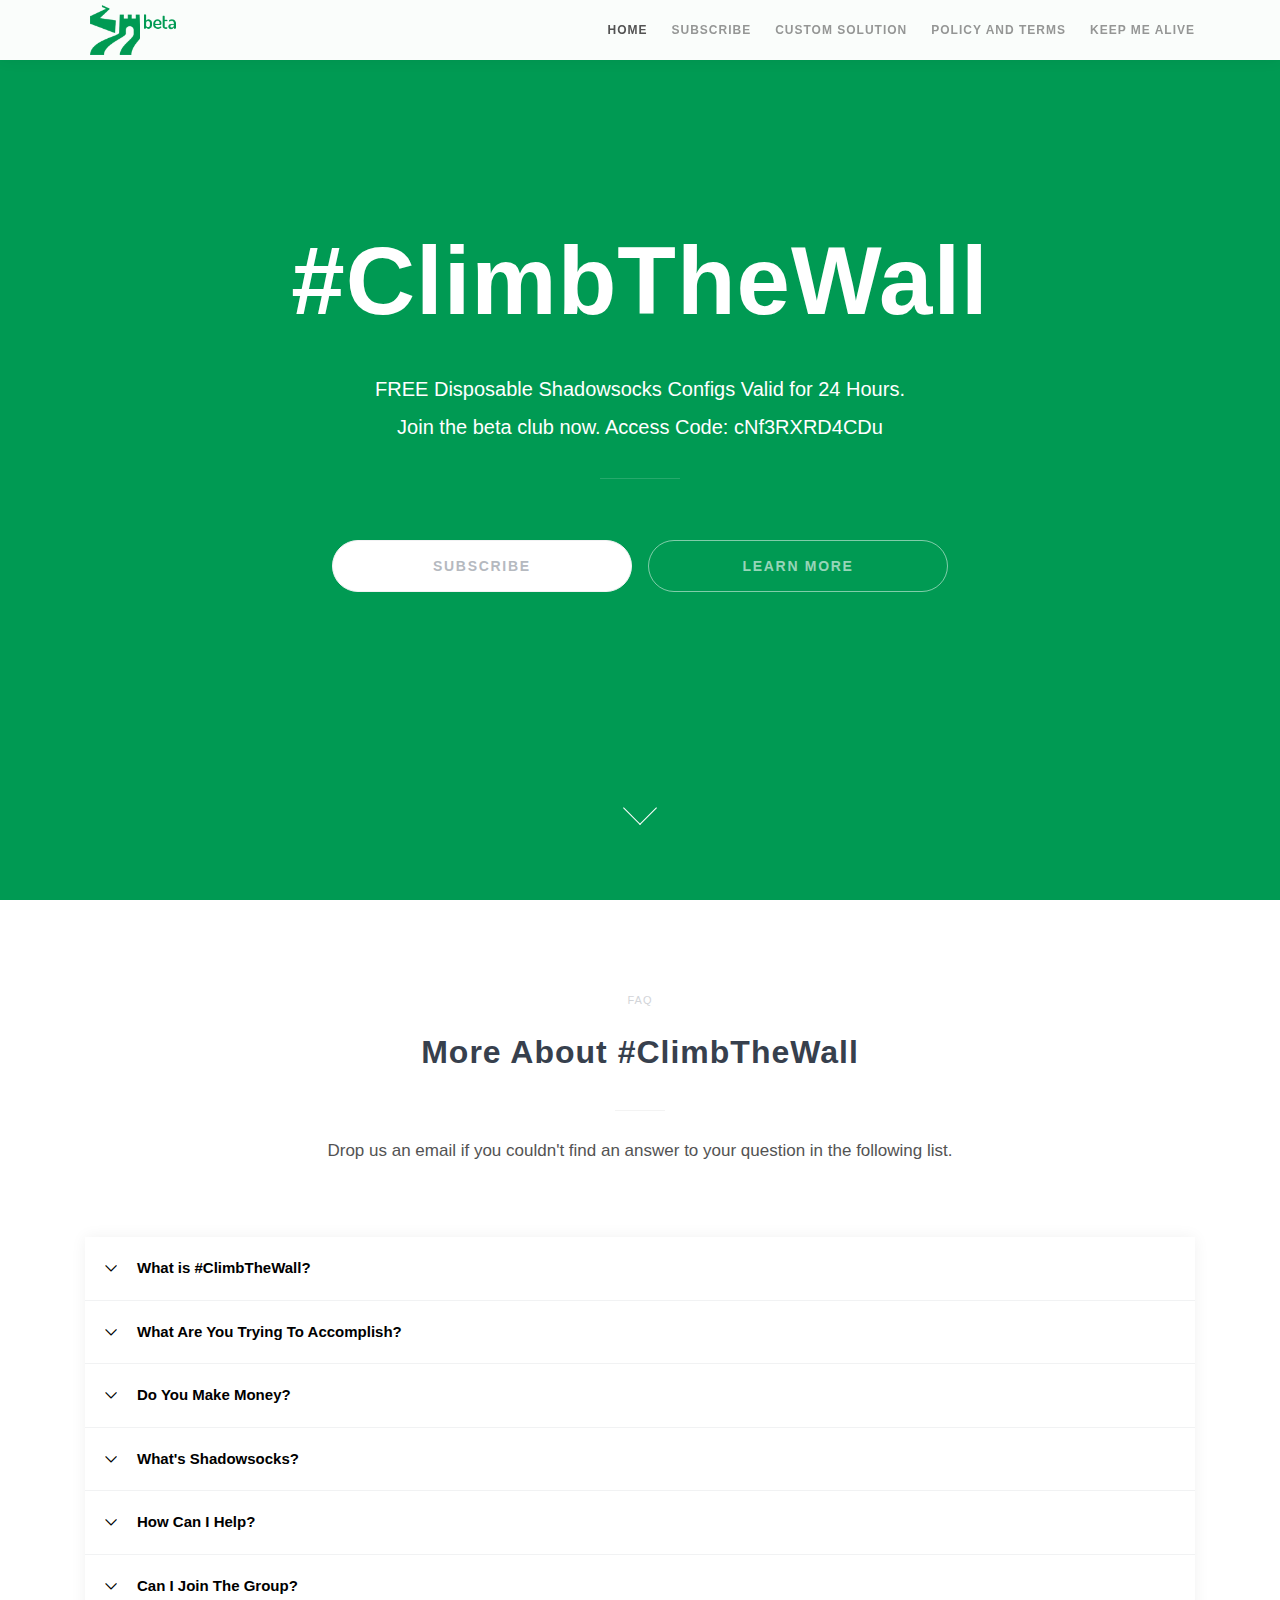
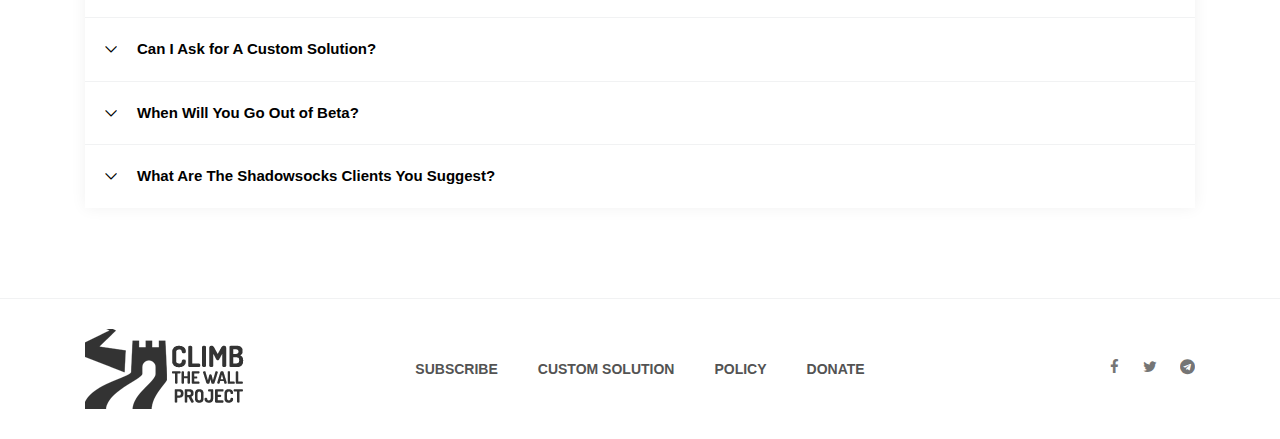
<file: index.html>
<html lang="en"><head>
    <meta charset="utf-8">
    <meta name="viewport" content="width=device-width, initial-scale=1, shrink-to-fit=no">
    <title>Climb The Wall - FREE Disposable Shadowsocks Configs</title>
    <meta name="description" content="Welcome of the offical website of Climb The Wall project. We provide FREE disposable Shadowsocks configs valid for 24 hours.">
    <meta name="keywords" content="">

    

    <!-- Styles -->
    <link href="assets/css/core.min.css" rel="stylesheet">
    <link href="assets/css/thesaas.min.css" rel="stylesheet">
    <link href="assets/css/style.css" rel="stylesheet">

    <!-- Favicons -->
    <link rel="apple-touch-icon" href="assets/img/apple-touch-icon.png">
    <link rel="icon" href="assets/img/favicon.png">
    
    <!-- Piwik -->
<script type="text/javascript">
  var _paq = _paq || [];
  /* tracker methods like "setCustomDimension" should be called before "trackPageView" */
  _paq.push(['trackPageView']);
  _paq.push(['enableLinkTracking']);
  (function() {
    var u="//analytics.orza.io/";
    _paq.push(['setTrackerUrl', u+'piwik.php']);
    _paq.push(['setSiteId', '2']);
    var d=document, g=d.createElement('script'), s=d.getElementsByTagName('script')[0];
    g.type='text/javascript'; g.async=true; g.defer=true; g.src=u+'piwik.js'; s.parentNode.insertBefore(g,s);
  })();
</script>
<!-- End Piwik Code -->
  </head>

  <body id="home" data-aos-easing="ease" data-aos-duration="1500" data-aos-delay="0" class="body-scrolled">


    <!-- Topbar -->
    <nav class="topbar topbar-inverse topbar-expand-sm topbar-sticky">
      <div class="container">
        
        <div class="topbar-left">
          <button class="topbar-toggler">☰</button>
          <a class="topbar-brand" href="/">
            <img class="logo-default" src="assets/img/logo.png" alt="logo">
            <img class="logo-inverse" src="assets/img/logo-light.png" alt="logo">
          </a>
        </div>


        <div class="topbar-right">
          <ul class="topbar-nav nav">
            <li class="nav-item"><a class="nav-link active" href="/">Home</a></li>
            <li class="nav-item"><a class="nav-link" href="https://we.climbthewall.today/">Subscribe</a></li>
            <li class="nav-item"><a class="nav-link" href="/custom">Custom Solution</a></li>
            <li class="nav-item"><a class="nav-link" href="/privacy-policy-and-terms">Policy And Terms</a></li>
            <li class="nav-item"><a class="nav-link" href="https://www.paypal.me/ClimbTheWallProject/10usd">Keep Me Alive</a></li>
          </ul>
        </div>

      </div>
    </nav>
    <!-- END Topbar -->




    <!-- Header -->
    <header class="header header-inverse h-fullscreen pb-80" style="background-color: #009A53">
      <div class="container text-center">

        <div class="row h-full">
          <div class="col-12 col-lg-8 offset-lg-2 align-self-center">

            <h1 class="display-1 hidden-sm-down">#ClimbTheWall</h1>
            <h1 class="fs-40 hidden-md-up">#ClimbTheWall</h1>
            <br>
            <p class="fs-20 w-600 mx-auto hidden-sm-down">FREE Disposable Shadowsocks Configs Valid for 24 Hours. <br>Join the beta club now. Access Code: cNf3RXRD4CDu</p>
            <p class="fs-16 hidden-md-up">FREE Disposable Shadowsocks Configs Valid for 24 Hours. <br>Join the beta club now. Access Code: cNf3RXRD4CDu</p>

            <hr class="w-80">
            <br>

            <a class="btn btn-xl btn-round btn-white w-300 mr-12 hidden-sm-down" href="https://we.climbthewall.today/">Subscribe</a>
            <a class="btn btn-lg btn-round btn-white w-250 hidden-md-up" href="https://we.climbthewall.today/">Subscribe</a>
            <a class="btn btn-xl btn-round btn-outline btn-white w-300 hidden-sm-down" href="#" data-scrollto="section-faq">Learn More</a>

          </div>

          <div class="col-12 align-self-end text-center">
            <a class="scroll-down-1 scroll-down-inverse" href="#" data-scrollto="section-intro"><span></span></a>
          </div>

        </div>

      </div>
    </header>
    <!-- END Header -->




    <!-- Main container -->
    <main class="main-content">











      <!--
      |‒‒‒‒‒‒‒‒‒‒‒‒‒‒‒‒‒‒‒‒‒‒‒‒‒‒‒‒‒‒‒‒‒‒‒‒‒‒‒‒‒‒‒‒‒‒‒‒‒‒‒‒‒‒‒‒‒‒‒‒‒‒‒‒‒‒‒‒‒‒‒‒‒‒
      | LEARN MORE ABOUT #CLIMBTHEWALL
      |‒‒‒‒‒‒‒‒‒‒‒‒‒‒‒‒‒‒‒‒‒‒‒‒‒‒‒‒‒‒‒‒‒‒‒‒‒‒‒‒‒‒‒‒‒‒‒‒‒‒‒‒‒‒‒‒‒‒‒‒‒‒‒‒‒‒‒‒‒‒‒‒‒‒
      !-->
      <section class="section" id="section-faq">
        <div class="container">
          <header class="section-header">
            <small>FAQ</small>
            <h2>More About #ClimbTheWall</h2>
            <hr>
            <p class="lead">Drop us an email if you couldn't find an answer to your question in the following list. 
          </header>



          <div class="accordion" id="accordion-general">
            <div class="card">
              <h5 class="card-title">
                <a data-toggle="collapse" data-parent="#accordion-general" href="#collapse-general-1" class="collapsed" aria-expanded="false">What is #ClimbTheWall?</a>
              </h5>

              <div id="collapse-general-1" class="in collapse" aria-expanded="false" style="">
                <div class="card-block">
                  Climb The Wall Project aims to help everyone in CN access internet without any online censorship. One time signup required to view the content on our website. We will post $hadowsocks configuration file as QR code (one server) on a regular basis. Each configuration is ONLY valid for 24 hours.
                </div>
              </div>
            </div>


            <div class="card">
              <h5 class="card-title">
                <a data-toggle="collapse" data-parent="#accordion-general" href="#collapse-general-2" class="collapsed" aria-expanded="false">What Are You Trying To Accomplish?</a>
              </h5>

              <div id="collapse-general-2" class="collapse" aria-expanded="false">
                <div class="card-block">
                  Internet censorship in CN is among the most stringent in the world. We’ll help anyone who want to Climb the Great Firewall.
                </div>
              </div>
            </div>


            <div class="card">
              <h5 class="card-title">
                <a data-toggle="collapse" data-parent="#accordion-general" href="#collapse-general-3" class="collapsed" aria-expanded="false">Do You Make Money?</a>
              </h5>

              <div id="collapse-general-3" class="collapse" aria-expanded="false">
                <div class="card-block">
                  No. We're a non-profit organization. We do accept PayPal donations to maintain our servers and the mailer system. <br>
                  <br><strong>Paypal:</strong> donate@climbthewall.today
                </div>
              </div>
            </div>


            <div class="card">
              <h5 class="card-title">
                <a data-toggle="collapse" data-parent="#accordion-general" href="#collapse-general-4" class="collapsed" aria-expanded="false">What's Shadowsocks?</a>
              </h5>

              <div id="collapse-general-4" class="collapse" aria-expanded="false">
                <div class="card-block">
                  Visit shadowsocks[dot]org.
                </div>
              </div>
            </div>


            <div class="card">
              <h5 class="card-title">
                <a data-toggle="collapse" data-parent="#accordion-general" href="#collapse-general-5" class="collapsed" aria-expanded="false">How Can I Help?</a>
              </h5>

              <div id="collapse-general-5" class="collapse" aria-expanded="false">
                <div class="card-block">
                  Contact us by email m@climbthewall.today.
                </div>
              </div>
            </div>

            <div class="card">
              <h5 class="card-title">
                <a data-toggle="collapse" data-parent="#accordion-general" href="#collapse-general-6" class="collapsed" aria-expanded="false">Can I Join The Group?</a>
              </h5>

              <div id="collapse-general-6" class="collapse" aria-expanded="false">
                <div class="card-block">
                 Yes, general public can join our Telegram group.  We don’t have WeChat, QQ or Slack groups as of now. Do not join the groups, websites that impersonate. These are our official links: <br>
                 <br><strong>Official Website:</strong> climbthewall.today 
                 <br><strong>Github:</strong> <a href="https://github.com/climbthewallproject">climbthewallproject</a>
                 <br><strong>Twitter:</strong> <a href="https://twitter.com/WeClimbTheWall">@WeClimbTheWall</a>
                <br><strong>Telegram:</strong> <a href="https://t.me/ClimbTheWall">ClimbTheWall</a>
                </div>
              </div>
            </div>

            <div class="card">
              <h5 class="card-title">
                <a data-toggle="collapse" data-parent="#accordion-general" href="#collapse-general-7" class="collapsed" aria-expanded="false">Can I Ask for A Custom Solution?</a>
              </h5>

              <div id="collapse-general-7" class="collapse" aria-expanded="false">
                <div class="card-block">
                  Yes, please visit <a href="/custom">this</a> page to read more. 
                <br><br>
                <strong>Note:</strong> Custom Solution is maintained by an <strong>anon</strong> part of our core team. 
                </div>
              </div>
            </div>

            <div class="card">
              <h5 class="card-title">
                <a data-toggle="collapse" data-parent="#accordion-general" href="#collapse-general-8" class="collapsed" aria-expanded="false">When Will You Go Out of Beta?</a>
              </h5>

              <div id="collapse-general-8" class="collapse" aria-expanded="false">
                <div class="card-block">
                  TBA, We can't assure anything for the time being. Follow us on Twitter or join the Telegram group to stay in the loop. 
                </div>
              </div>
            </div>

            <div class="card">
              <h5 class="card-title">
                <a data-toggle="collapse" data-parent="#accordion-general" href="#collapse-general-9" class="collapsed" aria-expanded="false">What Are The Shadowsocks Clients You Suggest?</a>
              </h5>

              <div id="collapse-general-9" class="collapse" aria-expanded="false">
                <div class="card-block">
                  <br><strong>OSX, Windows & Android:</strong> TBA.
                  <br><strong>iOS: </strong> TBA.
                </div>
              </div>
            </div>

          </div>


        </div>
      </section>




    </main>
    <!-- END Main container -->






    <!-- Footer -->
    <footer class="site-footer">
      <div class="container">
        <div class="row gap-y align-items-center">
          <div class="col-12 col-lg-3">
             <p class="text-center text-lg-left">
              <a href="/"><img src="assets/img/logo-footer.png" alt="logo"></a>
            </p>
          </div>

          <div class="col-12 col-lg-6">
            <ul class="nav nav-primary nav-hero">
              <li class="nav-item">
                <a class="nav-link" href="https://we.climbthewall.today/">Subscribe</a>
              </li>
              <li class="nav-item">
                <a class="nav-link" href="/custom">Custom Solution</a>
              </li>
              <li class="nav-item">
                <a class="nav-link" href="/privacy-policy-and-terms">Policy</a>
              </li>
              <li class="nav-item">
                <a class="nav-link" href="https://www.paypal.me/ClimbTheWallProject/10usd">Donate</a>
              </li>
            </ul>
          </div>

          <div class="col-12 col-lg-3">
            <div class="social text-center text-lg-right">
              <a class="social-facebook" href="https://www.facebook.com/"><i class="fa fa-facebook"></i></a>
              <a class="social-twitter" href="https://twitter.com/WeClimbTheWall"><i class="fa fa-twitter"></i></a>
              <a class="social-twitter" href="https://t.me/ClimbTheWall"><i class="fa fa-telegram"></i></a>
            </div>
          </div>
        </div>
      </div>
    </footer>
    <!-- END Footer -->



    <!-- Scripts -->
    <script async="" src="https://www.google-analytics.com/analytics.js"></script><script async="" src="https://www.google-analytics.com/analytics.js"></script><script src="assets/js/core.min.js"></script>
    <script src="assets/js/thesaas.min.js"></script>
    <script src="assets/js/script.js"></script>

</body></html>
</file>
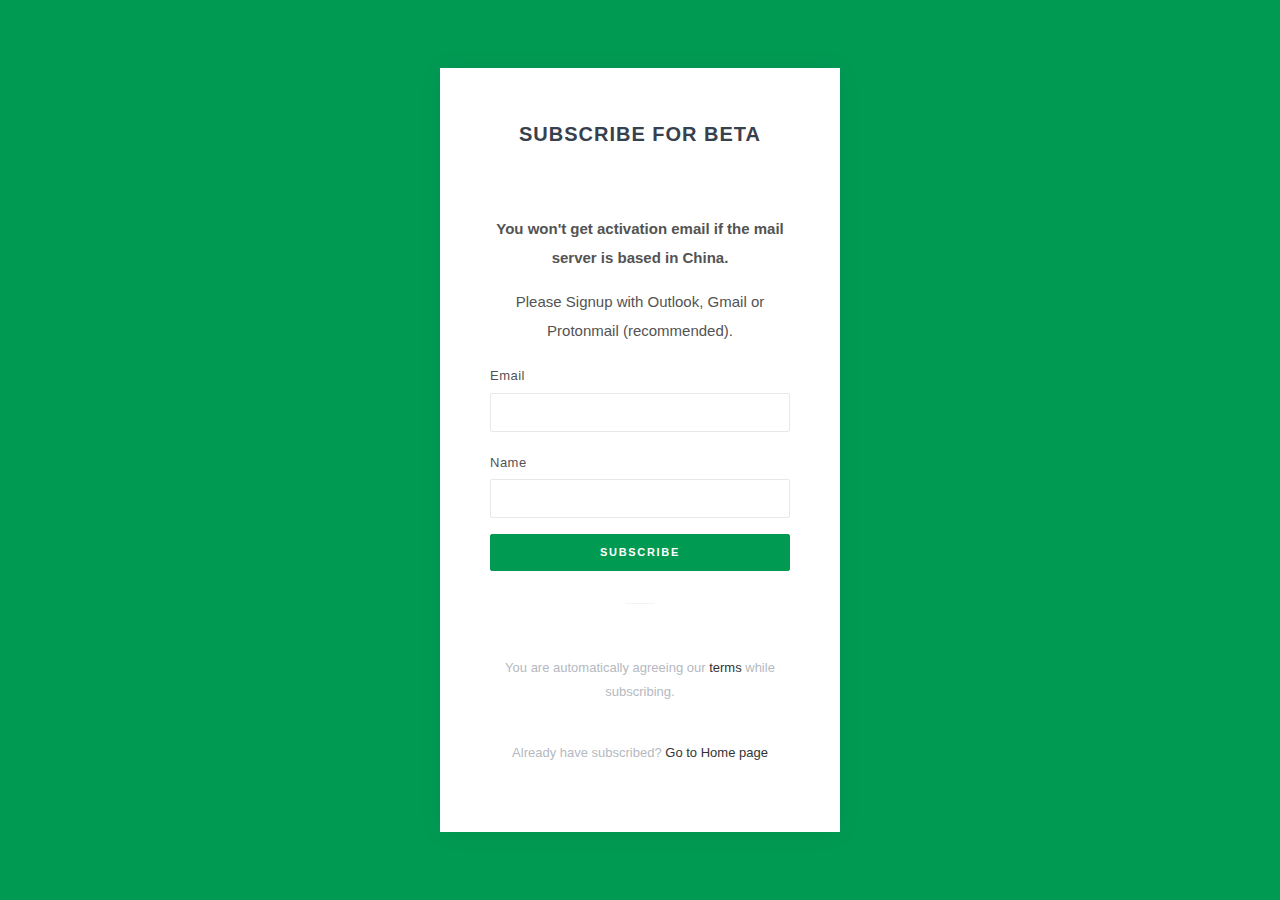
<file: betagroup/index.html>
<!DOCTYPE html>
<html lang="en">
<head>
    <meta charset="utf-8">
    <meta name="viewport" content="width=device-width, initial-scale=1, shrink-to-fit=no">
    <title>Subscribe and Get FREE disposable SOCKS5 (Shadowsocks) configs</title>
    <meta name="description" content="Get FREE disposable SOCKS5 (Shadowsocks) configs valid for 24 hours. Updates on 00:00 China Standard Time.">
    <meta name="keywords" content="">

    

    <!-- Styles -->
    <link href="assets/css/core.min.css" rel="stylesheet">
    <link href="assets/css/thesaas.min.css" rel="stylesheet">
    <link href="assets/css/style.css" rel="stylesheet">

    <!-- Favicons -->
    <link rel="apple-touch-icon" href="assets/img/apple-touch-icon.png">
    <link rel="icon" href="assets/img/favicon.png">
  </head>



  <body class="mh-fullscreen bg-img center-vh p-20" style="background-color: #009A53;">




    <div class="card card-shadowed p-50 w-400 mb-0" style="max-width: 100%">
      <h5 class="text-uppercase text-center">Subscribe for Beta</h5>
      <br><br>
      <p align="center"><strong>You won't get activation email if the mail server is based in China. </strong> </p>
      <p align="center">Please Signup with Outlook, Gmail or Protonmail (recommended).</p>

      <form class="form-type-material" action="https://api.elasticemail.com/contact/add?version=2" method="post" id="ewf_subscriptionForm">
          <fieldset style="border:none;">
     <!-- Do Not Copy These Fields and Use Anywhere, It's Againist the TOS https://climbthewall.today/privacy-policy-and-terms -->       
    <input type="hidden" name="publicaccountid" value="6fd4d1df-3880-4ec0-88c0-49aa3f381beb">
    <input type="hidden" name="returnUrl" value="">
    <input type="hidden" name="activationReturnUrl" value="">
    <input type="hidden" name="activationTemplate" value="alpha">
    <input type="hidden" name="source" value="WebForm">
    <input type="hidden" name="notifyEmail" value="">
    <div class="inputs">
     <div class="form-group">
      <span id="email">
        <label for="email">Email
        </label>
        <input maxlength="60" class="form-control" name="email" size="60" type="email" required="">
      </span>
    </div>
    <div class="form-group">
      <span id="field_firstname">
        <label for="field_firstname">Name
        </label>
        <input maxlength="60" class="form-control" name="field_firstname" size="60" type="text">
      </span>
    </div>
    </div>
    <ul class="lists" style="list-style:none;display:none;">
    </ul>
    <input class="btn btn-bold btn-block btn-primary" type="submit" name="submit" value="Subscribe" id="eesubmit">
  </fieldset>
      </form>

      <hr class="w-30">
      <p class="text-center text-muted fs-13 mt-20">You are automatically agreeing our <a href="/privacy-policy-and-terms">terms</a> while subscribing.</p>
      <p class="text-center text-muted fs-13 mt-20">Already have subscribed? <a href="/">Go to Home page</a></p>
    </div>




    <!-- Scripts -->
    <script src="assets/js/core.min.js"></script>
    <script src="assets/js/thesaas.min.js"></script>
    <script src="assets/js/script.js"></script>

  </body>
</html>
</file>
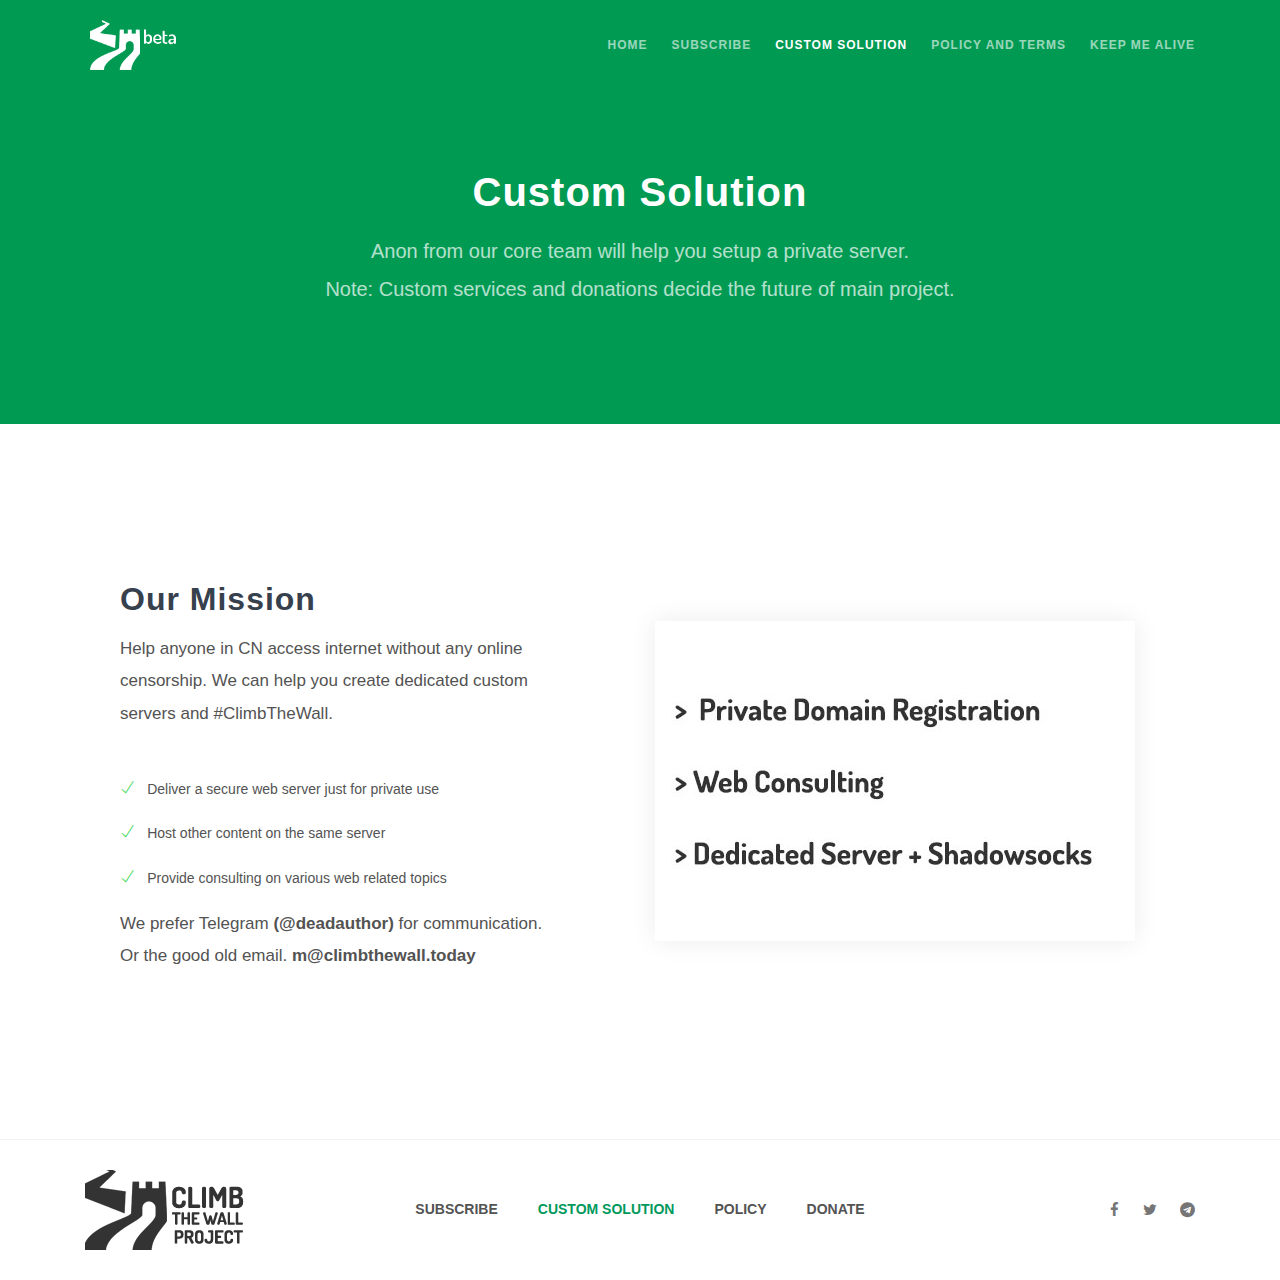
<file: custom.html>
<!DOCTYPE html>
<html lang="en">
<head>
    <meta charset="utf-8">
    <meta name="viewport" content="width=device-width, initial-scale=1, shrink-to-fit=no">
    <title>Climb The Wall - Custom Solution</title>
    <meta name="description" content="Custom solutions from our trusted Anon. Set up a private Shadowsocks server.">
    <meta name="keywords" content="">

    

    <!-- Styles -->
    <link href="assets/css/core.min.css" rel="stylesheet">
    <link href="assets/css/thesaas.min.css" rel="stylesheet">
    <link href="assets/css/style.css" rel="stylesheet">

    <!-- Favicons -->
    <link rel="apple-touch-icon" href="assets/img/apple-touch-icon.png">
    <link rel="icon" href="assets/img/favicon.png">
    
    <!-- Piwik -->
<script type="text/javascript">
  var _paq = _paq || [];
  /* tracker methods like "setCustomDimension" should be called before "trackPageView" */
  _paq.push(['trackPageView']);
  _paq.push(['enableLinkTracking']);
  (function() {
    var u="//analytics.orza.io/";
    _paq.push(['setTrackerUrl', u+'piwik.php']);
    _paq.push(['setSiteId', '2']);
    var d=document, g=d.createElement('script'), s=d.getElementsByTagName('script')[0];
    g.type='text/javascript'; g.async=true; g.defer=true; g.src=u+'piwik.js'; s.parentNode.insertBefore(g,s);
  })();
</script>
<!-- End Piwik Code -->
  </head>

  <body>


    <!-- Topbar -->
         <nav class="topbar topbar-inverse topbar-expand-sm topbar-sticky">
      <div class="container">
        
        <div class="topbar-left">
          <button class="topbar-toggler">☰</button>
          <a class="topbar-brand" href="/">
            <img class="logo-default" src="assets/img/logo.png" alt="logo">
            <img class="logo-inverse" src="assets/img/logo-light.png" alt="logo">
          </a>
        </div>


        <div class="topbar-right">
          <ul class="topbar-nav nav">
            <li class="nav-item"><a class="nav-link" href="/">Home</a></li>
            <li class="nav-item"><a class="nav-link" href="https://we.climbthewall.today/">Subscribe</a></li>
            <li class="nav-item"><a class="nav-link active" href="/custom">Custom Solution</a></li>
            <li class="nav-item"><a class="nav-link" href="/privacy-policy-and-terms">Policy And Terms</a></li>
            <li class="nav-item"><a class="nav-link" href="https://www.paypal.me/ClimbTheWallProject/10usd">Keep Me Alive</a></li>
          </ul>
        </div>

      </div>
    </nav>
    <!-- END Topbar -->



    <!-- Header -->
    <header class="header header-inverse" style="background-color: #009A53;">
      <div class="container text-center">

        <div class="row">
          <div class="col-12 col-lg-8 offset-lg-2">

            <h1>Custom Solution</h1>
            <p class="fs-20 opacity-70">Anon from our core team will help you setup a private server. <br>Note: Custom services and donations decide the future of main project.</p>

          </div>
        </div>

      </div>
    </header>
    <!-- END Header -->




    <!-- Main container -->
    <main class="main-content">




      <!--
      |‒‒‒‒‒‒‒‒‒‒‒‒‒‒‒‒‒‒‒‒‒‒‒‒‒‒‒‒‒‒‒‒‒‒‒‒‒‒‒‒‒‒‒‒‒‒‒‒‒‒‒‒‒‒‒‒‒‒‒‒‒‒‒‒‒‒‒‒‒‒‒‒‒‒
      | Mission
      |‒‒‒‒‒‒‒‒‒‒‒‒‒‒‒‒‒‒‒‒‒‒‒‒‒‒‒‒‒‒‒‒‒‒‒‒‒‒‒‒‒‒‒‒‒‒‒‒‒‒‒‒‒‒‒‒‒‒‒‒‒‒‒‒‒‒‒‒‒‒‒‒‒‒
      !-->
      <section class="section py-150">
        <div class="container">

          <div class="row">
            
            <div class="col-12 col-lg-6 pl-50 pr-80">
              <h2>Our Mission</h2>
              <p class="lead">Help anyone in CN access internet without any online censorship. We can help you create dedicated custom servers and #ClimbTheWall.</p>

              <br>

              <p>
                <i class="ti-check text-success mr-8"></i>
                <span class="fs-14">Deliver a secure web server just for private use</span>
              </p>

              <p>
                <i class="ti-check text-success mr-8"></i>
                <span class="fs-14">Host other content on the same server</span>
              </p>

              <p>
                <i class="ti-check text-success mr-8"></i>
                <span class="fs-14">Provide consulting on various web related topics</span>
              </p>

              <p class="lead">We prefer Telegram <strong>(@deadauthor)</strong> for communication. Or the good old email. <strong>m@climbthewall.today</strong></p>

            </div>


            <div class="col-lg-6 hidden-md-down align-self-center">
              <img class="shadow-3" src="assets/img/about-us.jpg" alt="..." data-aos="fade-left" data-aos-duration="1500">
            </div>

          </div>


        </div>
      </section>






     

    </main>
    <!-- END Main container -->
 





    <!-- Footer -->
    <footer class="site-footer">
      <div class="container">
        <div class="row gap-y align-items-center">
          <div class="col-12 col-lg-3">
             <p class="text-center text-lg-left">
              <a href="/"><img src="assets/img/logo-footer.png" alt="logo"></a>
            </p>
          </div>

          <div class="col-12 col-lg-6">
            <ul class="nav nav-primary nav-hero">
              <li class="nav-item">
                <a class="nav-link" href="https://we.climbthewall.today/">Subscribe</a>
              </li>
              <li class="nav-item">
                <a class="nav-link active" href="/custom">Custom Solution</a>
              </li>
              <li class="nav-item">
                <a class="nav-link" href="/privacy-policy-and-terms">Policy</a>
              </li>
              <li class="nav-item">
                <a class="nav-link" href="https://www.paypal.me/ClimbTheWallProject/10usd">Donate</a>
              </li>
            </ul>
          </div>

          <div class="col-12 col-lg-3">
            <div class="social text-center text-lg-right">
              <a class="social-facebook" href="https://www.facebook.com/"><i class="fa fa-facebook"></i></a>
              <a class="social-twitter" href="https://twitter.com/WeClimbTheWall"><i class="fa fa-twitter"></i></a>
              <a class="social-twitter" href="https://t.me/ClimbTheWall"><i class="fa fa-telegram"></i></a>
            </div>
          </div>
        </div>
      </div>
    </footer>
    <!-- END Footer -->



    <!-- Scripts -->
    <script src="assets/js/core.min.js"></script>
    <script src="assets/js/thesaas.min.js"></script>
    <script src="assets/js/script.js"></script>

  </body>

</html>
</file>
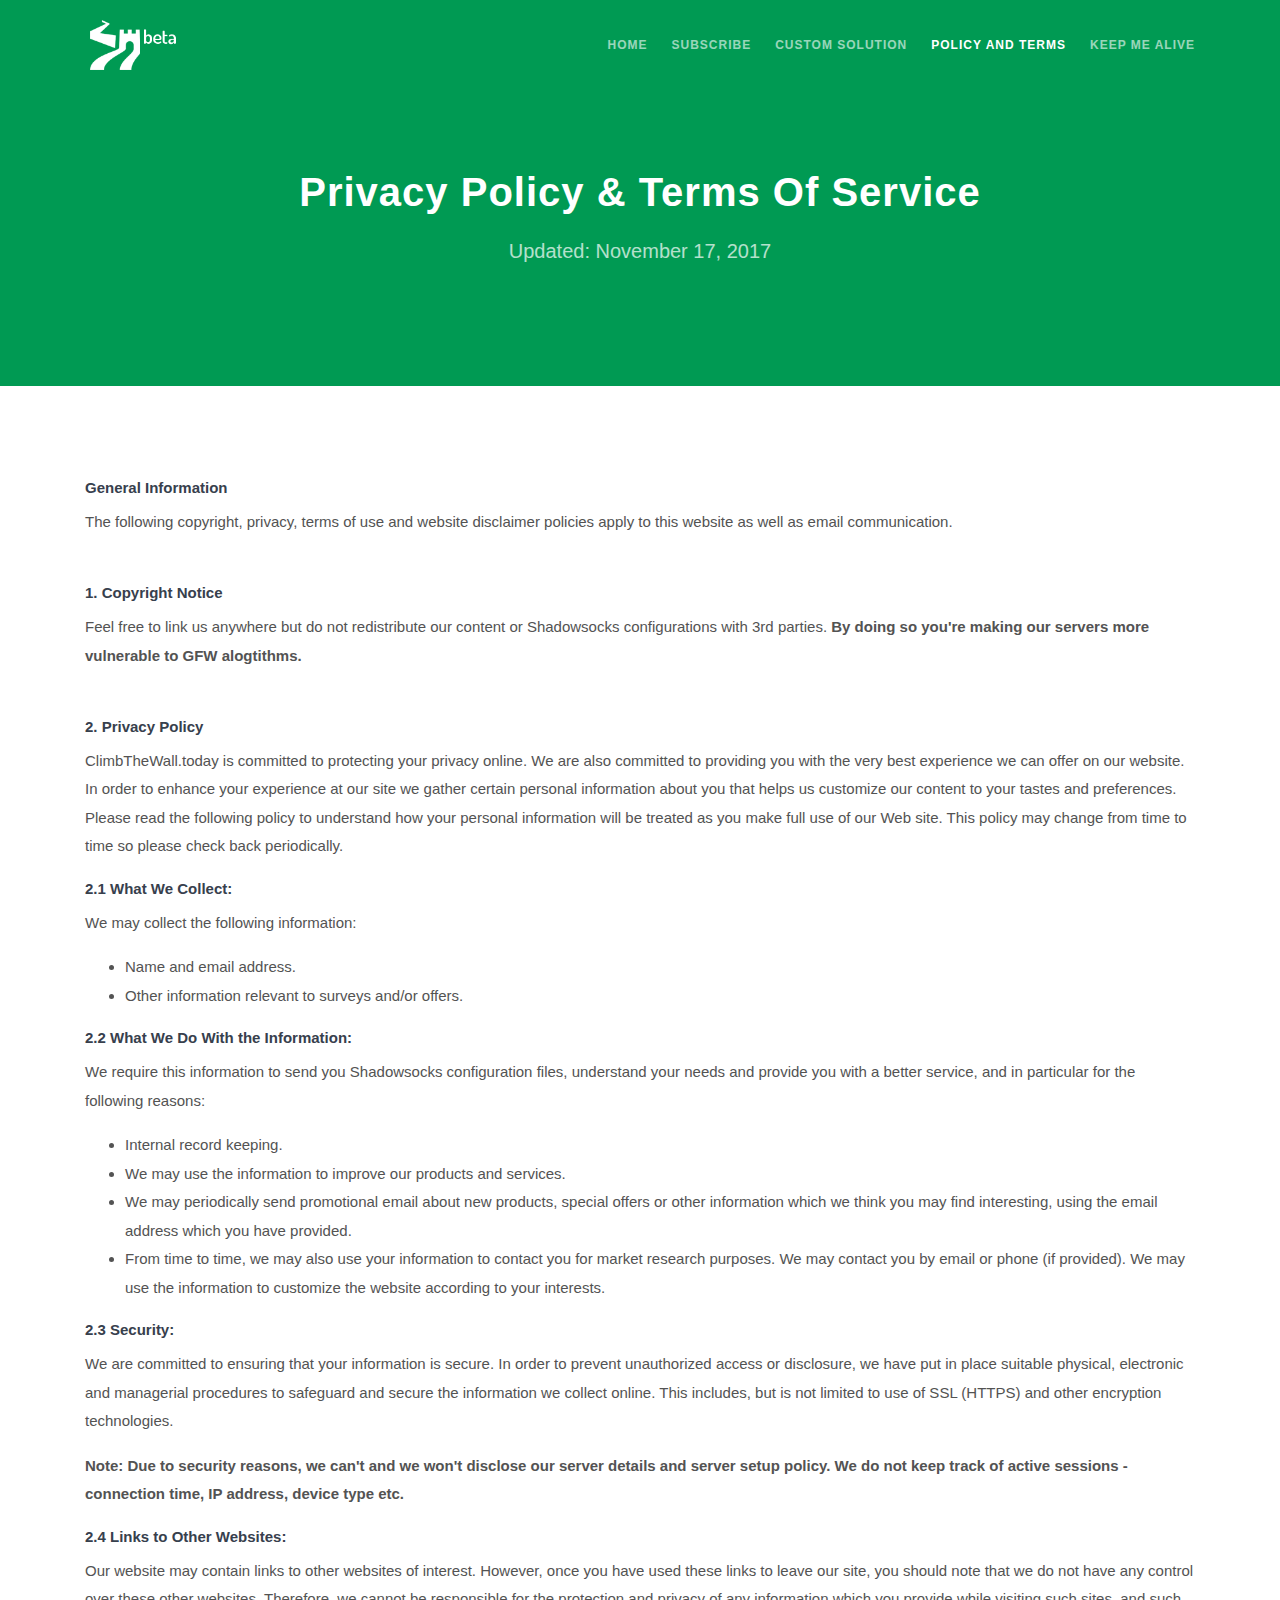
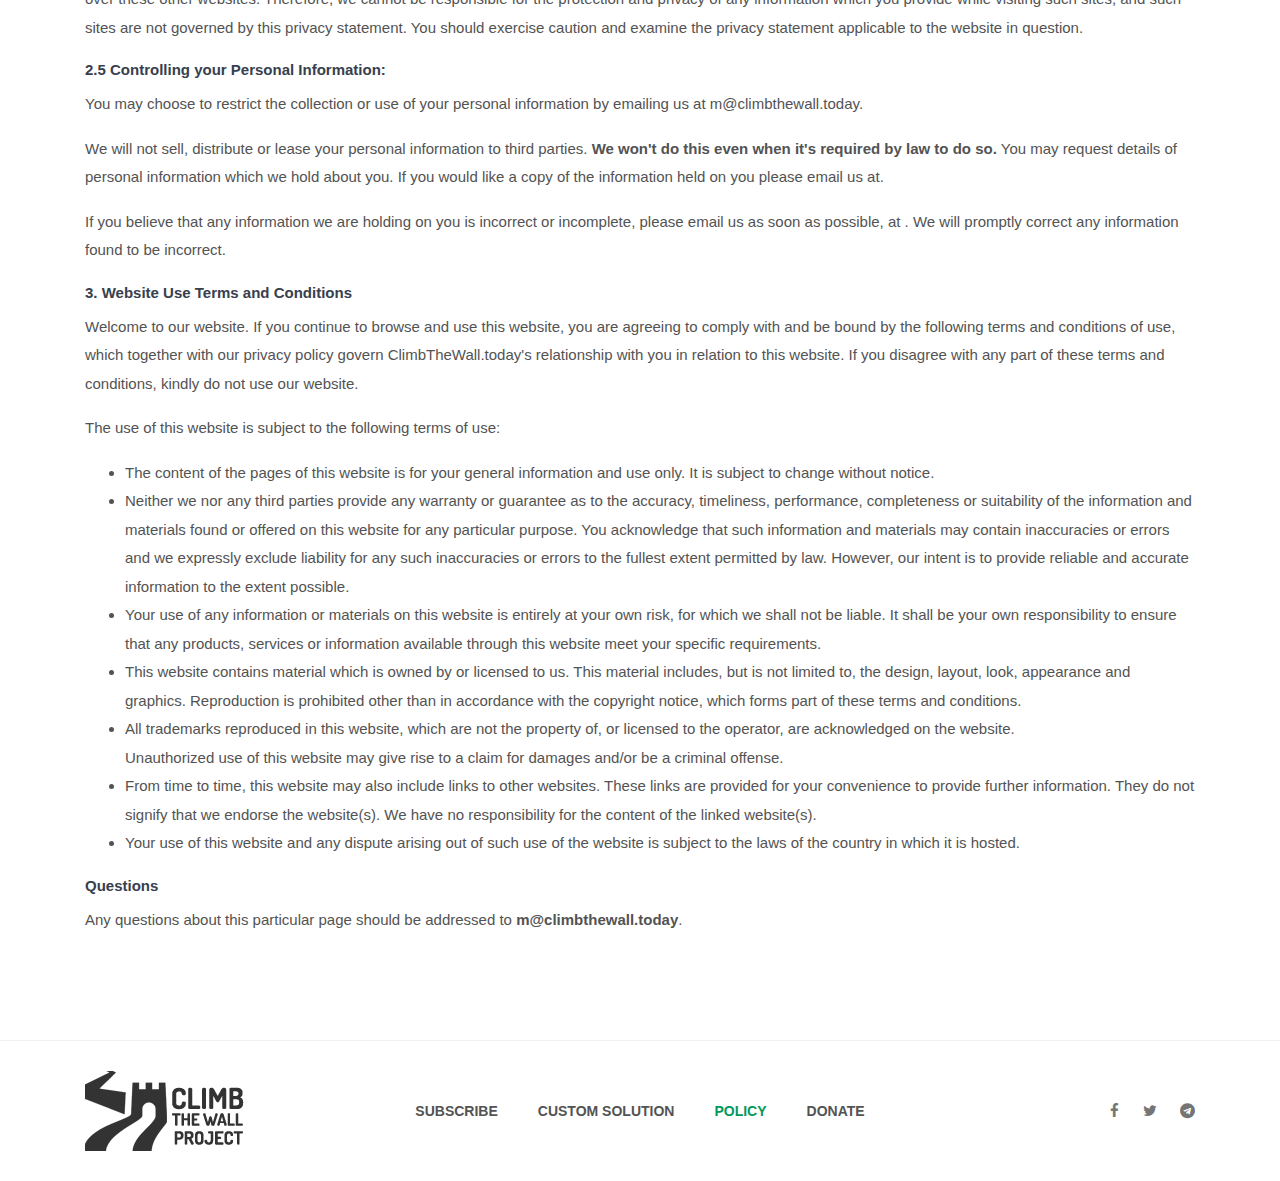
<file: privacy-policy-and-terms.html>
<!DOCTYPE html>
<html lang="en">
<head>
    <meta charset="utf-8">
    <meta name="viewport" content="width=device-width, initial-scale=1, shrink-to-fit=no">
    <title>Climb The Wall - Privacy policy, Terms Of Service</title>
    <meta name="description" content="The following copyright, privacy, terms of use and website disclaimer policies apply to this website as well as email communication.">
    <meta name="keywords" content="">

    

    <!-- Styles -->
    <link href="assets/css/core.min.css" rel="stylesheet">
    <link href="assets/css/thesaas.min.css" rel="stylesheet">
    <link href="assets/css/style.css" rel="stylesheet">

    <!-- Favicons -->
    <link rel="apple-touch-icon" href="assets/img/apple-touch-icon.png">
    <link rel="icon" href="assets/img/favicon.png">
    
    <!-- Piwik -->
<script type="text/javascript">
  var _paq = _paq || [];
  /* tracker methods like "setCustomDimension" should be called before "trackPageView" */
  _paq.push(['trackPageView']);
  _paq.push(['enableLinkTracking']);
  (function() {
    var u="//analytics.orza.io/";
    _paq.push(['setTrackerUrl', u+'piwik.php']);
    _paq.push(['setSiteId', '2']);
    var d=document, g=d.createElement('script'), s=d.getElementsByTagName('script')[0];
    g.type='text/javascript'; g.async=true; g.defer=true; g.src=u+'piwik.js'; s.parentNode.insertBefore(g,s);
  })();
</script>
<!-- End Piwik Code -->
  </head>

  <body>


    <!-- Topbar -->
     <nav class="topbar topbar-inverse topbar-expand-sm topbar-sticky">
      <div class="container">
        
        <div class="topbar-left">
          <button class="topbar-toggler">☰</button>
          <a class="topbar-brand" href="/">
            <img class="logo-default" src="assets/img/logo.png" alt="logo">
            <img class="logo-inverse" src="assets/img/logo-light.png" alt="logo">
          </a>
        </div>


        <div class="topbar-right">
          <ul class="topbar-nav nav">
            <li class="nav-item"><a class="nav-link" href="/">Home</a></li>
            <li class="nav-item"><a class="nav-link" href="https://we.climbthewall.today/">Subscribe</a></li>
            <li class="nav-item"><a class="nav-link" href="/custom">Custom Solution</a></li>
            <li class="nav-item"><a class="nav-link active" href="/privacy-policy-and-terms">Policy And Terms</a></li>
            <li class="nav-item"><a class="nav-link" href="https://www.paypal.me/ClimbTheWallProject/10usd">Keep Me Alive</a></li>
          </ul>
        </div>

      </div>
    </nav>
    <!-- END Topbar -->




    <!-- Header -->
    <header class="header header-inverse" style="background-color: #009A53;">
      <div class="container text-center">

        <div class="row">
          <div class="col-12 col-lg-8 offset-lg-2">

            <h1>Privacy Policy & Terms Of Service</h1>
            <p class="fs-20 opacity-70">Updated: November 17, 2017</p>

          </div>
        </div>

      </div>
    </header>
    <!-- END Header -->




    <!-- Main container -->
    <main class="main-content">




      <!--
      |‒‒‒‒‒‒‒‒‒‒‒‒‒‒‒‒‒‒‒‒‒‒‒‒‒‒‒‒‒‒‒‒‒‒‒‒‒‒‒‒‒‒‒‒‒‒‒‒‒‒‒‒‒‒‒‒‒‒‒‒‒‒‒‒‒‒‒‒‒‒‒‒‒‒
      | Privacy text
      |‒‒‒‒‒‒‒‒‒‒‒‒‒‒‒‒‒‒‒‒‒‒‒‒‒‒‒‒‒‒‒‒‒‒‒‒‒‒‒‒‒‒‒‒‒‒‒‒‒‒‒‒‒‒‒‒‒‒‒‒‒‒‒‒‒‒‒‒‒‒‒‒‒‒
      !-->
      <section class="section">
        <div class="container">
           

          <h6 class="heading-alt">General Information</h6>
          <p>The following copyright, privacy, terms of use and website disclaimer policies apply to this website as well as email communication.</p>
          <br>
          <h6 class="heading-alt">1. Copyright Notice</h6>
          <p>
           Feel free to link us anywhere but do not redistribute our content or Shadowsocks configurations with 3rd parties. <strong>By doing so you're making our servers more vulnerable to GFW alogtithms.</strong>    
          </p>



          <br>
          <h6 class="heading-alt">2. Privacy Policy</h6>

          <p>ClimbTheWall.today is committed to protecting your privacy online. We are also committed to providing you with the very best experience we can offer on our website. In order to enhance your experience at our site we gather certain personal information about you that helps us customize our content to your tastes and preferences. Please read the following policy to understand how your personal information will be treated as you make full use of our Web site. This policy may change from time to time so please check back periodically.</p>
 
          <h6 class="heading-alt">2.1 What We Collect:</h6>
          <p>We may collect the following information:</p> 
          <ul>
              <li>Name and email address.</li>
              <li>Other information relevant to surveys and/or offers.</li>
          </ul>

          <h6 class="heading-alt">2.2 What We Do With the Information:</h6>
          <p>We require this information to send you Shadowsocks configuration files, understand your needs and provide you with a better service, and in particular for the following reasons:</p> 
          <ul>
              <li>Internal record keeping.</li>
              <li>We may use the information to improve our products and services.</li>
              <li>We may periodically send promotional email about new products, special offers or other information which we think you may find interesting, using the email address which you have provided.</li>
              <li>From time to time, we may also use your information to contact you for market research purposes. We may contact you by email or phone (if provided). We may use the information to customize the website according to your interests.</li>
          </ul>

          <h6 class="heading-alt">2.3 Security:</h6>
          <p>We are committed to ensuring that your information is secure. In order to prevent unauthorized access or disclosure, we have put in place suitable physical, electronic and managerial procedures to safeguard and secure the information we collect online. This includes, but is not limited to use of SSL (HTTPS) and other encryption technologies.</p> 
          <p><strong>Note: Due to security reasons, we can't and we won't disclose our server details and server setup policy. We do not keep track of active sessions - connection time, IP address, device type etc. </strong></p> 

          <h6 class="heading-alt">2.4 Links to Other Websites:</h6>
          <p>Our website may contain links to other websites of interest. However, once you have used these links to leave our site, you should note that we do not have any control over these other websites. Therefore, we cannot be responsible for the protection and privacy of any information which you provide while visiting such sites, and such sites are not governed by this privacy statement. You should exercise caution and examine the privacy statement applicable to the website in question.</p> 

          <h6 class="heading-alt">2.5 Controlling your Personal Information:</h6>
          <p>You may choose to restrict the collection or use of your personal information by emailing us at m@climbthewall.today.</p> 

          <p>We will not sell, distribute or lease your personal information to third parties. <strong>We won't do this even when it's required by law to do so.</strong> You may request details of personal information which we hold about you. If you would like a copy of the information held on you please email us at.</p> 

          <p>If you believe that any information we are holding on you is incorrect or incomplete, please email us as soon as possible, at . We will promptly correct any information found to be incorrect.</p> 

          <h6 class="heading-alt">3. Website Use Terms and Conditions</h6>
          <p>Welcome to our website. If you continue to browse and use this website, you are agreeing to comply with and be bound by the following terms and conditions of use, which together with our privacy policy govern ClimbTheWall.today's relationship with you in relation to this website. If you disagree with any part of these terms and conditions, kindly do not use our website.</p>
          <p>The use of this website is subject to the following terms of use:</p>
          <ul>
              <li>The content of the pages of this website is for your general information and use only. It is subject to change without notice.</li>
              <li>Neither we nor any third parties provide any warranty or guarantee as to the accuracy, timeliness, performance, completeness or suitability of the information and materials found or offered on this website for any particular purpose. You acknowledge that such information and materials may contain inaccuracies or errors and we expressly exclude liability for any such inaccuracies or errors to the fullest extent permitted by law. However, our intent is to provide reliable and accurate information to the extent possible.</li>
              <li>Your use of any information or materials on this website is entirely at your own risk, for which we shall not be liable. It shall be your own responsibility to ensure that any products, services or information available through this website meet your specific requirements.</li>
              <li>This website contains material which is owned by or licensed to us. This material includes, but is not limited to, the design, layout, look, appearance and graphics. Reproduction is prohibited other than in accordance with the copyright notice, which forms part of these terms and conditions.</li>
              <li>All trademarks reproduced in this website, which are not the property of, or licensed to the operator, are acknowledged on the website.</li>
              Unauthorized use of this website may give rise to a claim for damages and/or be a criminal offense.
              <li>From time to time, this website may also include links to other websites. These links are provided for your convenience to provide further information. They do not signify that we endorse the website(s). We have no responsibility for the content of the linked website(s).</li>
              <li>Your use of this website and any dispute arising out of such use of the website is subject to the laws of the country in which it is hosted.</li>
          </ul 



          <br>
          <h6 class="heading-alt">Questions</h6>
          <p>Any questions about this particular page should be addressed to <strong>m@climbthewall.today</strong>.</p>


        </div>
      </section>






    </main>
    <!-- END Main container -->






    <!-- Footer -->
    <footer class="site-footer">
      <div class="container">
        <div class="row gap-y align-items-center">
          <div class="col-12 col-lg-3">
             <p class="text-center text-lg-left">
              <a href="/"><img src="assets/img/logo-footer.png" alt="logo"></a>
            </p>
          </div>

          <div class="col-12 col-lg-6">
            <ul class="nav nav-primary nav-hero">
              <li class="nav-item">
                <a class="nav-link" href="https://we.climbthewall.today/">Subscribe</a>
              </li>
              <li class="nav-item">
                <a class="nav-link" href="/custom">Custom Solution</a>
              </li>
              <li class="nav-item">
                <a class="nav-link active" href="/privacy-policy-and-terms">Policy</a>
              </li>
              <li class="nav-item">
                <a class="nav-link" href="https://www.paypal.me/ClimbTheWallProject/10usd">Donate</a>
              </li>
            </ul>
          </div>

          <div class="col-12 col-lg-3">
            <div class="social text-center text-lg-right">
              <a class="social-facebook" href="https://www.facebook.com/"><i class="fa fa-facebook"></i></a>
              <a class="social-twitter" href="https://twitter.com/WeClimbTheWall"><i class="fa fa-twitter"></i></a>
              <a class="social-twitter" href="https://t.me/ClimbTheWall"><i class="fa fa-telegram"></i></a>
            </div>
          </div>
        </div>
      </div>
    </footer>
    <!-- END Footer -->



    <!-- Scripts -->
    <script src="assets/js/core.min.js"></script>
    <script src="assets/js/thesaas.min.js"></script>
    <script src="assets/js/script.js"></script>

  </body>
</html>
</file>
<file: assets/css/style.css>
.thesaas-sections-split .section,
.thesaas-sections-split .main-content .topbar,
.thesaas-sections-split .main-content .site-footer {
  margin: 30px 50px 100px;
  box-shadow: 0 0 35px rgba(0, 0, 0, 0.1);
  border: 1px solid #ebebeb;
}

.thesaas-sections-split .main-content .topbar {
  position: static;
}

.thesaas-sections-split .main-content .topbar .topbar-toggler {
  display: none;
}

.thesaas-sections-split .section-info {
  text-align: center;
  text-transform: uppercase;
  font-size: 12px;
  font-weight: 600;
  letter-spacing: 1px;
  padding-top: 60px;
}

.thesaas-sections-split.topbar-reveal .main-content .topbar-nav {
  display: none;
}

@media (max-width: 768px) {

  .thesaas-sections-split .section,
  .thesaas-sections-split .main-content .site-footer {
    margin: 30px 0 100px;
    box-shadow: 0 0 5px rgba(0, 0, 0, 0.1);
  }

}
</file>
<file: betagroup/assets/css/style.css>
.thesaas-sections-split .section,
.thesaas-sections-split .main-content .topbar,
.thesaas-sections-split .main-content .site-footer {
  margin: 30px 50px 100px;
  box-shadow: 0 0 35px rgba(0, 0, 0, 0.1);
  border: 1px solid #ebebeb;
}

.thesaas-sections-split .main-content .topbar {
  position: static;
}

.thesaas-sections-split .main-content .topbar .topbar-toggler {
  display: none;
}

.thesaas-sections-split .section-info {
  text-align: center;
  text-transform: uppercase;
  font-size: 12px;
  font-weight: 600;
  letter-spacing: 1px;
  padding-top: 60px;
}

.thesaas-sections-split.topbar-reveal .main-content .topbar-nav {
  display: none;
}

@media (max-width: 768px) {

  .thesaas-sections-split .section,
  .thesaas-sections-split .main-content .site-footer {
    margin: 30px 0 100px;
    box-shadow: 0 0 5px rgba(0, 0, 0, 0.1);
  }

}
</file>
<file: assets/css/thesaas.min.css>
@import url("https://climbthewall.today/font.css");body{font-family:"Open Sans",sans-serif;color:#535353;font-weight:300;font-size:0.9375rem;line-height:1.9;-webkit-transition:.5s;transition:.5s}::-moz-selection{background:#31b8f5;color:#fff}::selection{background:#31b8f5;color:#fff}::-moz-selection{background:#31b8f5;color:#fff}button,input,optgroup,select,textarea{font-family:"Open Sans",sans-serif;font-weight:300}a{color: #333333;-webkit-transition:.2s linear;transition:.2s linear;}a:hover,a:focus{color: #333333;text-decoration:none;outline:none;}.link-color-default a{color:#535353}.link-color-default a:hover,.link-color-default a:focus{color:#0facf3}b,strong{font-weight:600}del{opacity:.6}.semibold{font-weight:400}.lead,.pricing-4 .plan-price p{font-size:1.0625rem}small,.small{display:inline-block;color:#b5b9bf}.display-1,.display-2,.display-3,.display-4{font-weight:600}h1,h2,h3,h4,h5,h6,.h1,.h2,.h3,.h4,.h5,.h6{font-family:"Dosis","Open Sans",sans-serif;font-weight:600;color:#37404d;letter-spacing:1px;line-height:1.6}h1 small,h2 small,h3 small,h4 small,h5 small,h6 small,.h1 small,.h2 small,.h3 small,.h4 small,.h5 small,.h6 small{font-size:65%}h1 strong,h1 b,h2 strong,h2 b,h3 strong,h3 b,h4 strong,h4 b,h5 strong,h5 b,h6 strong,h6 b,.h1 strong,.h1 b,.h2 strong,.h2 b,.h3 strong,.h3 b,.h4 strong,.h4 b,.h5 strong,.h5 b,.h6 strong,.h6 b{font-weight:700}h1 a,h2 a,h3 a,h4 a,h5 a,h6 a,.h1 a,.h2 a,.h3 a,.h4 a,.h5 a,.h6 a{color:#37404d}h1 a:hover,h2 a:hover,h3 a:hover,h4 a:hover,h5 a:hover,h6 a:hover,.h1 a:hover,.h2 a:hover,.h3 a:hover,.h4 a:hover,.h5 a:hover,.h6 a:hover{color:#0facf3}h6,.h6{font-family:"Open Sans",sans-serif;letter-spacing:0;font-weight:400;font-size:0.9375rem}.heading-alt{font-family:"Open Sans",sans-serif;font-weight:600;letter-spacing:0}.blockquote{margin:2rem 4rem;border:none;text-align:center;font-size:1.25rem;line-height:1.875rem;color:#535353}.blockquote .quote-sign::before{content:'ÃƒÂ¢Ã¢â€šÂ¬Ã…â€œ';display:block;font-size:9rem;font-family:Georgia,Verdana,Roboto,Serif;line-height:.2;font-weight:600;padding-top:4rem;opacity:.1}.blockquote p::before,.blockquote p::after{font-size:1.5rem;opacity:.5}.blockquote p::before{content:'ÃƒÂ¢Ã¢â€šÂ¬Ã…â€œ';margin-left:-13px;padding-right:4px}.blockquote p::after{content:'ÃƒÂ¢Ã¢â€šÂ¬Ã‚Â';margin-right:-13px;padding-left:4px}.blockquote footer{color:#535353;font-size:0.875rem;margin-top:2rem}.blockquote footer::before{content:'\2014 \00A0'}.blockquote .lead,.blockquote .pricing-4 .plan-price p,.pricing-4 .plan-price .blockquote p{font-size:1.75rem;line-height:2.5rem;font-weight:200}.blockquote .small{font-size:1rem;line-height:1.5rem;color:#535353}@media (max-width: 991px){.blockquote{margin:2rem 1rem}}.text-quoted::before,.text-quoted::after{opacity:.7}.text-quoted::before{content:'ÃƒÂ¢Ã¢â€šÂ¬Ã…â€œ';padding-right:2px}.text-quoted::after{content:'ÃƒÂ¢Ã¢â€šÂ¬Ã‚Â';padding-left:2px}hr{border-top-color:rgba(83,83,83,0.07);margin:2rem auto}.mark-border{padding-bottom:2px;border-bottom:1px dashed white}.divider{display:-webkit-box;display:flex;-webkit-box-align:center;align-items:center;-webkit-box-flex:0;flex:0 1 0%;color:#b5b9bf;font-size:0.75rem;letter-spacing:.5px;margin:2rem auto;width:100%}.divider::before,.divider::after{content:'';-webkit-box-flex:1;flex-grow:1;border-top:1px solid #ebebeb}.divider::before{margin-right:1rem}.divider::after{margin-left:1rem}pre{background-color:#fafafa;padding:12px;border:1px solid #f1f2f3;border-left:3px solid #0facf3;color:#37404d;-webkit-box-shadow:0 0 15px rgba(0,0,0,0.02);box-shadow:0 0 15px rgba(0,0,0,0.02)}.pre-scrollable{max-height:350px;overflow-y:auto}.typed-cursor{font-family:"Open Sans",sans-serif;vertical-align:text-bottom;opacity:1;-webkit-animation:blink 0.7s infinite;animation:blink 0.7s infinite}[data-type].text-primary+.typed-cursor{color:#0facf3}[data-type].text-secondary+.typed-cursor{color:#e4e7ea}[data-type].text-success+.typed-cursor{color:#46da60}[data-type].text-info+.typed-cursor{color:#0e97ff}[data-type].text-warning+.typed-cursor{color:#ffbe00}[data-type].text-danger+.typed-cursor{color:#ff4954}[data-type].text-dark+.typed-cursor{color:#000}@keyframes blink{0%{opacity:1}50%{opacity:0}100%{opacity:1}}@-webkit-keyframes blink{0%{opacity:1}50%{opacity:0}100%{opacity:1}}@media (max-width: 1199px){body{font-size:0.875rem}.lead,.pricing-4 .plan-price p{font-size:1rem}.h1,h1{font-size:2rem}.h2,h2{font-size:1.75rem}.h3,h3{font-size:1.5rem}.h4,h4{font-size:1.25rem}.h5,h5{font-size:1.125rem}.h6,h6{font-size:1rem}.display-1{font-size:4rem}.display-2{font-size:3.5rem}.display-3{font-size:3rem}.display-4{font-size:2.25rem}.blockquote p{font-size:1rem;line-height:1.675rem}.blockquote footer{font-size:0.75rem}}@media (max-width: 767px){body{font-size:0.8125rem}.lead,.pricing-4 .plan-price p{font-size:0.9375rem}.h1,h1{font-size:1.75rem}.h2,h2{font-size:1.5rem}.h3,h3{font-size:1.25rem}.h4,h4{font-size:1.125rem}.h5,h5{font-size:1rem}.h6,h6{font-size:0.9375rem}.display-1{font-size:2.5rem}.display-2{font-size:2.25rem}.display-3{font-size:2rem}.display-4{font-size:1.825rem}}img{max-width:100%}.img-thumbnail{padding:0.25rem;border-color:#f3f3f3;border-radius:3px}.img-shadow{-webkit-box-shadow:0 0 25px 5px rgba(0,0,0,0.2);box-shadow:0 0 25px 5px rgba(0,0,0,0.2)}.img-outside-right{overflow:hidden}.img-outside-right img{width:100%;-webkit-transform:translateX(15%);transform:translateX(15%)}.avatar{border-radius:10rem;width:48px;height:48px}.avatar-xs{width:34px;height:34px}.avatar-sm{width:40px;height:40px}.avatar-lg{width:56px;height:56px}.avatar-xl{width:64px;height:64px}.img-fadein{opacity:.75;-webkit-transition:.5s;transition:.5s}.img-fadein:hover{opacity:1}.table th{border-top:0;font-weight:400}.table tbody th{border-top:1px solid #eceeef}.table thead th{border-bottom:1px solid #ebebeb}.thead-default th{background-color:#fcfdfe}.table-hover tbody tr{-webkit-transition:background-color 0.2s linear;transition:background-color 0.2s linear}.table-striped tbody tr:nth-of-type(odd){background-color:#fcfdfe}.table-hover tbody tr:hover{background-color:#f9fafb}.table-sm th,.table-sm td{padding:.5rem}.table-lg th,.table-lg td{padding:1rem}.media-list .media{border-bottom:1px solid #f1f2f3}.media-list .media:last-child{border-bottom:none}.media{padding:24px 0;-webkit-transition:background-color .2s linear;transition:background-color .2s linear}.media>*{margin:0 8px}.media.flex-column>*{margin:0}.media.active{background-color:#f9fafb}.media.bordered{border:1px solid #ebebeb}.media.items-center{-webkit-box-align:center;align-items:center}.media .media{margin-top:1.25rem}.media .lead,.media .pricing-4 .plan-price p,.pricing-4 .plan-price .media p{line-height:1.875rem}.media .title{-webkit-box-flex:1;flex:1 1 0%}.media .avatar{flex-shrink:0}.media .align-center{-ms-grid-row-align:center;align-self:center}.media .nav-link{line-height:24px;font-size:90%}.media-body{min-width:0}.media-body>*{margin-bottom:0}.media-body .media>*:first-child{margin-left:0}.media-body .media>*:last-child{margin-right:0}.media-left{padding-right:0}.media-thumb{color:#535353;display:-webkit-box;display:flex;-webkit-box-align:start;align-items:flex-start;margin:20px 0}.media-thumb img{width:64px;margin-right:12px}.media-thumb .media-body{font-size:.85em;font-weight:400;line-height:1.8;margin-bottom:0}video{max-width:100%}.video-wrapper{position:relative;display:block;width:100%;padding:0;overflow:hidden}.video-wrapper::before{display:block;content:"";z-index:0}.video-wrapper.ratio-21x9::before{padding-top:42.8571428571%}.video-wrapper.ratio-16x9::before{padding-top:56.25%}.video-wrapper.ratio-4x3::before{padding-top:75%}.video-wrapper.ratio-1x1::before{padding-top:100%}.video-wrapper .poster{position:absolute;top:0;left:0;right:0;bottom:0;-webkit-background-size:cover;background-size:cover;background-position:50% 50%;z-index:1;-webkit-transition:.3s;transition:.3s}.video-wrapper .btn{position:absolute;top:50%;left:50%;-webkit-transform:translate(-50%, -50%);transform:translate(-50%, -50%);z-index:2;-webkit-transition:.3s;transition:.3s}.video-wrapper .btn:hover{-webkit-transform:translate(-50%, -50%);transform:translate(-50%, -50%)}.video-wrapper iframe{position:absolute;top:0;bottom:0;left:0;width:100%;height:100%;border:0}.video-wrapper.reveal .poster,.video-wrapper.reveal .btn{opacity:0;visibility:hidden}.video-btn-wrapper{position:relative}.video-btn-wrapper .btn{position:absolute;top:50%;left:50%;-webkit-transform:translate(-50%, -50%);transform:translate(-50%, -50%);-webkit-transition:.3s;transition:.3s}.bg-video{position:absolute;object-fit:cover;width:100%;height:100%;z-index:-100}.card{border:0;border-radius:0;-webkit-transition:.5s;transition:.5s}.card>.alert,.card .card-body .alert{border-radius:0;margin-bottom:0}.card>.callout,.card .card-body .callout{margin-bottom:0}.card>.nav-tabs,.card .card-body .nav-tabs{margin-bottom:0}.card>a{height:100%}.card>.table-responsive .table,.card>.table{margin-bottom:0}.card>.table-responsive .table tr td:first-child,.card>.table-responsive .table tr th:first-child,.card>.table tr td:first-child,.card>.table tr th:first-child{padding-left:20px}.card>.table-responsive .table tr td:last-child,.card>.table-responsive .table tr th:last-child,.card>.table tr td:last-child,.card>.table tr th:last-child{padding-right:20px}.card .card-hover-show{opacity:0;-webkit-transition:.3s linear;transition:.3s linear}.card:hover .card-hover-show{opacity:1}.card-block{padding-top:30px;padding-bottom:30px}.card-title{font-weight:600;line-height:1.5;letter-spacing:.5px;border-bottom:#f1f2f3}.card-title strong,.card-title b{font-weight:600}.h6.card-title,h6.card-title{font-size:13.5px}.h5.card-title,h5.card-title{font-size:15px}.h4.card-title,h4.card-title{font-size:17px}.h3.card-title,h3.card-title{font-size:19px}.h2.card-title,h2.card-title{font-size:22px}.h1.card-title,h1.card-title{font-size:26px}.card-bordered{border:1px solid #f1f2f3}.card-shadowed{-webkit-box-shadow:0 1px 25px rgba(0,0,0,0.05);box-shadow:0 1px 25px rgba(0,0,0,0.05)}.card-hover-shadow:hover{-webkit-box-shadow:0 1px 35px rgba(0,0,0,0.07);box-shadow:0 1px 35px rgba(0,0,0,0.07)}.card-inverse,.card-outline,.map-dialog-inverse,.text-inverse{background-color:#191919}.card-inverse h1,.card-inverse h2,.card-inverse h3,.card-inverse h4,.card-inverse h5,.card-inverse h6,.card-inverse .h1,.card-inverse .h2,.card-inverse .h3,.card-inverse .h4,.card-inverse .h5,.card-inverse .h6,.card-outline h1,.card-outline h2,.card-outline h3,.card-outline h4,.card-outline h5,.card-outline h6,.card-outline .h1,.card-outline .h2,.card-outline .h3,.card-outline .h4,.card-outline .h5,.card-outline .h6,.map-dialog-inverse h1,.map-dialog-inverse h2,.map-dialog-inverse h3,.map-dialog-inverse h4,.map-dialog-inverse h5,.map-dialog-inverse h6,.map-dialog-inverse .h1,.map-dialog-inverse .h2,.map-dialog-inverse .h3,.map-dialog-inverse .h4,.map-dialog-inverse .h5,.map-dialog-inverse .h6,.text-inverse h1,.text-inverse h2,.text-inverse h3,.text-inverse h4,.text-inverse h5,.text-inverse h6,.text-inverse .h1,.text-inverse .h2,.text-inverse .h3,.text-inverse .h4,.text-inverse .h5,.text-inverse .h6{color:#fff}.card-inverse .card-title a,.card-outline .card-title a,.map-dialog-inverse .card-title a,.text-inverse .card-title a{color:#fff}.card-inverse small,.card-inverse .small,.card-outline small,.card-outline .small,.map-dialog-inverse small,.map-dialog-inverse .small,.text-inverse small,.text-inverse .small{color:#fff;opacity:.6}.card-inverse p,.card-outline p,.map-dialog-inverse p,.text-inverse p{color:rgba(255,255,255,0.75)}.card-outline{background-color:transparent;border:1px solid rgba(255,255,255,0.3)}.card-hover-inverse:hover{background-color:#191919;border-color:#191919}.text-inverse{background-color:transparent}@media (max-width: 991px){.h6.card-title,h6.card-title{font-size:12px}.h5.card-title,h5.card-title{font-size:13px}.h4.card-title,h4.card-title{font-size:15px}.h3.card-title,h3.card-title{font-size:18px}.h2.card-title,h2.card-title{font-size:20px}.h1.card-title,h1.card-title{font-size:23px}}.iconbox{display:-webkit-inline-box;display:inline-flex;-webkit-box-pack:center;justify-content:center;-webkit-box-align:center;align-items:center;width:38px;height:38px;line-height:38px;background-color:#f5f6f7;color:#b5b9bf;border-radius:10rem}.iconbox.iconbox-xs{width:24px;height:24px;line-height:24px;font-size:.6875rem}.iconbox.iconbox-sm{width:32px;height:32px;line-height:32px;font-size:.75rem}.iconbox.iconbox-lg{width:48px;height:48px;line-height:48px;font-size:1.25rem}.iconbox.iconbox-xl{width:64px;height:64px;line-height:64px;font-size:1.5rem}.iconbox.iconbox-xxl{width:96px;height:96px;line-height:96px;font-size:2rem}.iconbox-sq{border-radius:0}.iconbox-outline{border:1px solid #f1f2f3;background-color:transparent}.accordion .card{background-color:#fff;border:1px solid #f1f2f3;margin-bottom:16px}.accordion .card:last-child{margin-bottom:0}.accordion .card-title{margin-bottom:0;padding-left:20px;padding-right:20px;background-color:#fcfdfe;font-family:"Open Sans",sans-serif;letter-spacing:0}.accordion .card-title a{display:block;padding:16px 33px;color:#000}.accordion .card-title a::before{content:"\e648";display:inline-block;font-family:themify;font-size:12px;margin-right:20px;margin-left:-33px;-webkit-transition:.2s linear;transition:.2s linear}.accordion .card-title a.collapsed::before{-webkit-transform:rotate(180deg);transform:rotate(180deg)}.accordion{-webkit-box-shadow:0 0px 15px rgba(0,0,0,0.06);box-shadow:0 0px 15px rgba(0,0,0,0.06)}.accordion .card{margin-bottom:0;border:none;border-bottom:1px solid #f1f2f3}.accordion .card:last-child{border-bottom:0}.accordion .card-title{border-bottom:0;background-color:#fff}.accordion .card-title a{padding-top:20px;padding-bottom:20px}.alert{font-size:0.875rem;border:none;border-radius:3px}.alert-link{font-weight:500}.close{font-weight:400;outline:none;-webkit-transition:.2s linear;transition:.2s linear}.badge{border-radius:3px;font-weight:400;line-height:1.3;font-size:85%}.badge:empty{display:inline-block;vertical-align:inherit}.badge-pill{border-radius:10rem;padding:6px 16px 7px}.badge-primary{background-color:#0facf3}.badge-primary[href]:focus,.badge-primary[href]:hover{background-color:#0b9cdd}.badge-secondary{background-color:#e4e7ea}.badge-secondary[href]:focus,.badge-secondary[href]:hover{background-color:#d6dadf}.badge-success{background-color:#46da60}.badge-success[href]:focus,.badge-success[href]:hover{background-color:#31d64e}.badge-info{background-color:#0e97ff}.badge-info[href]:focus,.badge-info[href]:hover{background-color:#008af4}.badge-warning{background-color:#ffbe00}.badge-warning[href]:focus,.badge-warning[href]:hover{background-color:#e6ab00}.badge-danger{background-color:#ff4954}.badge-danger[href]:focus,.badge-danger[href]:hover{background-color:#ff303c}.badge-dark{background-color:#000}.badge-dark[href]:focus,.badge-dark[href]:hover{background-color:#000}.badge-default{color:#788394;background-color:#f5f6f7}.badge-default[href]:focus,.badge-default[href]:hover{color:#788394;background-color:#edeef0}.badge-secondary{color:#788394;background-color:#e4e7ea}.badge-secondary[href]:focus,.badge-secondary[href]:hover{color:#788394;background-color:#dbdfe3}.badge-sm{line-height:1.2;padding-top:1px;padding-bottom:2px;font-size:75%}.badge-lg{line-height:1.5;padding-top:5px;padding-bottom:5px;font-size:95%}.badge-xl{line-height:1.7;padding-top:7px;padding-bottom:7px;font-size:100%}.btn{font-weight:600;font-size:11px;padding:7px 26px;line-height:inherit;color:#b5b9bf;letter-spacing:1.7px;text-transform:uppercase;border-radius:2px;background-color:#fff;border-color:#ebebeb;outline:none;-webkit-transition:0.15s linear;transition:0.15s linear}.btn:hover{cursor:pointer}.btn:focus,.btn.focus,.btn:active,.btn.active{-webkit-box-shadow:none;box-shadow:none}.btn:disabled,.btn.disabled{cursor:not-allowed}button:focus{outline:none}.btn-group-xs>.btn,.btn-xs{font-size:10px;padding:2px 16px}.btn-group-sm>.btn,.btn-sm{font-size:11px;padding:4px 20px}.btn-group-lg>.btn,.btn-lg{font-size:12px;padding:9px 34px}.btn-group-xl>.btn,.btn-xl{font-size:14px;padding:12px 40px}.btn-w-xs{width:85px}.btn-w-sm{width:100px}.btn-w-md{width:120px}.btn-w-lg{width:145px}.btn-w-xl{width:180px}.btn-round{border-radius:10rem}.btn-primary,.btn-primary:hover{background-color: #009A53;border-color: #009A53;color:#fff;}.btn-primary:hover{-webkit-box-shadow:0 2px 10px rgba(15,172,243,0.4);box-shadow:0 2px 10px rgba(15,172,243,0.4)}.btn-primary:focus,.btn-primary.focus{color:#fff}.btn-primary.disabled,.btn-primary:disabled{background-color:#0facf3;border-color:#0facf3;opacity:0.5}.btn-primary:active,.btn-primary.active,.show>.btn-primary.dropdown-toggle{background-color:#0a92cf;border-color:#0a92cf;color:#fff}.btn-success,.btn-success:hover{background-color:#46da60;border-color:#46da60;color:#fff}.btn-success:hover{-webkit-box-shadow:0 2px 10px rgba(70,218,96,0.4);box-shadow:0 2px 10px rgba(70,218,96,0.4)}.btn-success:focus,.btn-success.focus{color:#fff}.btn-success.disabled,.btn-success:disabled{background-color:#46da60;border-color:#46da60;opacity:0.5}.btn-success:active,.btn-success.active,.show>.btn-success.dropdown-toggle{background-color:#2dd54a;border-color:#2dd54a;color:#fff}.btn-info,.btn-info:hover{background-color:#0e97ff;border-color:#0e97ff;color:#fff}.btn-info:hover{-webkit-box-shadow:0 2px 10px rgba(14,151,255,0.4);box-shadow:0 2px 10px rgba(14,151,255,0.4)}.btn-info:focus,.btn-info.focus{color:#fff}.btn-info.disabled,.btn-info:disabled{background-color:#0e97ff;border-color:#0e97ff;opacity:0.5}.btn-info:active,.btn-info.active,.show>.btn-info.dropdown-toggle{background-color:#08e;border-color:#08e;color:#fff}.btn-warning,.btn-warning:hover{background-color:#ffbe00;border-color:#ffbe00;color:#fff}.btn-warning:hover{-webkit-box-shadow:0 2px 10px rgba(255,190,0,0.4);box-shadow:0 2px 10px rgba(255,190,0,0.4)}.btn-warning:focus,.btn-warning.focus{color:#fff}.btn-warning.disabled,.btn-warning:disabled{background-color:#ffbe00;border-color:#ffbe00;opacity:0.5}.btn-warning:active,.btn-warning.active,.show>.btn-warning.dropdown-toggle{background-color:#e6ab00;border-color:#e6ab00;color:#fff}.btn-danger,.btn-danger:hover{background-color:#ff4954;border-color:#ff4954;color:#fff}.btn-danger:hover{-webkit-box-shadow:0 2px 10px rgba(255,73,84,0.4);box-shadow:0 2px 10px rgba(255,73,84,0.4)}.btn-danger:focus,.btn-danger.focus{color:#fff}.btn-danger.disabled,.btn-danger:disabled{background-color:#ff4954;border-color:#ff4954;opacity:0.5}.btn-danger:active,.btn-danger.active,.show>.btn-danger.dropdown-toggle{background-color:#ff303c;border-color:#ff303c;color:#fff}.btn-dark,.btn-dark:hover{background-color:#000;border-color:#000;color:#fff}.btn-dark:hover{-webkit-box-shadow:0 2px 10px rgba(0,0,0,0.4);box-shadow:0 2px 10px rgba(0,0,0,0.4)}.btn-dark:focus,.btn-dark.focus{color:#fff}.btn-dark.disabled,.btn-dark:disabled{background-color:#000;border-color:#000;opacity:0.5}.btn-dark:active,.btn-dark.active,.show>.btn-dark.dropdown-toggle{background-color:#000;border-color:#000;color:#fff}.btn-secondary,.btn-secondary:hover{background-color:#e4e7ea;border-color:#e4e7ea;color:#535353}.btn-secondary:hover{-webkit-box-shadow:0 2px 10px rgba(228,231,234,0.4);box-shadow:0 2px 10px rgba(228,231,234,0.4)}.btn-secondary:focus,.btn-secondary.focus{color:#535353}.btn-secondary.disabled,.btn-secondary:disabled{background-color:#e4e7ea;border-color:#e4e7ea;opacity:0.5}.btn-secondary:active,.btn-secondary.active,.show>.btn-secondary.dropdown-toggle{background-color:#dbdfe3;border-color:#dbdfe3;color:#535353}.btn-link{color:#535353;font-weight:500}.btn-link:hover,.btn-link:focus{text-decoration:none;color:#0facf3}.btn-white{background-color:#fff;border-color:#f1f2f3;color:#b5b9bf}.btn-white:hover,.btn-white:focus{background-color:#fff;color:#535353}.btn-facebook,.btn-facebook:hover{background-color:#3b5998;border-color:#3b5998;color:#fff}.btn-facebook:hover{-webkit-box-shadow:0 2px 10px rgba(59,89,152,0.4);box-shadow:0 2px 10px rgba(59,89,152,0.4)}.btn-facebook:focus,.btn-facebook.focus{color:#fff}.btn-facebook.disabled,.btn-facebook:disabled{background-color:#3b5998;border-color:#3b5998;opacity:0.5}.btn-facebook:active,.btn-facebook.active,.show>.btn-facebook.dropdown-toggle{background-color:#344e86;border-color:#344e86;color:#fff}.btn-google,.btn-google:hover{background-color:#dd4b39;border-color:#dd4b39;color:#fff}.btn-google:hover{-webkit-box-shadow:0 2px 10px rgba(221,75,57,0.4);box-shadow:0 2px 10px rgba(221,75,57,0.4)}.btn-google:focus,.btn-google.focus{color:#fff}.btn-google.disabled,.btn-google:disabled{background-color:#dd4b39;border-color:#dd4b39;opacity:0.5}.btn-google:active,.btn-google.active,.show>.btn-google.dropdown-toggle{background-color:#d73925;border-color:#d73925;color:#fff}.btn-twitter,.btn-twitter:hover{background-color:#00aced;border-color:#00aced;color:#fff}.btn-twitter:hover{-webkit-box-shadow:0 2px 10px rgba(0,172,237,0.4);box-shadow:0 2px 10px rgba(0,172,237,0.4)}.btn-twitter:focus,.btn-twitter.focus{color:#fff}.btn-twitter.disabled,.btn-twitter:disabled{background-color:#00aced;border-color:#00aced;opacity:0.5}.btn-twitter:active,.btn-twitter.active,.show>.btn-twitter.dropdown-toggle{background-color:#0099d4;border-color:#0099d4;color:#fff}.btn-outline{-webkit-transition:.5s;transition:.5s}.btn-primary-outline{color:#0facf3;background-color:transparent;border-color:#0facf3}.btn-primary-outline:hover{color:#fff;background-color:#0facf3;border-color:#0facf3}.btn-primary-outline:active,.btn-primary-outline.active,.show>.btn-primary-outline.dropdown-toggle{background-color:#0a92cf;border-color:#0a92cf}.btn-success-outline{color:#46da60;background-color:transparent;border-color:#46da60}.btn-success-outline:hover{color:#fff;background-color:#46da60;border-color:#46da60}.btn-success-outline:active,.btn-success-outline.active,.show>.btn-success-outline.dropdown-toggle{background-color:#2dd54a;border-color:#2dd54a}.btn-info-outline{color:#0e97ff;background-color:transparent;border-color:#0e97ff}.btn-info-outline:hover{color:#fff;background-color:#0e97ff;border-color:#0e97ff}.btn-info-outline:active,.btn-info-outline.active,.show>.btn-info-outline.dropdown-toggle{background-color:#08e;border-color:#08e}.btn-warning-outline{color:#ffbe00;background-color:transparent;border-color:#ffbe00}.btn-warning-outline:hover{color:#fff;background-color:#ffbe00;border-color:#ffbe00}.btn-warning-outline:active,.btn-warning-outline.active,.show>.btn-warning-outline.dropdown-toggle{background-color:#e6ab00;border-color:#e6ab00}.btn-danger-outline{color:#ff4954;background-color:transparent;border-color:#ff4954}.btn-danger-outline:hover{color:#fff;background-color:#ff4954;border-color:#ff4954}.btn-danger-outline:active,.btn-danger-outline.active,.show>.btn-danger-outline.dropdown-toggle{background-color:#ff303c;border-color:#ff303c}.btn-secondary-outline{color:#e4e7ea;background-color:transparent;border-color:#e4e7ea}.btn-secondary-outline:hover{color:#535353;background-color:#e4e7ea;border-color:#e4e7ea}.btn-secondary-outline:active,.btn-secondary-outline.active,.show>.btn-secondary-outline.dropdown-toggle{background-color:#dbdfe3;border-color:#dbdfe3}.btn-outline.btn-primary{color:#0facf3;background-color:transparent;border-color:#0facf3}.btn-outline.btn-primary:hover{color:#fff;background-color:#0facf3;border-color:#0facf3}.btn-outline.btn-primary:active,.btn-outline.btn-primary.active,.show>.btn-outline.btn-primary.dropdown-toggle{background-color:#0a92cf;border-color:#0a92cf}.btn-outline.btn-success{color:#46da60;background-color:transparent;border-color:#46da60}.btn-outline.btn-success:hover{color:#fff;background-color:#46da60;border-color:#46da60}.btn-outline.btn-success:active,.btn-outline.btn-success.active,.show>.btn-outline.btn-success.dropdown-toggle{background-color:#2dd54a;border-color:#2dd54a}.btn-outline.btn-info{color:#0e97ff;background-color:transparent;border-color:#0e97ff}.btn-outline.btn-info:hover{color:#fff;background-color:#0e97ff;border-color:#0e97ff}.btn-outline.btn-info:active,.btn-outline.btn-info.active,.show>.btn-outline.btn-info.dropdown-toggle{background-color:#08e;border-color:#08e}.btn-outline.btn-warning{color:#ffbe00;background-color:transparent;border-color:#ffbe00}.btn-outline.btn-warning:hover{color:#fff;background-color:#ffbe00;border-color:#ffbe00}.btn-outline.btn-warning:active,.btn-outline.btn-warning.active,.show>.btn-outline.btn-warning.dropdown-toggle{background-color:#e6ab00;border-color:#e6ab00}.btn-outline.btn-danger{color:#ff4954;background-color:transparent;border-color:#ff4954}.btn-outline.btn-danger:hover{color:#fff;background-color:#ff4954;border-color:#ff4954}.btn-outline.btn-danger:active,.btn-outline.btn-danger.active,.show>.btn-outline.btn-danger.dropdown-toggle{background-color:#ff303c;border-color:#ff303c}.btn-outline.btn-secondary{color:#e4e7ea;background-color:transparent;border-color:#e4e7ea}.btn-outline.btn-secondary:hover{color:#535353;background-color:#e4e7ea;border-color:#e4e7ea}.btn-outline.btn-secondary:active,.btn-outline.btn-secondary.active,.show>.btn-outline.btn-secondary.dropdown-toggle{background-color:#dbdfe3;border-color:#dbdfe3}.btn-outline.btn-white{color:#fff;background-color:transparent;border-color:rgba(255,255,255,0.5)}.btn-outline.btn-white:hover{color:#fff;background-color:#fff;border-color:#fff}.btn-outline.btn-white:active,.btn-outline.btn-white.active,.show>.btn-outline.btn-white.dropdown-toggle{background-color:#f2f2f2;border-color:#f2f2f2}.btn-outline.btn-dark{color:#000;background-color:transparent;border-color:#000}.btn-outline.btn-dark:hover{color:#fff;background-color:#000;border-color:#000}.btn-outline.btn-dark:active,.btn-outline.btn-dark.active,.show>.btn-outline.btn-dark.dropdown-toggle{background-color:#000;border-color:#000}.btn-outline.btn-white:hover,.btn-outline.btn-white:focus{color:#535353}.btn-outline.active{color:#fff}.btn-outline.btn-secondary.active{color:#535353}.btn-circular{width:54px;height:54px;padding:0;border-radius:50%;display:-webkit-inline-box;display:inline-flex;-webkit-box-align:center;align-items:center;-webkit-box-pack:center;justify-content:center}.btn-circular i{font-size:20px}.btn-circular .fa-play{margin-left:4px;font-size:14px}.btn-circular.btn-xs{width:32px;height:32px}.btn-circular.btn-xs i{font-size:12px}.btn-circular.btn-xs .fa-play{font-size:8px}.btn-circular.btn-sm{width:44px;height:44px}.btn-circular.btn-sm i{font-size:16px}.btn-circular.btn-sm .fa-play{font-size:12px}.btn-circular.btn-lg{width:68px;height:68px}.btn-circular.btn-lg i{font-size:24px}.btn-circular.btn-lg .fa-play{font-size:16px}.btn-circular.btn-xl{width:88px;height:88px}.btn-circular.btn-xl i{font-size:28px}.btn-circular.btn-xl .fa-play{font-size:18px}.countdown{text-align:center;padding:0 15px}.countdown .col{padding:0}.countdown h5{font-weight:600;font-size:50px;margin-bottom:0}.countdown small{font-size:13px}@media (max-width: 767px){.countdown h5{font-size:33px}.countdown small{font-size:11px}}.countdown-uppercase small{text-transform:uppercase}.countdown-sm h5{font-size:40px}.countdown-sm small{font-size:12px}@media (max-width: 767px){.countdown-sm h5{font-size:28px}.countdown-sm small{font-size:10px}}.countdown-lg h5{font-size:60px}.countdown-lg small{font-size:14px}@media (max-width: 767px){.countdown-lg h5{font-size:38px}.countdown-lg small{font-size:12px}}.countdown-outline .col{border:1px solid #535353}.countdown-outline h5{border-bottom:1px solid #535353}.countdown-inverse .col{border-color:rgba(255,255,255,0.5)}.countdown-inverse h5,.countdown-inverse small{color:#fff;border-color:rgba(255,255,255,0.5)}.countdown-inverse small{opacity:.5}.constellation{position:absolute;top:0;left:0;width:100%;height:100%;z-index:-1}.dropdown-toggle{cursor:pointer}.dropdown-toggle::after{content:"\f107";font-family:FontAwesome;margin-left:8px;border:none;vertical-align:initial;-webkit-transform:translateY(1px);transform:translateY(1px)}.dropup .dropdown-toggle::after{content:"\f106";-webkit-transform:translateY(0);transform:translateY(0)}.dropdown-toggle.no-caret::after{display:none}.dropdown-menu{padding:10px 16px;font-size:14px;margin-top:5px;border:none;-webkit-box-shadow:0 2px 25px rgba(0,0,0,0.07);box-shadow:0 2px 25px rgba(0,0,0,0.07)}.dropdown-menu *:last-child{margin-bottom:0}.dropdown-item{padding-left:0;padding-right:0;color:#b5b9bf;background-color:transparent;opacity:.8}.dropdown-item:hover{color:#535353;opacity:1}.dropdown-item:active,.dropdown-item:hover,.dropdown-item:focus{background-color:transparent}.dropdown-header{padding-left:0;padding-right:0;font-weight:600}.dropdown-divider{background-color:#f1f2f3;margin-left:-20px;margin-right:-20px}.open-on-hover:hover .dropdown-menu{display:block;margin-top:0}.nav-item{display:-webkit-box;display:flex;-webkit-box-pack:justify;justify-content:space-between;-webkit-box-align:center;align-items:center}.nav-item i{width:1.28571429em;text-align:center}.nav-link{-webkit-box-flex:1;flex-grow:1;font-weight:400;color:#535353;padding:2px 0;white-space:nowrap}.nav-link:hover,.nav-link:focus,.nav-link.active{color: #00995C;}.nav-link.disabled{color:#b5b9bf;opacity:.7}.nav-primary .nav-link:not(.disabled):hover,.nav-primary .nav-link:not(.disabled):focus{color: #00995C;}.nav-action{color:#b5b9bf;font-size:14px;opacity:0;margin:0 4px}.nav-action:hover{color:#535353}.nav-item:hover .nav-action{opacity:1}.nav-actions-visible .nav-action{opacity:1}.nav-hero{-webkit-box-pack:center;justify-content:center}.nav-hero .nav-item{padding-left:20px;padding-right:20px}.nav-hero .nav-link{font-size:14px;font-weight:600;text-transform:uppercase}.nav-hero.flex-column .nav-item{padding:4px 0}.nav-pills .nav-link{border-radius:2px}.nav-pills .nav-link:not(.disabled):hover{background-color:#f9fafb}.nav-pills .nav-item.open .nav-link,.nav-pills .nav-item.open .nav-link:focus,.nav-pills .nav-item.open .nav-link:hover,.nav-pills .nav-link.active,.nav-pills .nav-link.active:focus,.nav-pills .nav-link.active:hover{color:#535353;background-color:#f9fafb}.nav-outline{display:-webkit-inline-box;display:inline-flex;-webkit-box-pack:center;justify-content:center}.nav-outline .nav-link{-webkit-box-pack:center;justify-content:center;padding:4px 20px;border:1px solid #535353;color:#535353;text-transform:uppercase;font-size:13px;letter-spacing:1px}.nav-outline .nav-link:hover,.nav-outline .nav-link.active{color:#fff;background-color:#535353}.nav-outline .nav-item+.nav-item .nav-link{border-left:0}.nav-round .nav-item:first-child .nav-link{border-top-left-radius:10rem;border-bottom-left-radius:10rem}.nav-round .nav-item:last-child .nav-link{border-top-right-radius:10rem;border-bottom-right-radius:10rem}.nav-dot-separated .nav-item,.nav-dot-separated>.nav-link{margin-left:0}.nav-dot-separated .nav-item::after,.nav-dot-separated>.nav-link::after{content:'ÃƒÂ¢Ã¢â€šÂ¬Ã‚Â¢';vertical-align:middle;padding:0 8px;color:#788394;opacity:0.4;cursor:default}.nav-dot-separated .nav-item:last-child::after,.nav-dot-separated>.nav-link:last-child::after{display:none}.nav-dotted .nav-link{line-height:normal;border-bottom:1px dotted #b1b7c1}.nav-header{font-size:0.75rem;font-weight:500;text-transform:uppercase;letter-spacing:1px;color:#b5b9bf}@media (max-width: 991px){.nav-round.nav-outline .nav-item{margin:4px}.nav-round.nav-outline .nav-link{border-radius:10rem}}.page-link{color:#535353;font-weight:400;border-color:#ebebeb;padding:0;margin:0 3px;min-width:34px;line-height:32px;text-align:center;border-radius:2px}.page-link:hover,.page-link:focus{background-color:#f8f8f8;color:#535353}.page-link span{font-size:75%}.page-item:last-child .page-link,.page-item:first-child .page-link{border-radius:2px}.page-item.disabled .page-link,.page-item.disabled .page-link:focus,.page-item.disabled .page-link:hover{opacity:0.6;cursor:default}.page-item.active .page-link,.page-item.active .page-link:focus,.page-item.active .page-link:hover{background-color:#0facf3;border-color:#0facf3;font-weight:500}.pagination.no-border .page-link{border:none}.pagination.no-border .page-link:hover,.pagination.no-border .page-link:focus{border-color:#f8f8f8}.pagination-sm .page-link{padding:0;min-width:26px;line-height:24px}.pagination-lg .page-link{padding:0;min-width:40px;line-height:38px}.price-unit{display:inline-block;font-size:16px;vertical-align:text-top;margin-right:-10px;margin-top:16px}.plan-period{display:inline-block;font-size:12px;vertical-align:text-bottom;margin-left:-10px;margin-bottom:14px;color:#b5b9bf}.pricing-1{background-color:#fff;border:1px solid #f1f2f3;border-radius:5px;-webkit-transition:.5s;transition:.5s}.pricing-1:hover{-webkit-box-shadow:0 0 25px rgba(0,0,0,0.08);box-shadow:0 0 25px rgba(0,0,0,0.08)}.pricing-1 .plan-name{padding:16px;text-transform:uppercase;font-size:13px;font-weight:600;border-bottom:1px solid #f1f2f3;background-color:#fcfdfe}.pricing-1 .price{font-size:60px;font-weight:600}.pricing-1 .btn{border-color:transparent}.pricing-2{text-align:center}.pricing-2 .price{font-size:70px;font-weight:100;opacity:.9}.pricing-2 .plan-name{text-transform:uppercase;font-weight:600;font-size:13px;opacity:.9}.pricing-2 .plan-description{opacity:.7}.pricing-2 .btn{opacity:.9}.pricing-3{text-align:center;padding:30px;border-radius:10px}.pricing-3.popular{background-color:#f8f8f8;position:relative}.pricing-3 .popular-tag{position:absolute;top:0;left:40px;background-color:#46da60;color:#fff;padding:1px 12px;padding-right:24px;text-transform:uppercase;font-size:11px;letter-spacing:1.5px;font-weight:400;border-top-right-radius:5rem;border-bottom-right-radius:5rem;-webkit-transform:rotate(90deg);transform:rotate(90deg);-webkit-transform-origin:top left;transform-origin:top left}.pricing-3 .price{font-size:60px;font-weight:800;margin-bottom:16px}.pricing-3 .plan-name{text-transform:uppercase;font-weight:600;font-size:13px;opacity:.9}.pricing-3 ul{list-style:none;padding-left:0}.pricing-4{-webkit-box-align:center;align-items:center;color:#535353;border:1px solid #f1f2f3}.pricing-4:hover,.pricing-4:focus{-webkit-box-shadow:0 0 15px rgba(0,0,0,0.06);box-shadow:0 0 15px rgba(0,0,0,0.06);color:#535353}.pricing-4 .plan-description{background-color:#f8f8f8;padding:30px}.pricing-4 .plan-description h5{font-weight:600}.pricing-4 .plan-price{text-align:center}.pricing-4 .plan-price h3{font-weight:300;font-size:35px;padding-top:1rem}.pricing-4 .plan-price h3 small{font-weight:300;font-size:13px}.scroll-down-1 span{display:inline-block;width:24px;height:24px;margin:0 5px;border-left:1px solid #000;border-bottom:1px solid #000;-webkit-transform:rotate(-45deg);transform:rotate(-45deg);-webkit-animation:scrollDown1 2s infinite;animation:scrollDown1 2s infinite}@-webkit-keyframes scrollDown1{0%{-webkit-transform:rotate(-45deg) translate(0, 0);transform:rotate(-45deg) translate(0, 0)}20%{-webkit-transform:rotate(-45deg) translate(-16px, 16px);transform:rotate(-45deg) translate(-16px, 16px)}40%{-webkit-transform:rotate(-45deg) translate(0, 0);transform:rotate(-45deg) translate(0, 0)}}@keyframes scrollDown1{0%{-webkit-transform:rotate(-45deg) translate(0, 0);transform:rotate(-45deg) translate(0, 0)}20%{-webkit-transform:rotate(-45deg) translate(-16px, 16px);transform:rotate(-45deg) translate(-16px, 16px)}40%{-webkit-transform:rotate(-45deg) translate(0, 0);transform:rotate(-45deg) translate(0, 0)}}.scroll-down-2 span{display:inline-block;width:24px;height:24px;margin:0 5px;border-left:1px solid #000;border-bottom:1px solid #000;-webkit-transform:rotate(-45deg);transform:rotate(-45deg);-webkit-animation:scrollDown2 2s infinite;animation:scrollDown2 2s infinite}@-webkit-keyframes scrollDown2{0%{-webkit-transform:rotate(-45deg) translate(0, 0);transform:rotate(-45deg) translate(0, 0);opacity:0}50%{opacity:1}100%{-webkit-transform:rotate(-45deg) translate(-20px, 20px);transform:rotate(-45deg) translate(-20px, 20px);opacity:0}}@keyframes scrollDown2{0%{-webkit-transform:rotate(-45deg) translate(0, 0);transform:rotate(-45deg) translate(0, 0);opacity:0}50%{opacity:1}100%{-webkit-transform:rotate(-45deg) translate(-20px, 20px);transform:rotate(-45deg) translate(-20px, 20px);opacity:0}}.scroll-down-3{position:relative}.scroll-down-3 span{position:absolute;display:inline-block;width:24px;height:24px;margin:0 5px;border-left:1px solid #000;border-bottom:1px solid #000;-webkit-transform:rotate(-45deg);transform:rotate(-45deg);-webkit-animation:scrollDown3 2s infinite;animation:scrollDown3 2s infinite;opacity:0}.scroll-down-3 span:nth-of-type(1){-webkit-animation-delay:0s;animation-delay:0s}.scroll-down-3 span:nth-of-type(2){top:16px;-webkit-animation-delay:.15s;animation-delay:.15s}.scroll-down-3 span:nth-of-type(3){top:32px;-webkit-animation-delay:.3s;animation-delay:.3s}@-webkit-keyframes scrollDown3{0%{opacity:0}50%{opacity:1}100%{opacity:0}}@keyframes scrollDown3{0%{opacity:0}50%{opacity:1}100%{opacity:0}}.scroll-down-4 span{position:relative;display:inline-block;width:30px;height:50px;border:2px solid #000;border-radius:50px;opacity:.7}.scroll-down-4 span::before{position:absolute;top:10px;left:50%;content:'';width:6px;height:6px;margin-left:-3px;background-color:#000;border-radius:100%}.scroll-down-5 span{position:relative;display:inline-block;width:30px;height:50px;border:2px solid #000;border-radius:50px;opacity:.7}.scroll-down-5 span::before{position:absolute;top:10px;left:50%;content:'';width:6px;height:6px;margin-left:-3px;background-color:#000;border-radius:100%;-webkit-animation:scrollDown5 2s infinite;animation:scrollDown5 2s infinite}@-webkit-keyframes scrollDown5{0%{-webkit-transform:translate(0, 0);transform:translate(0, 0);opacity:0}40%{opacity:1}80%{-webkit-transform:translate(0, 20px);transform:translate(0, 20px);opacity:0}100%{opacity:0}}@keyframes scrollDown5{0%{-webkit-transform:translate(0, 0);transform:translate(0, 0);opacity:0}40%{opacity:1}80%{-webkit-transform:translate(0, 20px);transform:translate(0, 20px);opacity:0}100%{opacity:0}}.scroll-down-inverse span{border-color:#fff}.scroll-down-inverse span::before{background-color:#fff}.scroll-top{position:fixed;bottom:30px;right:30px;display:inline-block;width:50px;height:50px;line-height:44px;font-size:26px;text-align:center;background-color:#0facf3;color:#fff;border-radius:50%;opacity:0;z-index:980;-webkit-box-shadow:0 3px 15px rgba(15,172,243,0.4);box-shadow:0 3px 15px rgba(15,172,243,0.4);-webkit-transition:.5s ease-in-out;transition:.5s ease-in-out}.body-scrolled .scroll-top{opacity:.6}.body-scrolled .scroll-top:hover,.body-scrolled .scroll-top:focus{opacity:1;color:#fff;-webkit-box-shadow:0 3px 20px rgba(15,172,243,0.6);box-shadow:0 3px 20px rgba(15,172,243,0.6);-webkit-transform:translateY(-2px);transform:translateY(-2px);-webkit-transition:.2s ease-in-out;transition:.2s ease-in-out}@media (max-width: 991px){.scroll-top{right:15px;bottom:10px;width:34px;height:34px;line-height:30px;font-size:18px}}.social a{display:inline-block;margin-right:20px;text-align:center;color:inherit;font-size:0.9325rem;border-radius:3px;opacity:0.8;-webkit-transition:.4s;transition:.4s}.social a:hover{opacity:1}.social a:last-child{margin-right:0}.social a.social-facebook:hover{color:#3b5998}.social a.social-google:hover{color:#dd4b39}.social a.social-gplus:hover{color:#dd4b39}.social a.social-google-plus:hover{color:#dd4b39}.social a.social-twitter:hover{color:#00aced}.social a.social-linkedin:hover{color:#007bb6}.social a.social-pinterest:hover{color:#cb2027}.social a.social-git:hover{color:#666}.social a.social-tumblr:hover{color:#32506d}.social a.social-vimeo:hover{color:#aad450}.social a.social-youtube:hover{color:#b00}.social a.social-flickr:hover{color:#ff0084}.social a.social-reddit:hover{color:#ff4500}.social a.social-dribbble:hover{color:#ea4c89}.social a.social-skype:hover{color:#00aff0}.social a.social-instagram:hover{color:#517fa4}.social a.social-lastfm:hover{color:#c3000d}.social a.social-behance:hover{color:#1769ff}.social a.social-rss:hover{color:#f26522}.social.social-sm a{font-size:0.8125rem;margin-right:16px}.social.social-lg a{font-size:1.25rem;margin-right:24px}.social-hover-primary a:hover{color:#0facf3 !important}.social-color-brand a.social-facebook{color:#3b5998}.social-color-brand a.social-google{color:#dd4b39}.social-color-brand a.social-gplus{color:#dd4b39}.social-color-brand a.social-google-plus{color:#dd4b39}.social-color-brand a.social-twitter{color:#00aced}.social-color-brand a.social-linkedin{color:#007bb6}.social-color-brand a.social-pinterest{color:#cb2027}.social-color-brand a.social-git{color:#666}.social-color-brand a.social-tumblr{color:#32506d}.social-color-brand a.social-vimeo{color:#aad450}.social-color-brand a.social-youtube{color:#b00}.social-color-brand a.social-flickr{color:#ff0084}.social-color-brand a.social-reddit{color:#ff4500}.social-color-brand a.social-dribbble{color:#ea4c89}.social-color-brand a.social-skype{color:#00aff0}.social-color-brand a.social-instagram{color:#517fa4}.social-color-brand a.social-lastfm{color:#c3000d}.social-color-brand a.social-behance{color:#1769ff}.social-color-brand a.social-rss{color:#f26522}.social-gray a{color:#a5b3c7}.social-gray a:hover{color:#b5b9bf !important}.social-rounded a{border-radius:50%;border:1px solid #ebebeb}.social-rounded.social-gray a{border-color:#f5f6f7}.social-rounded.social-inverse a{border-color:rgba(255,255,255,0.5);font-size:0.8125rem}.social-rounded.social-inverse.social-sm a{font-size:0.6875rem}.social-rounded.social-inverse.social-lg a{font-size:0.9375rem}.social-boxed a{width:32px;height:32px;line-height:32px;margin-right:4px;margin-bottom:4px}.social-boxed a:hover{color:#fff !important}.social-boxed a.social-facebook:hover{background-color:#3b5998}.social-boxed a.social-google:hover{background-color:#dd4b39}.social-boxed a.social-gplus:hover{background-color:#dd4b39}.social-boxed a.social-google-plus:hover{background-color:#dd4b39}.social-boxed a.social-twitter:hover{background-color:#00aced}.social-boxed a.social-linkedin:hover{background-color:#007bb6}.social-boxed a.social-pinterest:hover{background-color:#cb2027}.social-boxed a.social-git:hover{background-color:#666}.social-boxed a.social-tumblr:hover{background-color:#32506d}.social-boxed a.social-vimeo:hover{background-color:#aad450}.social-boxed a.social-youtube:hover{background-color:#b00}.social-boxed a.social-flickr:hover{background-color:#ff0084}.social-boxed a.social-reddit:hover{background-color:#ff4500}.social-boxed a.social-dribbble:hover{background-color:#ea4c89}.social-boxed a.social-skype:hover{background-color:#00aff0}.social-boxed a.social-instagram:hover{background-color:#517fa4}.social-boxed a.social-lastfm:hover{background-color:#c3000d}.social-boxed a.social-behance:hover{background-color:#1769ff}.social-boxed a.social-rss:hover{background-color:#f26522}.social-boxed.social-sm a{width:28px;height:28px;line-height:28px;margin-right:2px;margin-bottom:2px}.social-boxed.social-lg a{width:38px;height:38px;line-height:36px;margin-right:6px;margin-bottom:6px}.social-boxed.social-gray a{background-color:#f5f6f7}.social-boxed.social-gray a:hover{color:#788394 !important;background-color:#f2f3f5 !important}.social-bordered a{border:1px solid #ebebeb}.social-bordered.social-gray a{border-color:#f5f6f7}.social-bordered.social-inverse a{border-color:rgba(255,255,255,0.6)}.social-inverse a{color:#fff}.social-inverse a:hover{color:#fff !important}.social-inverse.social-boxed a:hover{color:#535353 !important;background-color:#fff !important;border-color:#fff}.social-colored a{color:#fff;opacity:1}.social-colored .social-facebook{background-color:#3b5998}.social-colored .social-google{background-color:#dd4b39}.social-colored .social-gplus{background-color:#dd4b39}.social-colored .social-google-plus{background-color:#dd4b39}.social-colored .social-twitter{background-color:#00aced}.social-colored .social-linkedin{background-color:#007bb6}.social-colored .social-pinterest{background-color:#cb2027}.social-colored .social-git{background-color:#666}.social-colored .social-tumblr{background-color:#32506d}.social-colored .social-vimeo{background-color:#aad450}.social-colored .social-youtube{background-color:#b00}.social-colored .social-flickr{background-color:#ff0084}.social-colored .social-reddit{background-color:#ff4500}.social-colored .social-dribbble{background-color:#ea4c89}.social-colored .social-skype{background-color:#00aff0}.social-colored .social-instagram{background-color:#517fa4}.social-colored .social-lastfm{background-color:#c3000d}.social-colored .social-behance{background-color:#1769ff}.social-colored .social-rss{background-color:#f26522}.social-cycling a:hover i{-webkit-animation:cycle .4s forwards;animation:cycle .4s forwards}@-webkit-keyframes cycle{49%{-webkit-transform:translateY(-100%);transform:translateY(-100%)}50%{opacity:0;-webkit-transform:translateY(100%);transform:translateY(100%)}51%{opacity:1}}@keyframes cycle{49%{-webkit-transform:translateY(-100%);transform:translateY(-100%)}50%{opacity:0;-webkit-transform:translateY(100%);transform:translateY(100%)}51%{opacity:1}}.nav-vertical{-webkit-box-orient:vertical;-webkit-box-direction:normal;flex-direction:column}.nav-vertical .nav-item{margin-bottom:10px}.nav-vertical .nav-link{padding:20px;border-radius:5px;white-space:normal;border:1px solid transparent;opacity:.7}.nav-vertical .nav-link.active{border:1px solid #f1f2f3;background-color:#fff;opacity:1;-webkit-box-shadow:0 1px 25px rgba(0,0,0,0.04);box-shadow:0 1px 25px rgba(0,0,0,0.04)}.nav-vertical .nav-link:hover{opacity:1}.nav-vertical .nav-link h6{font-weight:400}.nav-vertical .nav-link p{margin-bottom:0;color:#b5b9bf;font-size:13px}.rating{display:-webkit-inline-box;display:inline-flex;-webkit-box-orient:horizontal;-webkit-box-direction:normal;flex-direction:row;list-style:none;margin:0;padding:0}.rating label{color:#ebebeb;cursor:default}.rating label::before{margin-right:5px;display:inline-block}.rating label.active{color:#ffba00}.rating-xs label::before{margin-right:1px;font-size:11px}.rating-sm label::before{margin-right:2px;font-size:13px}.rating-lg label::before{font-size:18px}.swiper-container{width:100%;height:100%}.swiper-container .container,.swiper-container [class^="col-"]{-webkit-box-sizing:border-box;box-sizing:border-box}.swiper-slide{padding-top:20px;padding-bottom:20px}.swiper-container.no-padding .swiper-slide{padding-top:0;padding-bottom:0}.swiper-slide .card-shadowed{margin-left:10px;margin-right:10px}.swiper-button-next,.swiper-button-prev{background-image:none;color:#b5b9bf;-webkit-transition:.4s;transition:.4s}.swiper-button-next::before,.swiper-button-prev::before{font-family:themify;font-size:1.75rem;opacity:.7;-webkit-transition:.4s;transition:.4s}.swiper-button-next:hover::before,.swiper-button-prev:hover::before{opacity:1}.swiper-button-next::before{content:"\e649"}.swiper-button-prev::before{content:"\e64a"}.swiper-button-next{right:0}.swiper-button-prev{left:0}.swiper-button-hidden .swiper-button-next{right:-44px}.swiper-button-hidden .swiper-button-prev{left:-44px}.swiper-button-hidden:hover .swiper-button-next{right:24px}.swiper-button-hidden:hover .swiper-button-prev{left:24px}.swiper-button-box .swiper-button-next,.swiper-button-box .swiper-button-prev{width:44px;height:64px;margin-top:-48px;line-height:64px;text-align:center;color:#fff;background-color:rgba(0,0,0,0.2);opacity:.6;-webkit-transition:.4s;transition:.4s}.swiper-button-box .swiper-button-next::before,.swiper-button-box .swiper-button-prev::before{font-family:themify;font-size:1.75rem;opacity:1}.swiper-button-box .swiper-button-next:hover,.swiper-button-box .swiper-button-prev:hover{opacity:1}@media (max-width: 991px){.swiper-button-box .swiper-button-next,.swiper-button-box .swiper-button-prev{width:24px;height:30px;margin-top:-25px;line-height:30px}.swiper-button-box .swiper-button-next::before,.swiper-button-box .swiper-button-prev::before{font-size:1rem}}.swiper-button-box .swiper-button-next{border-top-left-radius:5px;border-bottom-left-radius:5px}.swiper-button-box .swiper-button-prev{border-top-right-radius:5px;border-bottom-right-radius:5px}.swiper-button-box.swiper-button-hidden:hover .swiper-button-next{right:0}.swiper-button-box.swiper-button-hidden:hover .swiper-button-prev{left:0}.swiper-button-circular .swiper-button-next,.swiper-button-circular .swiper-button-prev{width:40px;height:40px;line-height:38px;text-align:center;border:1px solid #fff;border-radius:50%;background-color:#fff;color:#788394;-webkit-box-shadow:0 0 10px rgba(0,0,0,0.1);box-shadow:0 0 10px rgba(0,0,0,0.1)}.swiper-button-circular .swiper-button-next:hover,.swiper-button-circular .swiper-button-prev:hover{color:#535353;-webkit-box-shadow:0 0 25px rgba(0,0,0,0.06);box-shadow:0 0 25px rgba(0,0,0,0.06)}.swiper-button-circular .swiper-button-next::before,.swiper-button-circular .swiper-button-prev::before{font-size:14px}.swiper-button-circular .swiper-button-prev{left:5%}.swiper-button-circular .swiper-button-next{right:5%}.swiper-button-circular .swiper-button-next::before{content:"\e649"}.swiper-button-circular .swiper-button-prev::before{content:"\e64a"}.swiper-pagination-outline .swiper-pagination-bullet:not(.swiper-pagination-bullet-active){border:1px solid rgba(0,0,0,0.5);background:transparent}.swiper-pagination-bullet{background:#ccc;opacity:1;width:6px;height:6px;-webkit-transition:.3s;transition:.3s}.swiper-pagination-bullet:hover{background:#aaa}.swiper-pagination-bullet::before,.swiper-pagination-bullet::after{position:absolute;left:-7px;display:inline-block;width:20px;height:13px;content:"";cursor:pointer}.swiper-pagination-bullet::before{top:-10px}.swiper-pagination-bullet::after{bottom:-10px}.swiper-pagination-bullet-active{background:#777}.swiper-wrapper{padding-bottom:40px}.swiper-container-horizontal>.swiper-pagination-bullets .swiper-pagination-bullet{margin:0 7px}.swiper-container[data-centered-slides="true"] .swiper-slide{opacity:.1;-webkit-transition:opacity 1s;transition:opacity 1s}.swiper-container[data-centered-slides="true"] .swiper-slide-active,.swiper-container[data-centered-slides="true"] .swiper-slide-duplicate-active{opacity:1}@media (max-width: 767px){.swiper-button-next,.swiper-button-prev{display:none}}.form-control{border-color:#e8e8e8;border-radius:2px;color:#b5b9bf;padding:5px 12px;font-size:14px;line-height:inherit;-webkit-transition:0.2s linear;transition:0.2s linear}.form-control:disabled,.form-control[readonly]{color:#b5b9bf}.form-control[readonly]{background-color:#fff}.form-control:focus{border-color:#70cef8;color:#535353}.form-control:focus[readonly]{border-color:#ebebeb}.form-control::-webkit-input-placeholder{color:#b7bbbd}.form-control::-moz-placeholder{color:#b7bbbd}.form-control:-ms-input-placeholder{color:#b7bbbd}.form-control:-moz-placeholder{color:#b7bbbd}.form-control option{font-weight:300}label{font-weight:400;font-size:13px;letter-spacing:.5px;margin-bottom:4px}label.require::after{content:'*';color:#ff4954;font-weight:500;margin-left:8px}select.form-control:not([size]):not([multiple]){height:38px}.form-control-lg,.input-group-lg .form-control,.input-group-lg>.input-group-addon,.input-group-lg>.input-group-btn>.btn{line-height:32px;font-size:14px;padding:7px 20px}.form-control-sm,.input-group-sm .form-control,.input-group-sm>.input-group-addon,.input-group-sm>.input-group-btn>.btn{line-height:20px;font-size:12px;padding:5px 10px}.input-group-sm>.input-group-btn>select.btn:not([size]):not([multiple]),.input-group-sm>select.form-control:not([size]):not([multiple]),.input-group-sm>select.input-group-addon:not([size]):not([multiple]),select.form-control-sm:not([size]):not([multiple]){height:32px}.input-group-lg>.input-group-btn>select.btn:not([size]):not([multiple]),.input-group-lg>select.form-control:not([size]):not([multiple]),.input-group-lg>select.input-group-addon:not([size]):not([multiple]),select.form-control-lg:not([size]):not([multiple]){height:48px}textarea.form-control-lg,textarea.form-control-sm{height:auto}.input-group{border:1px solid #ebebeb}.input-group .form-control{-webkit-box-shadow:none;box-shadow:none;border:none}.input-group-addon{display:-webkit-box;display:flex;-webkit-box-align:center;align-items:center;-webkit-box-pack:center;justify-content:center;padding-top:0;padding-bottom:0;background-color:#fff;border:none;color:#b7bbbd;line-height:1.5;font-weight:300;border-radius:2px}.input-group-addon .custom-control{margin-bottom:0}.input-group-addon+.form-control{padding-left:0}.input-group-btn>.btn{height:100%}.input-group .form-control:not(:last-child),.input-group-addon:not(:last-child){border-right:0}.input-group .form-control:not(:first-child),.input-group-addon:not(:first-child){border-left:0}.input-group-btn:not(:first-child)>.btn,.input-group-btn:not(:first-child)>.btn-group{margin-left:0}.input-group-btn:not(:last-child)>.btn,.input-group-btn:not(:last-child)>.btn-group{margin-right:0}.input-group-addon:last-child,.input-group-btn:last-child>.btn{border-top-left-radius:0;border-bottom-left-radius:0}.input-group-addon:first-child,.input-group-btn:first-child>.btn{border-top-right-radius:0;border-bottom-right-radius:0}.has-success .form-control{border-color:#46da60}.has-success .form-control:focus{-webkit-box-shadow:none;box-shadow:none}.has-success .checkbox,.has-success .checkbox-inline,.has-success .custom-control,.has-success .form-control-feedback,.has-success .form-control-label,.has-success .radio,.has-success .radio-inline,.has-success.checkbox label,.has-success.checkbox-inline label,.has-success.radio label,.has-success.radio-inline label{color:#46da60}.has-warning .form-control{border-color:#ffbe00}.has-warning .form-control:focus{-webkit-box-shadow:none;box-shadow:none}.has-warning .checkbox,.has-warning .checkbox-inline,.has-warning .custom-control,.has-warning .form-control-feedback,.has-warning .form-control-label,.has-warning .radio,.has-warning .radio-inline,.has-warning.checkbox label,.has-warning.checkbox-inline label,.has-warning.radio label,.has-warning.radio-inline label{color:#ffbe00}.has-danger .form-control{border-color:#ff4954}.has-danger .form-control:focus{-webkit-box-shadow:none;box-shadow:none}.has-danger .checkbox,.has-danger .checkbox-inline,.has-danger .custom-control,.has-danger .form-control-feedback,.has-danger .form-control-label,.has-danger .radio,.has-danger .radio-inline,.has-danger.checkbox label,.has-danger.checkbox-inline label,.has-danger.radio label,.has-danger.radio-inline label{color:#ff4954}.form-group .form-control-feedback{display:none}.form-group .form-control-feedback ul{margin-bottom:.5rem}.form-group.has-success .form-control-feedback,.form-group.has-warning .form-control-feedback,.form-group.has-danger .form-control-feedback{display:block}.form-round .form-control{border-radius:10rem;padding-left:16px;padding-right:16px}.form-round textarea.form-control{border-radius:2px}.form-round .input-group-addon{border-radius:10rem;opacity:.7}.form-round .input-group-addon+.form-control{padding-left:0}.form-round .input-group{background-color:#fff;border-radius:10rem;border:1px solid #ebebeb}.form-round .input-group .input-group-btn .btn{border-radius:10rem}.form-glass .form-control{border:none;background-color:rgba(255,255,255,0.2);font-weight:400;color:rgba(255,255,255,0.8)}.form-glass .form-control::-webkit-input-placeholder{color:rgba(255,255,255,0.6)}.form-glass .form-control::-moz-placeholder{color:rgba(255,255,255,0.6)}.form-glass .form-control:-ms-input-placeholder{color:rgba(255,255,255,0.6)}.form-glass .form-control:-moz-placeholder{color:rgba(255,255,255,0.6)}.form-glass .form-control:focus{-webkit-box-shadow:none;box-shadow:none;color:#fff}.form-glass select option{color:#37404d}.form-glass label{opacity:.8}.form-glass .input-group{border:none}.form-glass .input-group-addon{background-color:rgba(255,255,255,0.2);border:none;color:rgba(255,255,255,0.8)}.form-glass .input-group-btn .btn-outline{background-color:rgba(255,255,255,0.4);border-color:transparent}.form-glass .input-group-btn .btn-outline:hover{background-color:#fff}.form-glass.form-round .form-control,.form-glass.form-round .input-group-addon{background-color:transparent}.form-glass.form-round .input-group{background-color:rgba(255,255,255,0.2)}.form-transparent .form-control{border-color:rgba(255,255,255,0.3);background-color:transparent;color:rgba(255,255,255,0.8)}.form-transparent .form-control::-webkit-input-placeholder{color:rgba(255,255,255,0.6)}.form-transparent .form-control::-moz-placeholder{color:rgba(255,255,255,0.6)}.form-transparent .form-control:-ms-input-placeholder{color:rgba(255,255,255,0.6)}.form-transparent .form-control:-moz-placeholder{color:rgba(255,255,255,0.6)}.form-transparent .form-control:focus{-webkit-box-shadow:none;box-shadow:none;border-color:rgba(255,255,255,0.5);color:#fff}.form-transparent select option{color:#37404d}.form-transparent label{opacity:.8}.form-transparent .input-group{border-color:rgba(255,255,255,0.3)}.form-transparent .input-group-addon{background-color:transparent;border-color:rgba(255,255,255,0.3);color:rgba(255,255,255,0.6)}.file-group{position:relative;overflow:hidden}.file-group input[type="file"]{position:absolute;opacity:0;z-index:-1;width:20px}.file-group-inline{display:inline-block}[data-form="mailer"] .alert{display:none}.form-check-input{outline:none}.custom-control{color:#535353;font-weight:300;letter-spacing:0;margin-bottom:0;outline:none;display:-webkit-inline-box;display:inline-flex;-webkit-box-align:center;align-items:center;padding-left:0}.custom-controls-stacked::after{content:"";display:block;clear:both}.custom-controls-stacked .custom-control{display:-webkit-inline-box;display:inline-flex;margin-bottom:6px}.custom-control-input:checked ~ .custom-control-indicator,.custom-control-input:active:not(:disabled) ~ .custom-control-indicator{background-image:none;background-color:#fcfdfe}.custom-control-input:focus ~ .custom-control-indicator{-webkit-box-shadow:none;box-shadow:none}.custom-control-input:checked ~ .custom-control-indicator::before,.custom-control-input:checked ~ .custom-control-indicator::after{-webkit-transform:scale(1);transform:scale(1)}.custom-control-input:disabled ~ .custom-control-indicator{opacity:.5}.custom-control-input:checked ~ .custom-control-description.strike-on-check{text-decoration:line-through;opacity:.6}.custom-control-indicator{width:18px;height:18px;line-height:18px;color:#fff;background-color:#fcfdfe;border:1px solid #ebebeb;position:static;flex-shrink:0;-webkit-box-flex:0;flex-grow:0;text-align:center}.custom-control-indicator::after{content:'';display:inline-block;-webkit-transform:scale(0);transform:scale(0);-webkit-transition:-webkit-transform .3s;transition:-webkit-transform .3s;transition:transform .3s;transition:transform .3s, -webkit-transform .3s}.custom-control-description{padding-left:8px;-webkit-box-flex:1;flex-grow:1}.custom-radio .custom-control-indicator::after{border-radius:50%;vertical-align:top;margin-top:4px;display:inline-block;width:8px;height:8px;background-color:#0facf3}.custom-checkbox .custom-control-indicator{border-radius:0}.custom-checkbox .custom-control-indicator::after{content:"\e64c";font-family:themify;font-size:11px;font-weight:bold;top:0;left:0;bottom:0;width:100%;text-align:center;color:#0facf3}.custom-checkbox .custom-control-input:checked ~ .custom-control-indicator::before,.custom-checkbox .custom-control-input:checked ~ .custom-control-indicator::after{border-radius:0}.custom-control.no-border .custom-control-indicator{border-color:transparent;background-color:transparent}.custom-control.no-border .custom-control-indicator::before{background-color:transparent}.custom-control.no-border.custom-checkbox .custom-control-indicator::after{font-size:14px}.custom-control.no-border.custom-radio .custom-control-indicator::after{margin-top:3px;display:inline-block;width:9px;height:9px}.custom-control-sm .custom-control-indicator{width:14px;height:14px;line-height:12px}.custom-control-sm.custom-radio .custom-control-indicator::after{margin-top:3px;width:6px;height:6px}.custom-control-sm.custom-radio.no-border .custom-control-indicator::after{margin-top:2px;width:7px;height:7px}.custom-control-sm.custom-checkbox .custom-control-indicator::after{font-size:9px}.custom-control-sm.custom-checkbox.no-border .custom-control-indicator::after{font-size:11px}.custom-control-lg .custom-control-indicator{width:22px;height:22px;line-height:22px}.custom-control-lg.custom-radio .custom-control-indicator::after{margin-top:5px;width:10px;height:10px}.custom-control-lg.custom-radio.no-border .custom-control-indicator::after{margin-top:5px;width:10px;height:10px}.custom-control-lg.custom-checkbox .custom-control-indicator::after{font-size:14px}.custom-control-lg.custom-checkbox.no-border .custom-control-indicator::after{font-size:16px}.feature-1{text-align:center}.feature-1 .feature-icon{font-size:50px;line-height:1;margin-bottom:25px;color:#b5b9bf}.feature-1 h5{font-weight:400}.feature-2 .feature-icon{font-size:35px;line-height:1;margin-bottom:25px;color:#b5b9bf}.feature-2 h5,.feature-2 h6{text-transform:uppercase;font-weight:600;letter-spacing:2px}.feature-3{display:-webkit-box;display:flex}.feature-3 .feature-icon{font-size:40px;line-height:1;padding-right:30px;color:#b5b9bf}.partner{display:-webkit-box;display:flex;-webkit-box-align:center;align-items:center;-webkit-box-pack:center;justify-content:center;text-align:center;flex-wrap:wrap}.partner img{margin:16px 24px;max-width:100%}.partner [class*="col-"] img{margin:0}.partner-sm img{height:20px}.portfolio-1{position:relative;overflow:hidden;display:block}.portfolio-1::before{content:'';position:absolute;top:0;left:0;right:0;bottom:0;background-color:#0facf3;opacity:0;-webkit-transition:all 0.3s;transition:all 0.3s;z-index:1}.portfolio-1::after{content:'';position:absolute;top:0;left:0;right:0;bottom:0;border:1px solid #fff;opacity:0;-webkit-transition:all 0.3s;transition:all 0.3s;z-index:2}.portfolio-1:hover::before{opacity:.8}.portfolio-1:hover::after{opacity:.8;top:10px;left:10px;right:10px;bottom:10px}.portfolio-1:hover img{-webkit-transform:scale(1.1);transform:scale(1.1)}.portfolio-1:hover .portfolio-details{opacity:1}.portfolio-1 img{-webkit-transition:all 0.3s;transition:all 0.3s}.portfolio-1 .portfolio-details{position:absolute;top:50%;left:0;width:100%;text-align:center;-webkit-transform:translateY(-50%);transform:translateY(-50%);opacity:0;-webkit-transition:all 0.3s;transition:all 0.3s;color:#fff;z-index:3}.portfolio-1 h5{color:#fff;margin-bottom:0}.portfolio-1 p{font-size:13px}.project-details{list-style:none;padding-left:0;margin-top:20px}.project-details li:not(:last-child){padding-bottom:10px;margin-bottom:10px;border-bottom:1px solid #ebebeb}.project-details strong{display:block;font-weight:300;font-size:13px;text-transform:uppercase;letter-spacing:1px;color:#b5b9bf}.press-kit{position:relative;overflow:hidden;display:block;min-height:160px;text-align:center;border:1px solid #f1f2f3;border-radius:3px}.press-kit::before{content:'';position:absolute;top:0;left:0;right:0;bottom:0;background-color:#000;opacity:0;-webkit-transition:all 0.3s;transition:all 0.3s;z-index:1}.press-kit:hover::before{opacity:.5}.press-kit:hover .asset-details{opacity:1}.press-kit img{-webkit-transition:all 0.3s;transition:all 0.3s}.press-kit .asset-details{position:absolute;top:50%;left:0;width:100%;text-align:center;-webkit-transform:translateY(-50%);transform:translateY(-50%);opacity:0;-webkit-transition:all 0.3s;transition:all 0.3s;color:#fff;z-index:3}.press-kit h5{color:#fff;margin-bottom:0}.press-kit p{font-size:13px}.shop-item{display:block;overflow:hidden;border:1px solid #ebebeb;border-radius:3px;padding:16px 20px;background-color:#fcfdfe;color:#535353}.shop-item:hover{background-color:#f9fafb;color:#535353}.shop-item:hover img{-webkit-transform:scale(1.03);transform:scale(1.03)}.shop-item img{-webkit-transition:all 0.5s;transition:all 0.5s}.shop-item .item-details{display:-webkit-box;display:flex;-webkit-box-orient:horizontal;-webkit-box-direction:normal;flex-direction:row;-webkit-box-pack:justify;justify-content:space-between}.shop-item .item-details h5{font-size:16px;margin-bottom:0}.shop-item .item-details p{font-size:13px;color:#b5b9bf;line-height:1.4}.shop-item .item-details .item-price{font-family:"Dosis","Open Sans",sans-serif;font-weight:100;font-size:25px;letter-spacing:1px;padding-left:16px}.shop-item .item-details .item-price .unit{font-size:12px;vertical-align:text-top}.table-cart{border:1px solid #ebebeb;border-top:none}.table-cart td{vertical-align:middle;border-top-color:#ebebeb;padding-left:12px;padding-right:12px}.table-cart tr td:first-child{padding-left:30px}.table-cart tr td:last-child{padding-right:30px;text-align:right}.table-cart h5{font-size:16px;margin-bottom:0}.table-cart p{font-size:13px;color:#b5b9bf;line-height:1.4;margin-bottom:0}.table-cart img{max-height:80px}.table-cart label{font-size:12px;display:inline-block;padding-right:8px}.table-cart input{max-width:60px;display:inline-block}.table-cart .item-remove{color:#b5b9bf}.table-cart .item-remove:hover{color:#ff4954}.table-cart .price{font-weight:100}.cart-price{border:1px solid #ebebeb;border-radius:3px;margin-bottom:16px;padding:20px;background-color:#fcfdfe}.cart-price .flexbox p{margin-bottom:4px}.cart-price .flexbox strong{font-weight:400;font-size:.9em}.team-1{text-align:center}.team-1 img{border-radius:.25rem;margin-bottom:2rem}.team-1 h6{font-size:15px;letter-spacing:1px}.team-1 h6 small{text-transform:uppercase;margin-top:.5rem}.team-1 small{display:block;letter-spacing:1px;margin-bottom:1rem}.team-1 p{opacity:.9}.team-2{text-align:center}.team-2 img{border-radius:10rem;margin-bottom:2rem}.team-2 small{display:block;letter-spacing:1px;margin-bottom:1rem}body{overflow-x:hidden}.topbar+.main-content{padding-top:90px}.row.no-gap{margin-left:0;margin-right:0}.row.no-gap>.col,.row.no-gap>[class*="col-"]{padding-right:0;padding-left:0}.row.gap-1{margin-left:-4px;margin-right:-4px}.row.gap-1>.col,.row.gap-1>[class*="col-"]{padding-left:4px;padding-right:4px}.row.gap-2{margin-left:-8px;margin-right:-8px}.row.gap-2>.col,.row.gap-2>[class*="col-"]{padding-left:8px;padding-right:8px}.row.gap-3{margin-left:-15px;margin-right:-15px}.row.gap-3>.col,.row.gap-3>[class*="col-"]{padding-left:15px;padding-right:15px}.row.gap-4{margin-left:-15px;margin-right:-15px}.row.gap-4>.col,.row.gap-4>[class*="col-"]{padding-left:15px;padding-right:15px}.row.gap-5{margin-left:-15px;margin-right:-15px}.row.gap-5>.col,.row.gap-5>[class*="col-"]{padding-left:15px;padding-right:15px}.row.gap-y{margin-top:-15px;margin-bottom:-15px}.row.gap-y>.col,.row.gap-y>[class*="col-"]{padding-top:15px;padding-bottom:15px}.row.gap-y.gap-1{margin-top:-4px;margin-bottom:-4px}.row.gap-y.gap-1>.col,.row.gap-y.gap-1>[class*="col-"]{padding-top:4px;padding-bottom:4px}.row.gap-y.gap-2{margin-top:-8px;margin-bottom:-8px}.row.gap-y.gap-2>.col,.row.gap-y.gap-2>[class*="col-"]{padding-top:8px;padding-bottom:8px}.row.gap-y.gap-3{margin-top:-15px;margin-bottom:-15px}.row.gap-y.gap-3>.col,.row.gap-y.gap-3>[class*="col-"]{padding-top:15px;padding-bottom:15px}.row.gap-y.gap-4{margin-top:-15px;margin-bottom:-15px}.row.gap-y.gap-4>.col,.row.gap-y.gap-4>[class*="col-"]{padding-top:15px;padding-bottom:15px}.row.gap-y.gap-5{margin-top:-15px;margin-bottom:-15px}.row.gap-y.gap-5>.col,.row.gap-y.gap-5>[class*="col-"]{padding-top:15px;padding-bottom:15px}.flexbox{display:-webkit-box;display:flex;-webkit-box-pack:justify;justify-content:space-between}.flexbox>*{margin-left:4px;margin-right:4px}.flexbox>*:first-child{margin-left:0}.flexbox>*:last-child{margin-right:0}.flexbox.no-gap>*{margin-left:0;margin-right:0}ul.flexbox{list-style:none;padding-left:0;margin-bottom:0}.flexbox-vertical{display:-webkit-box;display:flex;-webkit-box-orient:vertical;-webkit-box-direction:normal;flex-direction:column;-webkit-box-pack:justify;justify-content:space-between}.flexbox-vertical.no-gap>*{margin-top:0;margin-bottom:0}.flex-grow-all>*,.flex-cols-wide>*,.flex-col-wide,.flex-grow{-webkit-box-flex:1;flex:1 1 0%}.flex-grow-1{-webkit-box-flex:1;flex-grow:1}.flex-grow-2{-webkit-box-flex:2;flex-grow:2}.flex-grow-3{-webkit-box-flex:3;flex-grow:3}.flex-grow-4{-webkit-box-flex:4;flex-grow:4}.flex-grow-5{-webkit-box-flex:5;flex-grow:5}.flex-grow-6{-webkit-box-flex:6;flex-grow:6}.flex-grow-7{-webkit-box-flex:7;flex-grow:7}.flex-grow-8{-webkit-box-flex:8;flex-grow:8}.flex-grow-9{-webkit-box-flex:9;flex-grow:9}.flex-grow-0{-webkit-box-flex:0;flex-grow:0}.masonry-grid{-webkit-column-count:3;-moz-column-count:3;column-count:3;-webkit-column-gap:30px;-moz-column-gap:30px;column-gap:30px}.masonry-grid.no-gap{-webkit-column-gap:0;-moz-column-gap:0;column-gap:0}.masonry-grid.no-gap .masonry-item{padding-bottom:0}.masonry-grid.gap-1{-webkit-column-gap:8px;-moz-column-gap:8px;column-gap:8px}.masonry-grid.gap-1 .masonry-item{padding-bottom:8px}.masonry-grid.gap-2{-webkit-column-gap:16px;-moz-column-gap:16px;column-gap:16px}.masonry-grid.gap-2 .masonry-item{padding-bottom:16px}.masonry-grid.gap-3{-webkit-column-gap:30px;-moz-column-gap:30px;column-gap:30px}.masonry-grid.gap-3 .masonry-item{padding-bottom:30px}.masonry-grid.gap-4{-webkit-column-gap:48px;-moz-column-gap:48px;column-gap:48px}.masonry-grid.gap-4 .masonry-item{padding-bottom:48px}.masonry-grid.gap-5{-webkit-column-gap:64px;-moz-column-gap:64px;column-gap:64px}.masonry-grid.gap-5 .masonry-item{padding-bottom:64px}.masonry-cols-2{-webkit-column-count:2;-moz-column-count:2;column-count:2}.masonry-cols-3{-webkit-column-count:3;-moz-column-count:3;column-count:3}.masonry-cols-4{-webkit-column-count:4;-moz-column-count:4;column-count:4}.masonry-cols-5{-webkit-column-count:5;-moz-column-count:5;column-count:5}.masonry-item{display:block;-webkit-column-break-inside:avoid;page-break-inside:avoid;break-inside:avoid;padding-bottom:30px}.topbar{position:absolute;top:0;left:0;right:0;background-color:transparent;height:90px;border-radius:0;z-index:910;-webkit-transition:margin-left .5s;transition:margin-left .5s}.body-scrolled .topbar.topbar-sticky{position:fixed;height:60px;background-color:rgba(255,255,255,0.98);-webkit-box-shadow:0 0 15px rgba(0,0,0,0.06);box-shadow:0 0 15px rgba(0,0,0,0.06);-webkit-transition:margin-left .5s, background-color .5s;transition:margin-left .5s, background-color .5s}.body-scrolled .topbar.topbar-sticky .btn-white.btn-outline{border-color:#f1f2f3;color:#b5b9bf}.modal-open .topbar{right:16px}.topbar,.topbar>.container,.topbar>.container-fluid{display:-webkit-box;display:flex;-webkit-box-pack:justify;justify-content:space-between;-webkit-box-align:center;align-items:center}.topbar>.container,.topbar>.container-wide,.topbar>.container-fluid{height:90px}.topbar>.container-fluid{width:80%}.topbar>.container-wide{width:100%}.topbar-toggler{align-self:flex-start;padding:.25rem .75rem;font-size:1.25rem;line-height:1;background:0 0;border:1px solid transparent;border-radius:.25rem;cursor:pointer;vertical-align:baseline;display:none}.topbar-toggler:focus{outline:none}.topbar-brand{float:none;font-size:0.875rem;line-height:1}.topbar-brand img{max-height:50px}.topbar-brand .logo-inverse{display:none}@media (max-width: 767px){.topbar-brand{max-width:150px}}.topbar-left{display:-webkit-box;display:flex;-webkit-box-align:center;align-items:center;flex-shrink:0;margin-right:16px}.topbar-nav{display:-webkit-inline-box;display:inline-flex;flex-wrap:nowrap;font-weight:600;font-size:.75rem;line-height:90px;z-index:910}.topbar-nav .nav-item{position:relative;-webkit-transition:.4s;transition:.4s}.topbar-nav .nav-item:hover>.nav-link,.topbar-nav .nav-item.show>.nav-link{opacity:1}.topbar-nav .nav-item+.nav-item{margin-left:1.5rem}.topbar-nav .nav-link{color:#535353;letter-spacing:1px;text-transform:uppercase;font-weight:600;opacity:.6;padding:0;-webkit-transition:.3s;transition:.3s}.topbar-nav .nav-link:hover,.topbar-nav .nav-link:focus,.topbar-nav .nav-link.active{opacity:1}.topbar-nav .nav-link.active{font-weight:600}.topbar-nav .nav-link i{margin-left:-3px;font-size:10px;vertical-align:baseline}.topbar-nav-centered .topbar-left,.topbar-nav-centered .topbar-right{width:200px}.topbar-nav-centered .topbar-right{text-align:right}.nav-submenu{position:absolute;top:100%;background-color:rgba(255,255,255,0.98);padding-left:10px;line-height:2.4;padding:8px 16px;left:-16px;min-width:150px;-webkit-box-shadow:0 3px 9px rgba(0,0,0,0.05);box-shadow:0 3px 9px rgba(0,0,0,0.05);border-radius:2px;opacity:0;visibility:hidden;-webkit-transform:translate(0, 10px);transform:translate(0, 10px);-webkit-transition:.5s;transition:.5s}.nav-submenu.align-right{left:auto;right:-16px}.nav-submenu .nav-item+.nav-item{margin-left:0}.nav-submenu .nav-link{text-transform:none;font-weight:400;opacity:.8}.nav-submenu .nav-link.active{color:#0facf3}.nav-submenu .nav-submenu{left:100%;top:0;-webkit-transform:translate(10px, 0);transform:translate(10px, 0)}.nav-submenu .nav-item i{float:right;line-height:28px}.nav-submenu.cols-2{display:-webkit-box;display:flex;flex-wrap:wrap;width:320px}.nav-submenu.cols-2>.nav-link,.nav-submenu.cols-2>.nav-item{flex-basis:50%}.topbar-nav:not(.nav-toggle-click) .nav-item:hover>.nav-submenu,.topbar-nav .nav-item.show>.nav-submenu{opacity:1;visibility:visible}.topbar-nav:not(.nav-toggle-click)>.nav-item:hover>.nav-submenu,.topbar-nav>.nav-item.show>.nav-submenu{-webkit-transform:translate(0, -15px);transform:translate(0, -15px)}.topbar-nav:not(.nav-toggle-click) .nav-submenu>.nav-item:hover>.nav-submenu,.topbar-nav .nav-submenu>.nav-item.show>.nav-submenu{-webkit-transform:translate(-15px, 0);transform:translate(-15px, 0)}.topbar.topbar-inverse{color:#fff}.topbar.topbar-inverse .topbar-brand .logo-default{display:none}.topbar.topbar-inverse .topbar-brand .logo-inverse{display:inline-block}.topbar.topbar-inverse .topbar-nav>.nav-item>.nav-link,.topbar.topbar-inverse .topbar-toggler,.topbar.topbar-inverse .drawer-toggler{color:#fff}.body-scrolled .topbar.topbar-inverse.topbar-sticky{color:#535353}.body-scrolled .topbar.topbar-inverse.topbar-sticky .topbar-brand .logo-default{display:inline-block}.body-scrolled .topbar.topbar-inverse.topbar-sticky .topbar-brand .logo-inverse{display:none}.body-scrolled .topbar.topbar-inverse.topbar-sticky .topbar-nav>.nav-item>.nav-link,.body-scrolled .topbar.topbar-inverse.topbar-sticky .topbar-toggler,.body-scrolled .topbar.topbar-inverse.topbar-sticky .drawer-toggler{color:#535353}.topbar-expand-xl.topbar-inverse .topbar-nav>.nav-item>.nav-link{color:#535353}.topbar-expand-xl .topbar-nav{-webkit-box-orient:vertical;-webkit-box-direction:normal;flex-direction:column;flex-wrap:nowrap;position:fixed;overflow:auto;left:-300px;top:0;bottom:0;width:300px;background-color:#fff;margin:0;padding:30px;-webkit-transition:.3s;transition:.3s}.topbar-expand-xl .topbar-nav .nav-item{-webkit-box-orient:vertical;-webkit-box-direction:normal;flex-direction:column;-webkit-box-align:start;align-items:flex-start;flex-shrink:0;line-height:2.5;margin-bottom:16px}.topbar-expand-xl .topbar-nav .nav-item:hover .nav-submenu{-webkit-transform:translate(0, 0);transform:translate(0, 0)}.topbar-expand-xl .topbar-nav .nav-item+.nav-item{margin-left:0}.topbar-expand-xl .topbar-nav .nav-link{font-weight:600;opacity:1;width:100%;color:#535353}.topbar-expand-xl .topbar-nav .nav-link.active{color:#0facf3}.topbar-expand-xl .topbar-nav .nav-link.active+.nav-submenu{display:block}.topbar-expand-xl .nav-submenu{position:static;min-width:100%;-webkit-box-shadow:none;box-shadow:none;opacity:.7;visibility:visible;-webkit-transform:translate(0, 0) !important;transform:translate(0, 0) !important;-webkit-transition:none;transition:none;display:none}.topbar-expand-xl .nav-submenu.cols-2{width:200px}.topbar-expand-xl .nav-submenu .nav-link{font-weight:400}.topbar-expand-xl .nav-submenu .nav-item{margin-bottom:0}.topbar-expand-xl .nav-submenu .nav-item i{float:none;margin-left:4px;-webkit-transform:rotate(90deg);transform:rotate(90deg)}.topbar-expand-xl .nav-link.active{color:#0facf3}.topbar-expand-xl .topbar-toggler{display:inline-block}@media (max-width: 1199px){.topbar-expand-lg.topbar-inverse .topbar-nav>.nav-item>.nav-link{color:#535353}.topbar-expand-lg .topbar-nav{-webkit-box-orient:vertical;-webkit-box-direction:normal;flex-direction:column;flex-wrap:nowrap;position:fixed;overflow:auto;left:-300px;top:0;bottom:0;width:300px;background-color:#fff;margin:0;padding:30px;-webkit-transition:.3s;transition:.3s}.topbar-expand-lg .topbar-nav .nav-item{-webkit-box-orient:vertical;-webkit-box-direction:normal;flex-direction:column;-webkit-box-align:start;align-items:flex-start;flex-shrink:0;line-height:2.5;margin-bottom:16px}.topbar-expand-lg .topbar-nav .nav-item:hover .nav-submenu{-webkit-transform:translate(0, 0);transform:translate(0, 0)}.topbar-expand-lg .topbar-nav .nav-item+.nav-item{margin-left:0}.topbar-expand-lg .topbar-nav .nav-link{font-weight:600;opacity:1;width:100%;color:#535353}.topbar-expand-lg .topbar-nav .nav-link.active{color:#0facf3}.topbar-expand-lg .topbar-nav .nav-link.active+.nav-submenu{display:block}.topbar-expand-lg .nav-submenu{position:static;min-width:100%;-webkit-box-shadow:none;box-shadow:none;opacity:.7;visibility:visible;-webkit-transform:translate(0, 0) !important;transform:translate(0, 0) !important;-webkit-transition:none;transition:none;display:none}.topbar-expand-lg .nav-submenu.cols-2{width:200px}.topbar-expand-lg .nav-submenu .nav-link{font-weight:400}.topbar-expand-lg .nav-submenu .nav-item{margin-bottom:0}.topbar-expand-lg .nav-submenu .nav-item i{float:none;margin-left:4px;-webkit-transform:rotate(90deg);transform:rotate(90deg)}.topbar-expand-lg .nav-link.active{color:#0facf3}.topbar-expand-lg .topbar-toggler{display:inline-block}}@media (max-width: 991px){.topbar-expand-md.topbar-inverse .topbar-nav>.nav-item>.nav-link{color:#535353}.topbar-expand-md .topbar-nav{-webkit-box-orient:vertical;-webkit-box-direction:normal;flex-direction:column;flex-wrap:nowrap;position:fixed;overflow:auto;left:-300px;top:0;bottom:0;width:300px;background-color:#fff;margin:0;padding:30px;-webkit-transition:.3s;transition:.3s}.topbar-expand-md .topbar-nav .nav-item{-webkit-box-orient:vertical;-webkit-box-direction:normal;flex-direction:column;-webkit-box-align:start;align-items:flex-start;flex-shrink:0;line-height:2.5;margin-bottom:16px}.topbar-expand-md .topbar-nav .nav-item:hover .nav-submenu{-webkit-transform:translate(0, 0);transform:translate(0, 0)}.topbar-expand-md .topbar-nav .nav-item+.nav-item{margin-left:0}.topbar-expand-md .topbar-nav .nav-link{font-weight:600;opacity:1;width:100%;color:#535353}.topbar-expand-md .topbar-nav .nav-link.active{color:#0facf3}.topbar-expand-md .topbar-nav .nav-link.active+.nav-submenu{display:block}.topbar-expand-md .nav-submenu{position:static;min-width:100%;-webkit-box-shadow:none;box-shadow:none;opacity:.7;visibility:visible;-webkit-transform:translate(0, 0) !important;transform:translate(0, 0) !important;-webkit-transition:none;transition:none;display:none}.topbar-expand-md .nav-submenu.cols-2{width:200px}.topbar-expand-md .nav-submenu .nav-link{font-weight:400}.topbar-expand-md .nav-submenu .nav-item{margin-bottom:0}.topbar-expand-md .nav-submenu .nav-item i{float:none;margin-left:4px;-webkit-transform:rotate(90deg);transform:rotate(90deg)}.topbar-expand-md .nav-link.active{color:#0facf3}.topbar-expand-md .topbar-toggler{display:inline-block}}@media (max-width: 767px){.topbar-expand-sm.topbar-inverse .topbar-nav>.nav-item>.nav-link{color:#535353}.topbar-expand-sm .topbar-nav{-webkit-box-orient:vertical;-webkit-box-direction:normal;flex-direction:column;flex-wrap:nowrap;position:fixed;overflow:auto;left:-300px;top:0;bottom:0;width:300px;background-color:#fff;margin:0;padding:30px;-webkit-transition:.3s;transition:.3s}.topbar-expand-sm .topbar-nav .nav-item{-webkit-box-orient:vertical;-webkit-box-direction:normal;flex-direction:column;-webkit-box-align:start;align-items:flex-start;flex-shrink:0;line-height:2.5;margin-bottom:16px}.topbar-expand-sm .topbar-nav .nav-item:hover .nav-submenu{-webkit-transform:translate(0, 0);transform:translate(0, 0)}.topbar-expand-sm .topbar-nav .nav-item+.nav-item{margin-left:0}.topbar-expand-sm .topbar-nav .nav-link{font-weight:600;opacity:1;width:100%;color:#535353}.topbar-expand-sm .topbar-nav .nav-link.active{color:#0facf3}.topbar-expand-sm .topbar-nav .nav-link.active+.nav-submenu{display:block}.topbar-expand-sm .nav-submenu{position:static;min-width:100%;-webkit-box-shadow:none;box-shadow:none;opacity:.7;visibility:visible;-webkit-transform:translate(0, 0) !important;transform:translate(0, 0) !important;-webkit-transition:none;transition:none;display:none}.topbar-expand-sm .nav-submenu.cols-2{width:200px}.topbar-expand-sm .nav-submenu .nav-link{font-weight:400}.topbar-expand-sm .nav-submenu .nav-item{margin-bottom:0}.topbar-expand-sm .nav-submenu .nav-item i{float:none;margin-left:4px;-webkit-transform:rotate(90deg);transform:rotate(90deg)}.topbar-expand-sm .nav-link.active{color:#0facf3}.topbar-expand-sm .topbar-toggler{display:inline-block}}@media (max-width: 575px){.topbar-expand-xs.topbar-inverse .topbar-nav>.nav-item>.nav-link{color:#535353}.topbar-expand-xs .topbar-nav{-webkit-box-orient:vertical;-webkit-box-direction:normal;flex-direction:column;flex-wrap:nowrap;position:fixed;overflow:auto;left:-300px;top:0;bottom:0;width:300px;background-color:#fff;margin:0;padding:30px;-webkit-transition:.3s;transition:.3s}.topbar-expand-xs .topbar-nav .nav-item{-webkit-box-orient:vertical;-webkit-box-direction:normal;flex-direction:column;-webkit-box-align:start;align-items:flex-start;flex-shrink:0;line-height:2.5;margin-bottom:16px}.topbar-expand-xs .topbar-nav .nav-item:hover .nav-submenu{-webkit-transform:translate(0, 0);transform:translate(0, 0)}.topbar-expand-xs .topbar-nav .nav-item+.nav-item{margin-left:0}.topbar-expand-xs .topbar-nav .nav-link{font-weight:600;opacity:1;width:100%;color:#535353}.topbar-expand-xs .topbar-nav .nav-link.active{color:#0facf3}.topbar-expand-xs .topbar-nav .nav-link.active+.nav-submenu{display:block}.topbar-expand-xs .nav-submenu{position:static;min-width:100%;-webkit-box-shadow:none;box-shadow:none;opacity:.7;visibility:visible;-webkit-transform:translate(0, 0) !important;transform:translate(0, 0) !important;-webkit-transition:none;transition:none;display:none}.topbar-expand-xs .nav-submenu.cols-2{width:200px}.topbar-expand-xs .nav-submenu .nav-link{font-weight:400}.topbar-expand-xs .nav-submenu .nav-item{margin-bottom:0}.topbar-expand-xs .nav-submenu .nav-item i{float:none;margin-left:4px;-webkit-transform:rotate(90deg);transform:rotate(90deg)}.topbar-expand-xs .nav-link.active{color:#0facf3}.topbar-expand-xs .topbar-toggler{display:inline-block}}.topbar-backdrop{position:fixed;top:0;left:0;right:0;bottom:0;background-color:rgba(255,255,255,0.95);z-index:909;cursor:pointer}.topbar-backdrop::after{content:"\e646";font-family:themify;font-size:20px;color:#b5b9bf;opacity:.7;position:absolute;top:10px;right:20px}.topbar-reveal .topbar{height:0}.topbar-reveal .topbar-nav{left:0;-webkit-box-shadow:2px 0px 9px 2px rgba(0,0,0,0.05);box-shadow:2px 0px 9px 2px rgba(0,0,0,0.05)}@media (max-width: 575px){.topbar>.container{width:100%}}@media (max-width: 330px){.topbar-nav{left:-260px;width:260px !important}}.mega-menu .nav-submenu{width:560px;color:#535353;padding:0;font-weight:400;text-align:left}@media (max-width: 991px){.mega-menu .nav-submenu{width:100%}.mega-menu .nav-submenu [class*="col"]{max-width:100%}}.mm-header{padding:12px 15px;margin-left:-15px;margin-right:-15px;border-bottom:1px solid #f1f2f3;font-size:1rem}.mm-header h6{margin-bottom:0}.mm-body{padding:12px 0px;font-size:0.8275rem}.mm-footer{padding-top:8px;padding-bottom:8px;font-size:0.8275rem;border-top:1px solid #f1f2f3}.header{position:relative;border-bottom:none;background-position:center;-webkit-background-size:cover;background-size:cover;background-repeat:no-repeat;padding:160px 0 100px;z-index:0;overflow:hidden}.header>.container,.header>.container-fluid,.header>.container-wide{height:100%}@media (max-width: 991px){.header{padding:120px 0 60px}}@media (max-width: 767px){.header{padding:100px 0 40px}}.header-overlay{position:absolute;top:0;left:0;right:0;bottom:0;opacity:.58}.header[data-parallax]{background-color:transparent}.drawer{position:fixed;top:0;right:-300px;bottom:0;width:300px;overflow:auto;background-color:#fff;-webkit-box-shadow:-2px 0 20px rgba(0,0,0,0.06);box-shadow:-2px 0 20px rgba(0,0,0,0.06);-webkit-transition:.5s;transition:.5s;z-index:980}.drawer-content{padding:30px}.drawer-close{position:absolute;top:26px;right:15px;width:34px;height:34px;cursor:pointer;border:1px solid #b5b9bf;border-radius:50%;opacity:.6;background-color:transparent;-webkit-transition:.3s ease;transition:.3s ease}.drawer-close::after{content:"\e646";font-family:themify;font-size:16px;color:#b5b9bf;display:-webkit-box;display:flex;-webkit-box-pack:center;justify-content:center}.drawer-close:hover{opacity:1}.drawer-backdrop{position:fixed;top:0;left:0;right:300px;bottom:0;z-index:981;display:none}.drawer-toggler{border:none;background-color:transparent;cursor:pointer;font-size:21px;line-height:1.5;vertical-align:middle;color:#535353;opacity:.8;-webkit-transition:.3s;transition:.3s}.drawer-toggler:hover{opacity:1}.drawer-open{position:relative;overflow:hidden;margin-left:-100px}.drawer-open .topbar{margin-left:-100px}.drawer-open .drawer{right:0}.drawer-open .drawer-backdrop{display:block}.section{padding-top:90px;padding-bottom:90px;background-color:#fff;overflow-x:hidden}@media (max-width: 991px){.section{padding-top:70px;padding-bottom:70px}}.section-inverse,.header-inverse{background-color:#191919}.section-inverse,.section-inverse h1,.section-inverse h2,.section-inverse h3,.section-inverse h4,.section-inverse h5,.section-inverse h6,.section-inverse .h1,.section-inverse .h2,.section-inverse .h3,.section-inverse .h4,.section-inverse .h5,.section-inverse .h6,.header-inverse,.header-inverse h1,.header-inverse h2,.header-inverse h3,.header-inverse h4,.header-inverse h5,.header-inverse h6,.header-inverse .h1,.header-inverse .h2,.header-inverse .h3,.header-inverse .h4,.header-inverse .h5,.header-inverse .h6{color:#fff}.section-inverse hr,.header-inverse hr{border-top-color:rgba(255,255,255,0.15)}.section-inverse code,.header-inverse code{background-color:rgba(255,255,255,0.1);color:#eee}.section-inverse .divider,.header-inverse .divider{color:#fff}.section-inverse .divider::before,.section-inverse .divider::after,.header-inverse .divider::before,.header-inverse .divider::after{border-top-color:rgba(255,255,255,0.15)}.section-inverse .section-header small,.header-inverse .section-header small{color:#fff}.section-inverse .rating label.empty,.header-inverse .rating label.empty{color:rgba(255,255,255,0.3)}.section-inverse .card-inverse,.header-inverse .card-inverse{background-color:rgba(255,255,255,0.1)}.section-inverse .btn-outline.btn-white,.header-inverse .btn-outline.btn-white{color:rgba(255,255,255,0.6)}.section-inverse .btn-outline.btn-white:hover,.header-inverse .btn-outline.btn-white:hover{color:#535353}.section-header{text-align:center;max-width:70%;margin:0 auto 70px}.section-header small{display:inline-block;font-size:0.6875rem;text-transform:uppercase;letter-spacing:1px;margin-bottom:1rem;opacity:.6}.section-header hr{width:50px;margin-bottom:1.5rem}@media (max-width: 991px){.section-header{max-width:90%}}.section[data-parallax]{background-color:transparent}.parallax-slider{-webkit-animation:fadein 2s;animation:fadein 2s}@-webkit-keyframes fadein{from{opacity:0}to{opacity:1}}@keyframes fadein{from{opacity:0}to{opacity:1}}.section-dialog{margin-left:auto;margin-right:auto;background-color:#fff;padding:20px;border-radius:8px}@media (min-width: 576px){.section-dialog{width:70%}}@media (min-width: 768px){.section-dialog{width:60%;padding:20px 30px}}@media (min-width: 992px){.section-dialog{width:45%;padding:30px 40px}}.section-inverse .section-dialog{background-color:#191919}@media (min-width: 576px){.section-dialog-sm{width:65%}}@media (min-width: 768px){.section-dialog-sm{width:50%}}@media (min-width: 992px){.section-dialog-sm{width:35%}}@media (min-width: 576px){.section-dialog-lg{width:80%}}@media (min-width: 768px){.section-dialog-lg{width:70%}}@media (min-width: 992px){.section-dialog-lg{width:55%}}.section-dialog-left{margin-left:5%}.section-dialog-right{margin-right:5%}.sidebar{padding:90px 20px}.sidebar-sticky.stick{position:fixed;top:20px}.sidebar-title{font-weight:600;letter-spacing:1px;text-transform:uppercase;font-size:.8em;margin-bottom:16px}.site-footer{font-size:0.75rem;border-top:1px solid #f1f2f3;padding:30px 0}.site-footer p{margin-bottom:0;font-weight:400}.b-0{border:0px solid #ebebeb}.bt-0{border-top:0px solid #ebebeb}.br-0{border-right:0px solid #ebebeb}.bb-0{border-bottom:0px solid #ebebeb}.bl-0{border-left:0px solid #ebebeb}.bx-0{border-right:0px solid #ebebeb;border-left:0px solid #ebebeb}.by-0{border-top:0px solid #ebebeb;border-bottom:0px solid #ebebeb}.b-1{border:1px solid #ebebeb}.bt-1{border-top:1px solid #ebebeb}.br-1{border-right:1px solid #ebebeb}.bb-1{border-bottom:1px solid #ebebeb}.bl-1{border-left:1px solid #ebebeb}.bx-1{border-right:1px solid #ebebeb;border-left:1px solid #ebebeb}.by-1{border-top:1px solid #ebebeb;border-bottom:1px solid #ebebeb}.b-2{border:2px solid #ebebeb}.bt-2{border-top:2px solid #ebebeb}.br-2{border-right:2px solid #ebebeb}.bb-2{border-bottom:2px solid #ebebeb}.bl-2{border-left:2px solid #ebebeb}.bx-2{border-right:2px solid #ebebeb;border-left:2px solid #ebebeb}.by-2{border-top:2px solid #ebebeb;border-bottom:2px solid #ebebeb}.b-3{border:3px solid #ebebeb}.bt-3{border-top:3px solid #ebebeb}.br-3{border-right:3px solid #ebebeb}.bb-3{border-bottom:3px solid #ebebeb}.bl-3{border-left:3px solid #ebebeb}.bx-3{border-right:3px solid #ebebeb;border-left:3px solid #ebebeb}.by-3{border-top:3px solid #ebebeb;border-bottom:3px solid #ebebeb}.border-primary{border-color:#0facf3}.border-secondary{border-color:#e4e7ea}.border-success{border-color:#46da60}.border-info{border-color:#0e97ff}.border-warning{border-color:#ffbe00}.border-danger{border-color:#ff4954}.border-dark{border-color:#000}.border-transparent{border-color:transparent}.border-white{border-color:#fff}.border-light{border-color:#f1f2f3}.border-fade{border-color:rgba(83,83,83,0.07)}.bg-primary{background-color:#0facf3;color:#fff}.bg-secondary{background-color:#e4e7ea;color:#fff}.bg-success{background-color:#46da60;color:#fff}.bg-info{background-color:#0e97ff;color:#fff}.bg-warning{background-color:#ffbe00;color:#fff}.bg-danger{background-color:#ff4954;color:#fff}.bg-dark{background-color:#000;color:#fff}.bg-white{background-color:#fff}.bg-inverse{background-color:#000;color:#fff}.bg-transparent{background-color:transparent}.bg-secondary{color:#535353}.bg-lightest{background-color:#fcfdfe}.bg-lighter{background-color:#f9fafb}.bg-light{background-color:#f5f6f7}.bg-dark{background-color:#191919}.bg-grey,.bg-gray{background-color:#f8f8f8}.bg-pale-primary{background-color:#dcfcfa}.bg-pale-secondary{background-color:#f7fafc}.bg-pale-success{background-color:#e3fcf2}.bg-pale-info{background-color:#e3f3fc}.bg-pale-warning{background-color:#fcf0e3}.bg-pale-danger{background-color:#fce3e3}.bg-pale-dark{background-color:#c8c8c8}.text-primary{color:#0facf3 !important}.text-secondary{color:#e4e7ea !important}.text-success{color:#46da60 !important}.text-info{color:#0e97ff !important}.text-warning{color:#ffbe00 !important}.text-danger{color:#ff4954 !important}.text-dark{color:#000 !important}.text-default{color:#535353 !important}.text-muted{color:#b5b9bf !important}.text-light{color:#788394 !important}.text-lighter{color:#a5b3c7 !important}.text-fade{color:rgba(83,83,83,0.4) !important}.text-transparent{color:transparent !important}a.text-primary:hover,a.text-primary:focus{color:#0facf3 !important}a.text-secondary:hover,a.text-secondary:focus{color:#e4e7ea !important}a.text-info:hover,a.text-info:focus{color:#0e97ff !important}a.text-success:hover,a.text-success:focus{color:#46da60 !important}a.text-warning:hover,a.text-warning:focus{color:#ffbe00 !important}a.text-danger:hover,a.text-danger:focus{color:#ff4954 !important}.hover-primary:hover,.hover-primary:focus{color:#0facf3 !important}.hover-secondary:hover,.hover-secondary:focus{color:#e4e7ea !important}.hover-success:hover,.hover-success:focus{color:#46da60 !important}.hover-info:hover,.hover-info:focus{color:#0e97ff !important}.hover-warning:hover,.hover-warning:focus{color:#ffbe00 !important}.hover-danger:hover,.hover-danger:focus{color:#ff4954 !important}.hover-dark:hover,.hover-dark:focus{color:#000 !important}.hover-white:hover,.hover-white:focus{color:#fff !important}.hover-muted:hover,.hover-muted:focus{color:#b5b9bf !important}.hover-light:hover,.hover-light:focus{color:#788394 !important}.hover-lighter:hover,.hover-lighter:focus{color:#a5b3c7 !important}.hover-fade:hover,.hover-fade:focus{color:rgba(83,83,83,0.4) !important}.hover-transparent:hover,.hover-transparent:focus{color:transparent !important}.bg-img{position:relative;border-bottom:none;background-position:center;-webkit-background-size:cover;background-size:cover;background-repeat:no-repeat;z-index:0}.bg-fixed{background-attachment:fixed}@media (max-width: 640px){.bg-fixed{background-attachment:initial}}.bg-repeat{background-repeat:repeat;-webkit-background-size:auto auto;background-size:auto}.bg-img-left{background-position:left center}.bg-img-right{background-position:right center}[data-overlay],[data-overlay-light]{position:relative}[data-overlay]::before,[data-overlay-light]::before{position:absolute;content:'';top:0;left:0;right:0;bottom:0;background:#191919}[data-overlay-light]::before{background:#fff}[data-overlay-primary]::before{background:#0facf3}[data-overlay="1"]::before{opacity:.1}[data-overlay="2"]::before{opacity:.2}[data-overlay="3"]::before{opacity:.3}[data-overlay="4"]::before{opacity:.4}[data-overlay="5"]::before{opacity:.5}[data-overlay="6"]::before{opacity:.6}[data-overlay="7"]::before{opacity:.7}[data-overlay="8"]::before{opacity:.8}[data-overlay="9"]::before{opacity:.9}[data-overlay-light="1"]::before{opacity:.1}[data-overlay-light="2"]::before{opacity:.2}[data-overlay-light="3"]::before{opacity:.3}[data-overlay-light="4"]::before{opacity:.4}[data-overlay-light="5"]::before{opacity:.5}[data-overlay-light="6"]::before{opacity:.6}[data-overlay-light="7"]::before{opacity:.7}[data-overlay-light="8"]::before{opacity:.8}[data-overlay-light="9"]::before{opacity:.9}.d-none{display:none}.bring-front{z-index:1}.transition-3s{-webkit-transition:.3s;transition:.3s}.transition-5s{-webkit-transition:.5s;transition:.5s}.center-v{display:-webkit-box;display:flex;-webkit-box-orient:vertical;-webkit-box-direction:normal;flex-direction:column;-webkit-box-pack:center;justify-content:center;height:100%}.center-h{margin:0 auto}.center-vh{display:-webkit-box;display:flex;-webkit-box-pack:center;justify-content:center;-webkit-box-align:center;align-items:center;height:100%}.rotate-45{display:inline-block;-webkit-transform:rotate(45deg);transform:rotate(45deg)}.rotate-90{display:inline-block;-webkit-transform:rotate(90deg);transform:rotate(90deg)}.rotate-180{display:inline-block;-webkit-transform:rotate(180deg);transform:rotate(180deg)}.opacity-0{opacity:0}.opacity-5{opacity:.05}.opacity-10{opacity:.1}.opacity-15{opacity:.15}.opacity-20{opacity:.2}.opacity-25{opacity:.25}.opacity-30{opacity:.3}.opacity-35{opacity:.35}.opacity-40{opacity:.4}.opacity-45{opacity:.45}.opacity-50{opacity:.5}.opacity-55{opacity:.55}.opacity-60{opacity:.6}.opacity-65{opacity:.65}.opacity-70{opacity:.7}.opacity-75{opacity:.75}.opacity-80{opacity:.8}.opacity-85{opacity:.85}.opacity-90{opacity:.9}.opacity-95{opacity:.95}.opacity-100{opacity:1}.cursor-default{cursor:default}.cursor-pointer{cursor:pointer}.cursor-text{cursor:text}.shadow-1{-webkit-box-shadow:0 0 5px rgba(0,0,0,0.05);box-shadow:0 0 5px rgba(0,0,0,0.05)}.shadow-2,.portfolio-2 img,.shop-item:hover{-webkit-box-shadow:0 0 15px rgba(0,0,0,0.06);box-shadow:0 0 15px rgba(0,0,0,0.06)}.shadow-3{-webkit-box-shadow:0 0 25px rgba(0,0,0,0.08);box-shadow:0 0 25px rgba(0,0,0,0.08)}.shadow-4{-webkit-box-shadow:0 0 35px rgba(0,0,0,0.1);box-shadow:0 0 35px rgba(0,0,0,0.1)}.shadow-5{-webkit-box-shadow:0 0 45px rgba(0,0,0,0.12);box-shadow:0 0 45px rgba(0,0,0,0.12)}.hover-shadow-1,.hover-shadow-2,.hover-shadow-3,.hover-shadow-4,.hover-shadow-5,.portfolio-2 img{-webkit-transition:-webkit-box-shadow .7s;transition:-webkit-box-shadow .7s;transition:box-shadow .7s;transition:box-shadow .7s, -webkit-box-shadow .7s}.hover-shadow-1:hover{-webkit-box-shadow:0 0 5px rgba(0,0,0,0.05);box-shadow:0 0 5px rgba(0,0,0,0.05)}.hover-shadow-2:hover{-webkit-box-shadow:0 0 15px rgba(0,0,0,0.06);box-shadow:0 0 15px rgba(0,0,0,0.06)}.hover-shadow-3:hover{-webkit-box-shadow:0 0 25px rgba(0,0,0,0.08);box-shadow:0 0 25px rgba(0,0,0,0.08)}.hover-shadow-4:hover{-webkit-box-shadow:0 0 35px rgba(0,0,0,0.1);box-shadow:0 0 35px rgba(0,0,0,0.1)}.hover-shadow-5:hover,.portfolio-2 img:hover{-webkit-box-shadow:0 0 45px rgba(0,0,0,0.12);box-shadow:0 0 45px rgba(0,0,0,0.12)}.shadow-material-1{-webkit-box-shadow:0 1px 3px rgba(0,0,0,0.12),0 1px 2px rgba(0,0,0,0.24);box-shadow:0 1px 3px rgba(0,0,0,0.12),0 1px 2px rgba(0,0,0,0.24)}.shadow-material-2{-webkit-box-shadow:0 3px 6px rgba(0,0,0,0.16),0 3px 6px rgba(0,0,0,0.23);box-shadow:0 3px 6px rgba(0,0,0,0.16),0 3px 6px rgba(0,0,0,0.23)}.shadow-material-3{-webkit-box-shadow:0 10px 20px rgba(0,0,0,0.19),0 6px 6px rgba(0,0,0,0.23);box-shadow:0 10px 20px rgba(0,0,0,0.19),0 6px 6px rgba(0,0,0,0.23)}.shadow-material-4{-webkit-box-shadow:0 14px 28px rgba(0,0,0,0.25),0 10px 10px rgba(0,0,0,0.22);box-shadow:0 14px 28px rgba(0,0,0,0.25),0 10px 10px rgba(0,0,0,0.22)}.shadow-material-5{-webkit-box-shadow:0 19px 38px rgba(0,0,0,0.3),0 15px 12px rgba(0,0,0,0.22);box-shadow:0 19px 38px rgba(0,0,0,0.3),0 15px 12px rgba(0,0,0,0.22)}.shadow-0,.shadow-material-0{-webkit-box-shadow:none;box-shadow:none}.text-hue-rotate{color:#f35626;background-image:-webkit-linear-gradient(92deg, #f35626, #feab3a);-webkit-background-clip:text;-webkit-text-fill-color:transparent;-webkit-animation:hue-rotate 60s infinite linear}.bg-hue-rotate{-webkit-animation:hue-rotate 30s linear infinite}@-webkit-keyframes hue{from{-webkit-filter:hue-rotate(0deg)}to{-webkit-filter:hue-rotate(-360deg)}}.overflow-hidden{overflow:hidden}.no-shadow{shadow:none}.no-text-shadow{text-shadow:none}.no-scroll{overflow:hidden}.no-radius{border-radius:0}.no-shrink{flex-shrink:0}.no-grow{-webkit-box-flex:0;flex-grow:0}.no-letter-spacing{letter-spacing:0}.no-underline:hover,.no-underline:focus{text-decoration:none}.w-0{width:0px !important}.h-0{height:0px !important}.w-10{width:10px !important}.h-10{height:10px !important}.w-20{width:20px !important}.h-20{height:20px !important}.w-25{width:25px !important}.h-25{height:25px !important}.w-30{width:30px !important}.h-30{height:30px !important}.w-40{width:40px !important}.h-40{height:40px !important}.w-50{width:50px !important}.h-50{height:50px !important}.w-60{width:60px !important}.h-60{height:60px !important}.w-64{width:64px !important}.h-64{height:64px !important}.w-70{width:70px !important}.h-70{height:70px !important}.w-75{width:75px !important}.h-75{height:75px !important}.w-80{width:80px !important}.h-80{height:80px !important}.w-90{width:90px !important}.h-90{height:90px !important}.w-100{width:100px !important}.h-100{height:100px !important}.w-120{width:120px !important}.h-120{height:120px !important}.w-140{width:140px !important}.h-140{height:140px !important}.w-150{width:150px !important}.h-150{height:150px !important}.w-160{width:160px !important}.h-160{height:160px !important}.w-180{width:180px !important}.h-180{height:180px !important}.w-200{width:200px !important}.h-200{height:200px !important}.w-250{width:250px !important}.h-250{height:250px !important}.w-300{width:300px !important}.h-300{height:300px !important}.w-350{width:350px !important}.h-350{height:350px !important}.w-400{width:400px !important}.h-400{height:400px !important}.w-450{width:450px !important}.h-450{height:450px !important}.w-500{width:500px !important}.h-500{height:500px !important}.w-600{width:600px !important}.h-600{height:600px !important}.w-700{width:700px !important}.h-700{height:700px !important}.w-800{width:800px !important}.h-800{height:800px !important}.w-900{width:900px !important}.h-900{height:900px !important}.w-full{width:100%}.w-half{width:50%}.w-third{width:33.333333%}.w-fourth{width:25%}.w-fifth{width:20%}.h-full{height:100%}.h-half{height:50%}.h-third{height:33.333333%}.h-fourth{height:25%}.h-fifth{height:20%}.w-fullscreen{width:100vw}.h-fullscreen{height:100vh}.mw-fullscreen{min-width:100vw}.mh-fullscreen{min-height:100vh}.m-4{margin:4px !important}.mt-4{margin-top:4px !important}.mr-4{margin-right:4px !important}.mb-4{margin-bottom:4px !important}.ml-4{margin-left:4px !important}.mx-4{margin-right:4px !important;margin-left:4px !important}.my-4{margin-top:4px !important;margin-bottom:4px !important}.m-5{margin:5px !important}.mt-5{margin-top:5px !important}.mr-5{margin-right:5px !important}.mb-5{margin-bottom:5px !important}.ml-5{margin-left:5px !important}.mx-5{margin-right:5px !important;margin-left:5px !important}.my-5{margin-top:5px !important;margin-bottom:5px !important}.m-8{margin:8px !important}.mt-8{margin-top:8px !important}.mr-8{margin-right:8px !important}.mb-8{margin-bottom:8px !important}.ml-8{margin-left:8px !important}.mx-8{margin-right:8px !important;margin-left:8px !important}.my-8{margin-top:8px !important;margin-bottom:8px !important}.m-10{margin:10px !important}.mt-10{margin-top:10px !important}.mr-10{margin-right:10px !important}.mb-10{margin-bottom:10px !important}.ml-10{margin-left:10px !important}.mx-10{margin-right:10px !important;margin-left:10px !important}.my-10{margin-top:10px !important;margin-bottom:10px !important}.m-12{margin:12px !important}.mt-12{margin-top:12px !important}.mr-12{margin-right:12px !important}.mb-12{margin-bottom:12px !important}.ml-12{margin-left:12px !important}.mx-12{margin-right:12px !important;margin-left:12px !important}.my-12{margin-top:12px !important;margin-bottom:12px !important}.m-15{margin:15px !important}.mt-15{margin-top:15px !important}.mr-15{margin-right:15px !important}.mb-15{margin-bottom:15px !important}.ml-15{margin-left:15px !important}.mx-15{margin-right:15px !important;margin-left:15px !important}.my-15{margin-top:15px !important;margin-bottom:15px !important}.m-16{margin:16px !important}.mt-16{margin-top:16px !important}.mr-16{margin-right:16px !important}.mb-16{margin-bottom:16px !important}.ml-16{margin-left:16px !important}.mx-16{margin-right:16px !important;margin-left:16px !important}.my-16{margin-top:16px !important;margin-bottom:16px !important}.m-20{margin:20px !important}.mt-20{margin-top:20px !important}.mr-20{margin-right:20px !important}.mb-20{margin-bottom:20px !important}.ml-20{margin-left:20px !important}.mx-20{margin-right:20px !important;margin-left:20px !important}.my-20{margin-top:20px !important;margin-bottom:20px !important}.m-24{margin:24px !important}.mt-24{margin-top:24px !important}.mr-24{margin-right:24px !important}.mb-24{margin-bottom:24px !important}.ml-24{margin-left:24px !important}.mx-24{margin-right:24px !important;margin-left:24px !important}.my-24{margin-top:24px !important;margin-bottom:24px !important}.m-25{margin:25px !important}.mt-25{margin-top:25px !important}.mr-25{margin-right:25px !important}.mb-25{margin-bottom:25px !important}.ml-25{margin-left:25px !important}.mx-25{margin-right:25px !important;margin-left:25px !important}.my-25{margin-top:25px !important;margin-bottom:25px !important}.m-30{margin:30px !important}.mt-30{margin-top:30px !important}.mr-30{margin-right:30px !important}.mb-30{margin-bottom:30px !important}.ml-30{margin-left:30px !important}.mx-30{margin-right:30px !important;margin-left:30px !important}.my-30{margin-top:30px !important;margin-bottom:30px !important}.m-35{margin:35px !important}.mt-35{margin-top:35px !important}.mr-35{margin-right:35px !important}.mb-35{margin-bottom:35px !important}.ml-35{margin-left:35px !important}.mx-35{margin-right:35px !important;margin-left:35px !important}.my-35{margin-top:35px !important;margin-bottom:35px !important}.m-40{margin:40px !important}.mt-40{margin-top:40px !important}.mr-40{margin-right:40px !important}.mb-40{margin-bottom:40px !important}.ml-40{margin-left:40px !important}.mx-40{margin-right:40px !important;margin-left:40px !important}.my-40{margin-top:40px !important;margin-bottom:40px !important}.m-45{margin:45px !important}.mt-45{margin-top:45px !important}.mr-45{margin-right:45px !important}.mb-45{margin-bottom:45px !important}.ml-45{margin-left:45px !important}.mx-45{margin-right:45px !important;margin-left:45px !important}.my-45{margin-top:45px !important;margin-bottom:45px !important}.m-50{margin:50px !important}.mt-50{margin-top:50px !important}.mr-50{margin-right:50px !important}.mb-50{margin-bottom:50px !important}.ml-50{margin-left:50px !important}.mx-50{margin-right:50px !important;margin-left:50px !important}.my-50{margin-top:50px !important;margin-bottom:50px !important}.m-60{margin:60px !important}.mt-60{margin-top:60px !important}.mr-60{margin-right:60px !important}.mb-60{margin-bottom:60px !important}.ml-60{margin-left:60px !important}.mx-60{margin-right:60px !important;margin-left:60px !important}.my-60{margin-top:60px !important;margin-bottom:60px !important}.m-70{margin:70px !important}.mt-70{margin-top:70px !important}.mr-70{margin-right:70px !important}.mb-70{margin-bottom:70px !important}.ml-70{margin-left:70px !important}.mx-70{margin-right:70px !important;margin-left:70px !important}.my-70{margin-top:70px !important;margin-bottom:70px !important}.m-80{margin:80px !important}.mt-80{margin-top:80px !important}.mr-80{margin-right:80px !important}.mb-80{margin-bottom:80px !important}.ml-80{margin-left:80px !important}.mx-80{margin-right:80px !important;margin-left:80px !important}.my-80{margin-top:80px !important;margin-bottom:80px !important}.m-90{margin:90px !important}.mt-90{margin-top:90px !important}.mr-90{margin-right:90px !important}.mb-90{margin-bottom:90px !important}.ml-90{margin-left:90px !important}.mx-90{margin-right:90px !important;margin-left:90px !important}.my-90{margin-top:90px !important;margin-bottom:90px !important}.m-100{margin:100px !important}.mt-100{margin-top:100px !important}.mr-100{margin-right:100px !important}.mb-100{margin-bottom:100px !important}.ml-100{margin-left:100px !important}.mx-100{margin-right:100px !important;margin-left:100px !important}.my-100{margin-top:100px !important;margin-bottom:100px !important}.m-120{margin:120px !important}.mt-120{margin-top:120px !important}.mr-120{margin-right:120px !important}.mb-120{margin-bottom:120px !important}.ml-120{margin-left:120px !important}.mx-120{margin-right:120px !important;margin-left:120px !important}.my-120{margin-top:120px !important;margin-bottom:120px !important}.m-140{margin:140px !important}.mt-140{margin-top:140px !important}.mr-140{margin-right:140px !important}.mb-140{margin-bottom:140px !important}.ml-140{margin-left:140px !important}.mx-140{margin-right:140px !important;margin-left:140px !important}.my-140{margin-top:140px !important;margin-bottom:140px !important}.m-150{margin:150px !important}.mt-150{margin-top:150px !important}.mr-150{margin-right:150px !important}.mb-150{margin-bottom:150px !important}.ml-150{margin-left:150px !important}.mx-150{margin-right:150px !important;margin-left:150px !important}.my-150{margin-top:150px !important;margin-bottom:150px !important}.m-160{margin:160px !important}.mt-160{margin-top:160px !important}.mr-160{margin-right:160px !important}.mb-160{margin-bottom:160px !important}.ml-160{margin-left:160px !important}.mx-160{margin-right:160px !important;margin-left:160px !important}.my-160{margin-top:160px !important;margin-bottom:160px !important}.m-180{margin:180px !important}.mt-180{margin-top:180px !important}.mr-180{margin-right:180px !important}.mb-180{margin-bottom:180px !important}.ml-180{margin-left:180px !important}.mx-180{margin-right:180px !important;margin-left:180px !important}.my-180{margin-top:180px !important;margin-bottom:180px !important}.m-200{margin:200px !important}.mt-200{margin-top:200px !important}.mr-200{margin-right:200px !important}.mb-200{margin-bottom:200px !important}.ml-200{margin-left:200px !important}.mx-200{margin-right:200px !important;margin-left:200px !important}.my-200{margin-top:200px !important;margin-bottom:200px !important}.m-250{margin:250px !important}.mt-250{margin-top:250px !important}.mr-250{margin-right:250px !important}.mb-250{margin-bottom:250px !important}.ml-250{margin-left:250px !important}.mx-250{margin-right:250px !important;margin-left:250px !important}.my-250{margin-top:250px !important;margin-bottom:250px !important}.m-300{margin:300px !important}.mt-300{margin-top:300px !important}.mr-300{margin-right:300px !important}.mb-300{margin-bottom:300px !important}.ml-300{margin-left:300px !important}.mx-300{margin-right:300px !important;margin-left:300px !important}.my-300{margin-top:300px !important;margin-bottom:300px !important}.p-4{padding:4px !important}.pt-4{padding-top:4px !important}.pr-4{padding-right:4px !important}.pb-4{padding-bottom:4px !important}.pl-4{padding-left:4px !important}.px-4{padding-right:4px !important;padding-left:4px !important}.py-4{padding-top:4px !important;padding-bottom:4px !important}.p-5{padding:5px !important}.pt-5{padding-top:5px !important}.pr-5{padding-right:5px !important}.pb-5{padding-bottom:5px !important}.pl-5{padding-left:5px !important}.px-5{padding-right:5px !important;padding-left:5px !important}.py-5{padding-top:5px !important;padding-bottom:5px !important}.p-8{padding:8px !important}.pt-8{padding-top:8px !important}.pr-8{padding-right:8px !important}.pb-8{padding-bottom:8px !important}.pl-8{padding-left:8px !important}.px-8{padding-right:8px !important;padding-left:8px !important}.py-8{padding-top:8px !important;padding-bottom:8px !important}.p-10{padding:10px !important}.pt-10{padding-top:10px !important}.pr-10{padding-right:10px !important}.pb-10{padding-bottom:10px !important}.pl-10{padding-left:10px !important}.px-10{padding-right:10px !important;padding-left:10px !important}.py-10{padding-top:10px !important;padding-bottom:10px !important}.p-12{padding:12px !important}.pt-12{padding-top:12px !important}.pr-12{padding-right:12px !important}.pb-12{padding-bottom:12px !important}.pl-12{padding-left:12px !important}.px-12{padding-right:12px !important;padding-left:12px !important}.py-12{padding-top:12px !important;padding-bottom:12px !important}.p-15{padding:15px !important}.pt-15{padding-top:15px !important}.pr-15{padding-right:15px !important}.pb-15{padding-bottom:15px !important}.pl-15{padding-left:15px !important}.px-15{padding-right:15px !important;padding-left:15px !important}.py-15{padding-top:15px !important;padding-bottom:15px !important}.p-16{padding:16px !important}.pt-16{padding-top:16px !important}.pr-16{padding-right:16px !important}.pb-16{padding-bottom:16px !important}.pl-16{padding-left:16px !important}.px-16{padding-right:16px !important;padding-left:16px !important}.py-16{padding-top:16px !important;padding-bottom:16px !important}.p-20{padding:20px !important}.pt-20{padding-top:20px !important}.pr-20{padding-right:20px !important}.pb-20{padding-bottom:20px !important}.pl-20{padding-left:20px !important}.px-20{padding-right:20px !important;padding-left:20px !important}.py-20{padding-top:20px !important;padding-bottom:20px !important}.p-24{padding:24px !important}.pt-24{padding-top:24px !important}.pr-24{padding-right:24px !important}.pb-24{padding-bottom:24px !important}.pl-24{padding-left:24px !important}.px-24{padding-right:24px !important;padding-left:24px !important}.py-24{padding-top:24px !important;padding-bottom:24px !important}.p-25{padding:25px !important}.pt-25{padding-top:25px !important}.pr-25{padding-right:25px !important}.pb-25{padding-bottom:25px !important}.pl-25{padding-left:25px !important}.px-25{padding-right:25px !important;padding-left:25px !important}.py-25{padding-top:25px !important;padding-bottom:25px !important}.p-30{padding:30px !important}.pt-30{padding-top:30px !important}.pr-30{padding-right:30px !important}.pb-30{padding-bottom:30px !important}.pl-30{padding-left:30px !important}.px-30{padding-right:30px !important;padding-left:30px !important}.py-30{padding-top:30px !important;padding-bottom:30px !important}.p-35{padding:35px !important}.pt-35{padding-top:35px !important}.pr-35{padding-right:35px !important}.pb-35{padding-bottom:35px !important}.pl-35{padding-left:35px !important}.px-35{padding-right:35px !important;padding-left:35px !important}.py-35{padding-top:35px !important;padding-bottom:35px !important}.p-40{padding:40px !important}.pt-40{padding-top:40px !important}.pr-40{padding-right:40px !important}.pb-40{padding-bottom:40px !important}.pl-40{padding-left:40px !important}.px-40{padding-right:40px !important;padding-left:40px !important}.py-40{padding-top:40px !important;padding-bottom:40px !important}.p-45{padding:45px !important}.pt-45{padding-top:45px !important}.pr-45{padding-right:45px !important}.pb-45{padding-bottom:45px !important}.pl-45{padding-left:45px !important}.px-45{padding-right:45px !important;padding-left:45px !important}.py-45{padding-top:45px !important;padding-bottom:45px !important}.p-50{padding:50px !important}.pt-50{padding-top:50px !important}.pr-50{padding-right:50px !important}.pb-50{padding-bottom:50px !important}.pl-50{padding-left:50px !important}.px-50{padding-right:50px !important;padding-left:50px !important}.py-50{padding-top:50px !important;padding-bottom:50px !important}.p-60{padding:60px !important}.pt-60{padding-top:60px !important}.pr-60{padding-right:60px !important}.pb-60{padding-bottom:60px !important}.pl-60{padding-left:60px !important}.px-60{padding-right:60px !important;padding-left:60px !important}.py-60{padding-top:60px !important;padding-bottom:60px !important}.p-70{padding:70px !important}.pt-70{padding-top:70px !important}.pr-70{padding-right:70px !important}.pb-70{padding-bottom:70px !important}.pl-70{padding-left:70px !important}.px-70{padding-right:70px !important;padding-left:70px !important}.py-70{padding-top:70px !important;padding-bottom:70px !important}.p-80{padding:80px !important}.pt-80{padding-top:80px !important}.pr-80{padding-right:80px !important}.pb-80{padding-bottom:80px !important}.pl-80{padding-left:80px !important}.px-80{padding-right:80px !important;padding-left:80px !important}.py-80{padding-top:80px !important;padding-bottom:80px !important}.p-90{padding:90px !important}.pt-90{padding-top:90px !important}.pr-90{padding-right:90px !important}.pb-90{padding-bottom:90px !important}.pl-90{padding-left:90px !important}.px-90{padding-right:90px !important;padding-left:90px !important}.py-90{padding-top:90px !important;padding-bottom:90px !important}.p-100{padding:100px !important}.pt-100{padding-top:100px !important}.pr-100{padding-right:100px !important}.pb-100{padding-bottom:100px !important}.pl-100{padding-left:100px !important}.px-100{padding-right:100px !important;padding-left:100px !important}.py-100{padding-top:100px !important;padding-bottom:100px !important}.p-120{padding:120px !important}.pt-120{padding-top:120px !important}.pr-120{padding-right:120px !important}.pb-120{padding-bottom:120px !important}.pl-120{padding-left:120px !important}.px-120{padding-right:120px !important;padding-left:120px !important}.py-120{padding-top:120px !important;padding-bottom:120px !important}.p-140{padding:140px !important}.pt-140{padding-top:140px !important}.pr-140{padding-right:140px !important}.pb-140{padding-bottom:140px !important}.pl-140{padding-left:140px !important}.px-140{padding-right:140px !important;padding-left:140px !important}.py-140{padding-top:140px !important;padding-bottom:140px !important}.p-150{padding:150px !important}.pt-150{padding-top:150px !important}.pr-150{padding-right:150px !important}.pb-150{padding-bottom:150px !important}.pl-150{padding-left:150px !important}.px-150{padding-right:150px !important;padding-left:150px !important}.py-150{padding-top:150px !important;padding-bottom:150px !important}.p-160{padding:160px !important}.pt-160{padding-top:160px !important}.pr-160{padding-right:160px !important}.pb-160{padding-bottom:160px !important}.pl-160{padding-left:160px !important}.px-160{padding-right:160px !important;padding-left:160px !important}.py-160{padding-top:160px !important;padding-bottom:160px !important}.p-180{padding:180px !important}.pt-180{padding-top:180px !important}.pr-180{padding-right:180px !important}.pb-180{padding-bottom:180px !important}.pl-180{padding-left:180px !important}.px-180{padding-right:180px !important;padding-left:180px !important}.py-180{padding-top:180px !important;padding-bottom:180px !important}.p-200{padding:200px !important}.pt-200{padding-top:200px !important}.pr-200{padding-right:200px !important}.pb-200{padding-bottom:200px !important}.pl-200{padding-left:200px !important}.px-200{padding-right:200px !important;padding-left:200px !important}.py-200{padding-top:200px !important;padding-bottom:200px !important}.p-250{padding:250px !important}.pt-250{padding-top:250px !important}.pr-250{padding-right:250px !important}.pb-250{padding-bottom:250px !important}.pl-250{padding-left:250px !important}.px-250{padding-right:250px !important;padding-left:250px !important}.py-250{padding-top:250px !important;padding-bottom:250px !important}.p-300{padding:300px !important}.pt-300{padding-top:300px !important}.pr-300{padding-right:300px !important}.pb-300{padding-bottom:300px !important}.pl-300{padding-left:300px !important}.px-300{padding-right:300px !important;padding-left:300px !important}.py-300{padding-top:300px !important;padding-bottom:300px !important}.gap-items>*,.gap-items-3>*{margin-left:8px;margin-right:8px}.gap-items>*:first-child,.gap-items-3>*:first-child{margin-left:0}.gap-items>*:last-child,.gap-items-3>*:last-child{margin-right:0}.gap-items-1>*{margin-left:2px;margin-right:2px}.gap-items-1>*:first-child{margin-left:0}.gap-items-1>*:last-child{margin-right:0}.gap-items-2>*{margin-left:4px;margin-right:4px}.gap-items-2>*:first-child{margin-left:0}.gap-items-2>*:last-child{margin-right:0}.gap-items-4>*{margin-left:12px;margin-right:12px}.gap-items-4>*:first-child{margin-left:0}.gap-items-4>*:last-child{margin-right:0}.gap-items-5>*{margin-left:16px;margin-right:16px}.gap-items-5>*:first-child{margin-left:0}.gap-items-5>*:last-child{margin-right:0}.gap-multiline-items,.gap-multiline-items-3{margin:-8px}.gap-multiline-items>*,.gap-multiline-items-3>*{margin:8px}.gap-multiline-items-1{margin:-2px}.gap-multiline-items-1>*{margin:2px}.gap-multiline-items-2{margin:-4px}.gap-multiline-items-2>*{margin:4px}.gap-multiline-items-4{margin:-12px}.gap-multiline-items-4>*{margin:12px}.gap-multiline-items-5{margin:-16px}.gap-multiline-items-5>*{margin:16px}.font-body,.font-opensans{font-family:"Open Sans",sans-serif}.font-title,.font-raleway{font-family:"Dosis","Open Sans",sans-serif}.fs-8{font-size:8px !important}.fs-9{font-size:9px !important}.fs-10{font-size:10px !important}.fs-11{font-size:11px !important}.fs-12{font-size:12px !important}.fs-13{font-size:13px !important}.fs-14{font-size:14px !important}.fs-15{font-size:15px !important}.fs-16{font-size:16px !important}.fs-17{font-size:17px !important}.fs-18{font-size:18px !important}.fs-19{font-size:19px !important}.fs-20{font-size:20px !important}.fs-22{font-size:22px !important}.fs-24{font-size:24px !important}.fs-25{font-size:25px !important}.fs-26{font-size:26px !important}.fs-28{font-size:28px !important}.fs-30{font-size:30px !important;line-height:1.2}.fs-35{font-size:35px !important;line-height:1.2}.fs-40{font-size:40px !important;line-height:1.2}.fs-45{font-size:45px !important;line-height:1.2}.fs-50{font-size:50px !important;line-height:1.2}.fs-60{font-size:60px !important;line-height:1.2}.fs-70{font-size:70px !important;line-height:1.2}.fs-80{font-size:80px !important;line-height:1.2}.fs-90{font-size:90px !important;line-height:1.2}.fw-100{font-weight:100 !important}.fw-200{font-weight:200 !important}.fw-300{font-weight:300 !important}.fw-400{font-weight:400 !important}.fw-500{font-weight:500 !important}.fw-600{font-weight:600 !important}.fw-700{font-weight:700 !important}.fw-800{font-weight:800 !important}.fw-900{font-weight:900 !important}.lh-0{line-height:0}.lh-1{line-height:1}.lh-11{line-height:1.1}.lh-12{line-height:1.2}.lh-13{line-height:1.3}.lh-14{line-height:1.4}.lh-15{line-height:1.5}.lh-16{line-height:1.6}.lh-17{line-height:1.7}.lh-18{line-height:1.8}.lh-19{line-height:1.9}.lh-2{line-height:2}.lh-22{line-height:2.2}.lh-24{line-height:2.4}.lh-25{line-height:2.5}.lh-26{line-height:2.6}.lh-28{line-height:2.8}.lh-3{line-height:3}.lh-35{line-height:3.5}.lh-4{line-height:4}.lh-45{line-height:4.5}.lh-5{line-height:5}.ls-0,.letter-spacing-0{letter-spacing:0px}.ls-1,.letter-spacing-1{letter-spacing:1px}.ls-2,.letter-spacing-2{letter-spacing:2px}.ls-3,.letter-spacing-3{letter-spacing:3px}.ls-4,.letter-spacing-4{letter-spacing:4px}.ls-5,.letter-spacing-5{letter-spacing:5px}.text-truncate{width:auto;white-space:nowrap;overflow:hidden;text-overflow:ellipsis}
</file>
<file: betagroup/assets/css/thesaas.min.css>
@import url("https://climbthewall.today/font.css");body{font-family:"Open Sans",sans-serif;color:#535353;font-weight:300;font-size:0.9375rem;line-height:1.9;-webkit-transition:.5s;transition:.5s}::-moz-selection{background:#31b8f5;color:#fff}::selection{background:#31b8f5;color:#fff}::-moz-selection{background:#31b8f5;color:#fff}button,input,optgroup,select,textarea{font-family:"Open Sans",sans-serif;font-weight:300}a{color: #333333;-webkit-transition:.2s linear;transition:.2s linear;}a:hover,a:focus{color: #333333;text-decoration:none;outline:none;}.link-color-default a{color:#535353}.link-color-default a:hover,.link-color-default a:focus{color:#0facf3}b,strong{font-weight:600}del{opacity:.6}.semibold{font-weight:400}.lead,.pricing-4 .plan-price p{font-size:1.0625rem}small,.small{display:inline-block;color:#b5b9bf}.display-1,.display-2,.display-3,.display-4{font-weight:600}h1,h2,h3,h4,h5,h6,.h1,.h2,.h3,.h4,.h5,.h6{font-family:"Dosis","Open Sans",sans-serif;font-weight:600;color:#37404d;letter-spacing:1px;line-height:1.6}h1 small,h2 small,h3 small,h4 small,h5 small,h6 small,.h1 small,.h2 small,.h3 small,.h4 small,.h5 small,.h6 small{font-size:65%}h1 strong,h1 b,h2 strong,h2 b,h3 strong,h3 b,h4 strong,h4 b,h5 strong,h5 b,h6 strong,h6 b,.h1 strong,.h1 b,.h2 strong,.h2 b,.h3 strong,.h3 b,.h4 strong,.h4 b,.h5 strong,.h5 b,.h6 strong,.h6 b{font-weight:700}h1 a,h2 a,h3 a,h4 a,h5 a,h6 a,.h1 a,.h2 a,.h3 a,.h4 a,.h5 a,.h6 a{color:#37404d}h1 a:hover,h2 a:hover,h3 a:hover,h4 a:hover,h5 a:hover,h6 a:hover,.h1 a:hover,.h2 a:hover,.h3 a:hover,.h4 a:hover,.h5 a:hover,.h6 a:hover{color:#0facf3}h6,.h6{font-family:"Open Sans",sans-serif;letter-spacing:0;font-weight:400;font-size:0.9375rem}.heading-alt{font-family:"Open Sans",sans-serif;font-weight:600;letter-spacing:0}.blockquote{margin:2rem 4rem;border:none;text-align:center;font-size:1.25rem;line-height:1.875rem;color:#535353}.blockquote .quote-sign::before{content:'ÃƒÂ¢Ã¢â€šÂ¬Ã…â€œ';display:block;font-size:9rem;font-family:Georgia,Verdana,Roboto,Serif;line-height:.2;font-weight:600;padding-top:4rem;opacity:.1}.blockquote p::before,.blockquote p::after{font-size:1.5rem;opacity:.5}.blockquote p::before{content:'ÃƒÂ¢Ã¢â€šÂ¬Ã…â€œ';margin-left:-13px;padding-right:4px}.blockquote p::after{content:'ÃƒÂ¢Ã¢â€šÂ¬Ã‚Â';margin-right:-13px;padding-left:4px}.blockquote footer{color:#535353;font-size:0.875rem;margin-top:2rem}.blockquote footer::before{content:'\2014 \00A0'}.blockquote .lead,.blockquote .pricing-4 .plan-price p,.pricing-4 .plan-price .blockquote p{font-size:1.75rem;line-height:2.5rem;font-weight:200}.blockquote .small{font-size:1rem;line-height:1.5rem;color:#535353}@media (max-width: 991px){.blockquote{margin:2rem 1rem}}.text-quoted::before,.text-quoted::after{opacity:.7}.text-quoted::before{content:'ÃƒÂ¢Ã¢â€šÂ¬Ã…â€œ';padding-right:2px}.text-quoted::after{content:'ÃƒÂ¢Ã¢â€šÂ¬Ã‚Â';padding-left:2px}hr{border-top-color:rgba(83,83,83,0.07);margin:2rem auto}.mark-border{padding-bottom:2px;border-bottom:1px dashed white}.divider{display:-webkit-box;display:flex;-webkit-box-align:center;align-items:center;-webkit-box-flex:0;flex:0 1 0%;color:#b5b9bf;font-size:0.75rem;letter-spacing:.5px;margin:2rem auto;width:100%}.divider::before,.divider::after{content:'';-webkit-box-flex:1;flex-grow:1;border-top:1px solid #ebebeb}.divider::before{margin-right:1rem}.divider::after{margin-left:1rem}pre{background-color:#fafafa;padding:12px;border:1px solid #f1f2f3;border-left:3px solid #0facf3;color:#37404d;-webkit-box-shadow:0 0 15px rgba(0,0,0,0.02);box-shadow:0 0 15px rgba(0,0,0,0.02)}.pre-scrollable{max-height:350px;overflow-y:auto}.typed-cursor{font-family:"Open Sans",sans-serif;vertical-align:text-bottom;opacity:1;-webkit-animation:blink 0.7s infinite;animation:blink 0.7s infinite}[data-type].text-primary+.typed-cursor{color:#0facf3}[data-type].text-secondary+.typed-cursor{color:#e4e7ea}[data-type].text-success+.typed-cursor{color:#46da60}[data-type].text-info+.typed-cursor{color:#0e97ff}[data-type].text-warning+.typed-cursor{color:#ffbe00}[data-type].text-danger+.typed-cursor{color:#ff4954}[data-type].text-dark+.typed-cursor{color:#000}@keyframes blink{0%{opacity:1}50%{opacity:0}100%{opacity:1}}@-webkit-keyframes blink{0%{opacity:1}50%{opacity:0}100%{opacity:1}}@media (max-width: 1199px){body{font-size:0.875rem}.lead,.pricing-4 .plan-price p{font-size:1rem}.h1,h1{font-size:2rem}.h2,h2{font-size:1.75rem}.h3,h3{font-size:1.5rem}.h4,h4{font-size:1.25rem}.h5,h5{font-size:1.125rem}.h6,h6{font-size:1rem}.display-1{font-size:4rem}.display-2{font-size:3.5rem}.display-3{font-size:3rem}.display-4{font-size:2.25rem}.blockquote p{font-size:1rem;line-height:1.675rem}.blockquote footer{font-size:0.75rem}}@media (max-width: 767px){body{font-size:0.8125rem}.lead,.pricing-4 .plan-price p{font-size:0.9375rem}.h1,h1{font-size:1.75rem}.h2,h2{font-size:1.5rem}.h3,h3{font-size:1.25rem}.h4,h4{font-size:1.125rem}.h5,h5{font-size:1rem}.h6,h6{font-size:0.9375rem}.display-1{font-size:2.5rem}.display-2{font-size:2.25rem}.display-3{font-size:2rem}.display-4{font-size:1.825rem}}img{max-width:100%}.img-thumbnail{padding:0.25rem;border-color:#f3f3f3;border-radius:3px}.img-shadow{-webkit-box-shadow:0 0 25px 5px rgba(0,0,0,0.2);box-shadow:0 0 25px 5px rgba(0,0,0,0.2)}.img-outside-right{overflow:hidden}.img-outside-right img{width:100%;-webkit-transform:translateX(15%);transform:translateX(15%)}.avatar{border-radius:10rem;width:48px;height:48px}.avatar-xs{width:34px;height:34px}.avatar-sm{width:40px;height:40px}.avatar-lg{width:56px;height:56px}.avatar-xl{width:64px;height:64px}.img-fadein{opacity:.75;-webkit-transition:.5s;transition:.5s}.img-fadein:hover{opacity:1}.table th{border-top:0;font-weight:400}.table tbody th{border-top:1px solid #eceeef}.table thead th{border-bottom:1px solid #ebebeb}.thead-default th{background-color:#fcfdfe}.table-hover tbody tr{-webkit-transition:background-color 0.2s linear;transition:background-color 0.2s linear}.table-striped tbody tr:nth-of-type(odd){background-color:#fcfdfe}.table-hover tbody tr:hover{background-color:#f9fafb}.table-sm th,.table-sm td{padding:.5rem}.table-lg th,.table-lg td{padding:1rem}.media-list .media{border-bottom:1px solid #f1f2f3}.media-list .media:last-child{border-bottom:none}.media{padding:24px 0;-webkit-transition:background-color .2s linear;transition:background-color .2s linear}.media>*{margin:0 8px}.media.flex-column>*{margin:0}.media.active{background-color:#f9fafb}.media.bordered{border:1px solid #ebebeb}.media.items-center{-webkit-box-align:center;align-items:center}.media .media{margin-top:1.25rem}.media .lead,.media .pricing-4 .plan-price p,.pricing-4 .plan-price .media p{line-height:1.875rem}.media .title{-webkit-box-flex:1;flex:1 1 0%}.media .avatar{flex-shrink:0}.media .align-center{-ms-grid-row-align:center;align-self:center}.media .nav-link{line-height:24px;font-size:90%}.media-body{min-width:0}.media-body>*{margin-bottom:0}.media-body .media>*:first-child{margin-left:0}.media-body .media>*:last-child{margin-right:0}.media-left{padding-right:0}.media-thumb{color:#535353;display:-webkit-box;display:flex;-webkit-box-align:start;align-items:flex-start;margin:20px 0}.media-thumb img{width:64px;margin-right:12px}.media-thumb .media-body{font-size:.85em;font-weight:400;line-height:1.8;margin-bottom:0}video{max-width:100%}.video-wrapper{position:relative;display:block;width:100%;padding:0;overflow:hidden}.video-wrapper::before{display:block;content:"";z-index:0}.video-wrapper.ratio-21x9::before{padding-top:42.8571428571%}.video-wrapper.ratio-16x9::before{padding-top:56.25%}.video-wrapper.ratio-4x3::before{padding-top:75%}.video-wrapper.ratio-1x1::before{padding-top:100%}.video-wrapper .poster{position:absolute;top:0;left:0;right:0;bottom:0;-webkit-background-size:cover;background-size:cover;background-position:50% 50%;z-index:1;-webkit-transition:.3s;transition:.3s}.video-wrapper .btn{position:absolute;top:50%;left:50%;-webkit-transform:translate(-50%, -50%);transform:translate(-50%, -50%);z-index:2;-webkit-transition:.3s;transition:.3s}.video-wrapper .btn:hover{-webkit-transform:translate(-50%, -50%);transform:translate(-50%, -50%)}.video-wrapper iframe{position:absolute;top:0;bottom:0;left:0;width:100%;height:100%;border:0}.video-wrapper.reveal .poster,.video-wrapper.reveal .btn{opacity:0;visibility:hidden}.video-btn-wrapper{position:relative}.video-btn-wrapper .btn{position:absolute;top:50%;left:50%;-webkit-transform:translate(-50%, -50%);transform:translate(-50%, -50%);-webkit-transition:.3s;transition:.3s}.bg-video{position:absolute;object-fit:cover;width:100%;height:100%;z-index:-100}.card{border:0;border-radius:0;-webkit-transition:.5s;transition:.5s}.card>.alert,.card .card-body .alert{border-radius:0;margin-bottom:0}.card>.callout,.card .card-body .callout{margin-bottom:0}.card>.nav-tabs,.card .card-body .nav-tabs{margin-bottom:0}.card>a{height:100%}.card>.table-responsive .table,.card>.table{margin-bottom:0}.card>.table-responsive .table tr td:first-child,.card>.table-responsive .table tr th:first-child,.card>.table tr td:first-child,.card>.table tr th:first-child{padding-left:20px}.card>.table-responsive .table tr td:last-child,.card>.table-responsive .table tr th:last-child,.card>.table tr td:last-child,.card>.table tr th:last-child{padding-right:20px}.card .card-hover-show{opacity:0;-webkit-transition:.3s linear;transition:.3s linear}.card:hover .card-hover-show{opacity:1}.card-block{padding-top:30px;padding-bottom:30px}.card-title{font-weight:600;line-height:1.5;letter-spacing:.5px;border-bottom:#f1f2f3}.card-title strong,.card-title b{font-weight:600}.h6.card-title,h6.card-title{font-size:13.5px}.h5.card-title,h5.card-title{font-size:15px}.h4.card-title,h4.card-title{font-size:17px}.h3.card-title,h3.card-title{font-size:19px}.h2.card-title,h2.card-title{font-size:22px}.h1.card-title,h1.card-title{font-size:26px}.card-bordered{border:1px solid #f1f2f3}.card-shadowed{-webkit-box-shadow:0 1px 25px rgba(0,0,0,0.05);box-shadow:0 1px 25px rgba(0,0,0,0.05)}.card-hover-shadow:hover{-webkit-box-shadow:0 1px 35px rgba(0,0,0,0.07);box-shadow:0 1px 35px rgba(0,0,0,0.07)}.card-inverse,.card-outline,.map-dialog-inverse,.text-inverse{background-color:#191919}.card-inverse h1,.card-inverse h2,.card-inverse h3,.card-inverse h4,.card-inverse h5,.card-inverse h6,.card-inverse .h1,.card-inverse .h2,.card-inverse .h3,.card-inverse .h4,.card-inverse .h5,.card-inverse .h6,.card-outline h1,.card-outline h2,.card-outline h3,.card-outline h4,.card-outline h5,.card-outline h6,.card-outline .h1,.card-outline .h2,.card-outline .h3,.card-outline .h4,.card-outline .h5,.card-outline .h6,.map-dialog-inverse h1,.map-dialog-inverse h2,.map-dialog-inverse h3,.map-dialog-inverse h4,.map-dialog-inverse h5,.map-dialog-inverse h6,.map-dialog-inverse .h1,.map-dialog-inverse .h2,.map-dialog-inverse .h3,.map-dialog-inverse .h4,.map-dialog-inverse .h5,.map-dialog-inverse .h6,.text-inverse h1,.text-inverse h2,.text-inverse h3,.text-inverse h4,.text-inverse h5,.text-inverse h6,.text-inverse .h1,.text-inverse .h2,.text-inverse .h3,.text-inverse .h4,.text-inverse .h5,.text-inverse .h6{color:#fff}.card-inverse .card-title a,.card-outline .card-title a,.map-dialog-inverse .card-title a,.text-inverse .card-title a{color:#fff}.card-inverse small,.card-inverse .small,.card-outline small,.card-outline .small,.map-dialog-inverse small,.map-dialog-inverse .small,.text-inverse small,.text-inverse .small{color:#fff;opacity:.6}.card-inverse p,.card-outline p,.map-dialog-inverse p,.text-inverse p{color:rgba(255,255,255,0.75)}.card-outline{background-color:transparent;border:1px solid rgba(255,255,255,0.3)}.card-hover-inverse:hover{background-color:#191919;border-color:#191919}.text-inverse{background-color:transparent}@media (max-width: 991px){.h6.card-title,h6.card-title{font-size:12px}.h5.card-title,h5.card-title{font-size:13px}.h4.card-title,h4.card-title{font-size:15px}.h3.card-title,h3.card-title{font-size:18px}.h2.card-title,h2.card-title{font-size:20px}.h1.card-title,h1.card-title{font-size:23px}}.iconbox{display:-webkit-inline-box;display:inline-flex;-webkit-box-pack:center;justify-content:center;-webkit-box-align:center;align-items:center;width:38px;height:38px;line-height:38px;background-color:#f5f6f7;color:#b5b9bf;border-radius:10rem}.iconbox.iconbox-xs{width:24px;height:24px;line-height:24px;font-size:.6875rem}.iconbox.iconbox-sm{width:32px;height:32px;line-height:32px;font-size:.75rem}.iconbox.iconbox-lg{width:48px;height:48px;line-height:48px;font-size:1.25rem}.iconbox.iconbox-xl{width:64px;height:64px;line-height:64px;font-size:1.5rem}.iconbox.iconbox-xxl{width:96px;height:96px;line-height:96px;font-size:2rem}.iconbox-sq{border-radius:0}.iconbox-outline{border:1px solid #f1f2f3;background-color:transparent}.accordion .card{background-color:#fff;border:1px solid #f1f2f3;margin-bottom:16px}.accordion .card:last-child{margin-bottom:0}.accordion .card-title{margin-bottom:0;padding-left:20px;padding-right:20px;background-color:#fcfdfe;font-family:"Open Sans",sans-serif;letter-spacing:0}.accordion .card-title a{display:block;padding:16px 33px;color:#000}.accordion .card-title a::before{content:"\e648";display:inline-block;font-family:themify;font-size:12px;margin-right:20px;margin-left:-33px;-webkit-transition:.2s linear;transition:.2s linear}.accordion .card-title a.collapsed::before{-webkit-transform:rotate(180deg);transform:rotate(180deg)}.accordion{-webkit-box-shadow:0 0px 15px rgba(0,0,0,0.06);box-shadow:0 0px 15px rgba(0,0,0,0.06)}.accordion .card{margin-bottom:0;border:none;border-bottom:1px solid #f1f2f3}.accordion .card:last-child{border-bottom:0}.accordion .card-title{border-bottom:0;background-color:#fff}.accordion .card-title a{padding-top:20px;padding-bottom:20px}.alert{font-size:0.875rem;border:none;border-radius:3px}.alert-link{font-weight:500}.close{font-weight:400;outline:none;-webkit-transition:.2s linear;transition:.2s linear}.badge{border-radius:3px;font-weight:400;line-height:1.3;font-size:85%}.badge:empty{display:inline-block;vertical-align:inherit}.badge-pill{border-radius:10rem;padding:6px 16px 7px}.badge-primary{background-color:#0facf3}.badge-primary[href]:focus,.badge-primary[href]:hover{background-color:#0b9cdd}.badge-secondary{background-color:#e4e7ea}.badge-secondary[href]:focus,.badge-secondary[href]:hover{background-color:#d6dadf}.badge-success{background-color:#46da60}.badge-success[href]:focus,.badge-success[href]:hover{background-color:#31d64e}.badge-info{background-color:#0e97ff}.badge-info[href]:focus,.badge-info[href]:hover{background-color:#008af4}.badge-warning{background-color:#ffbe00}.badge-warning[href]:focus,.badge-warning[href]:hover{background-color:#e6ab00}.badge-danger{background-color:#ff4954}.badge-danger[href]:focus,.badge-danger[href]:hover{background-color:#ff303c}.badge-dark{background-color:#000}.badge-dark[href]:focus,.badge-dark[href]:hover{background-color:#000}.badge-default{color:#788394;background-color:#f5f6f7}.badge-default[href]:focus,.badge-default[href]:hover{color:#788394;background-color:#edeef0}.badge-secondary{color:#788394;background-color:#e4e7ea}.badge-secondary[href]:focus,.badge-secondary[href]:hover{color:#788394;background-color:#dbdfe3}.badge-sm{line-height:1.2;padding-top:1px;padding-bottom:2px;font-size:75%}.badge-lg{line-height:1.5;padding-top:5px;padding-bottom:5px;font-size:95%}.badge-xl{line-height:1.7;padding-top:7px;padding-bottom:7px;font-size:100%}.btn{font-weight:600;font-size:11px;padding:7px 26px;line-height:inherit;color:#b5b9bf;letter-spacing:1.7px;text-transform:uppercase;border-radius:2px;background-color:#fff;border-color:#ebebeb;outline:none;-webkit-transition:0.15s linear;transition:0.15s linear}.btn:hover{cursor:pointer}.btn:focus,.btn.focus,.btn:active,.btn.active{-webkit-box-shadow:none;box-shadow:none}.btn:disabled,.btn.disabled{cursor:not-allowed}button:focus{outline:none}.btn-group-xs>.btn,.btn-xs{font-size:10px;padding:2px 16px}.btn-group-sm>.btn,.btn-sm{font-size:11px;padding:4px 20px}.btn-group-lg>.btn,.btn-lg{font-size:12px;padding:9px 34px}.btn-group-xl>.btn,.btn-xl{font-size:14px;padding:12px 40px}.btn-w-xs{width:85px}.btn-w-sm{width:100px}.btn-w-md{width:120px}.btn-w-lg{width:145px}.btn-w-xl{width:180px}.btn-round{border-radius:10rem}.btn-primary,.btn-primary:hover{background-color: #009A53;border-color: #009A53;color:#fff;}.btn-primary:hover{-webkit-box-shadow:0 2px 10px rgba(15,172,243,0.4);box-shadow:0 2px 10px rgba(15,172,243,0.4)}.btn-primary:focus,.btn-primary.focus{color:#fff}.btn-primary.disabled,.btn-primary:disabled{background-color:#0facf3;border-color:#0facf3;opacity:0.5}.btn-primary:active,.btn-primary.active,.show>.btn-primary.dropdown-toggle{background-color:#0a92cf;border-color:#0a92cf;color:#fff}.btn-success,.btn-success:hover{background-color:#46da60;border-color:#46da60;color:#fff}.btn-success:hover{-webkit-box-shadow:0 2px 10px rgba(70,218,96,0.4);box-shadow:0 2px 10px rgba(70,218,96,0.4)}.btn-success:focus,.btn-success.focus{color:#fff}.btn-success.disabled,.btn-success:disabled{background-color:#46da60;border-color:#46da60;opacity:0.5}.btn-success:active,.btn-success.active,.show>.btn-success.dropdown-toggle{background-color:#2dd54a;border-color:#2dd54a;color:#fff}.btn-info,.btn-info:hover{background-color:#0e97ff;border-color:#0e97ff;color:#fff}.btn-info:hover{-webkit-box-shadow:0 2px 10px rgba(14,151,255,0.4);box-shadow:0 2px 10px rgba(14,151,255,0.4)}.btn-info:focus,.btn-info.focus{color:#fff}.btn-info.disabled,.btn-info:disabled{background-color:#0e97ff;border-color:#0e97ff;opacity:0.5}.btn-info:active,.btn-info.active,.show>.btn-info.dropdown-toggle{background-color:#08e;border-color:#08e;color:#fff}.btn-warning,.btn-warning:hover{background-color:#ffbe00;border-color:#ffbe00;color:#fff}.btn-warning:hover{-webkit-box-shadow:0 2px 10px rgba(255,190,0,0.4);box-shadow:0 2px 10px rgba(255,190,0,0.4)}.btn-warning:focus,.btn-warning.focus{color:#fff}.btn-warning.disabled,.btn-warning:disabled{background-color:#ffbe00;border-color:#ffbe00;opacity:0.5}.btn-warning:active,.btn-warning.active,.show>.btn-warning.dropdown-toggle{background-color:#e6ab00;border-color:#e6ab00;color:#fff}.btn-danger,.btn-danger:hover{background-color:#ff4954;border-color:#ff4954;color:#fff}.btn-danger:hover{-webkit-box-shadow:0 2px 10px rgba(255,73,84,0.4);box-shadow:0 2px 10px rgba(255,73,84,0.4)}.btn-danger:focus,.btn-danger.focus{color:#fff}.btn-danger.disabled,.btn-danger:disabled{background-color:#ff4954;border-color:#ff4954;opacity:0.5}.btn-danger:active,.btn-danger.active,.show>.btn-danger.dropdown-toggle{background-color:#ff303c;border-color:#ff303c;color:#fff}.btn-dark,.btn-dark:hover{background-color:#000;border-color:#000;color:#fff}.btn-dark:hover{-webkit-box-shadow:0 2px 10px rgba(0,0,0,0.4);box-shadow:0 2px 10px rgba(0,0,0,0.4)}.btn-dark:focus,.btn-dark.focus{color:#fff}.btn-dark.disabled,.btn-dark:disabled{background-color:#000;border-color:#000;opacity:0.5}.btn-dark:active,.btn-dark.active,.show>.btn-dark.dropdown-toggle{background-color:#000;border-color:#000;color:#fff}.btn-secondary,.btn-secondary:hover{background-color:#e4e7ea;border-color:#e4e7ea;color:#535353}.btn-secondary:hover{-webkit-box-shadow:0 2px 10px rgba(228,231,234,0.4);box-shadow:0 2px 10px rgba(228,231,234,0.4)}.btn-secondary:focus,.btn-secondary.focus{color:#535353}.btn-secondary.disabled,.btn-secondary:disabled{background-color:#e4e7ea;border-color:#e4e7ea;opacity:0.5}.btn-secondary:active,.btn-secondary.active,.show>.btn-secondary.dropdown-toggle{background-color:#dbdfe3;border-color:#dbdfe3;color:#535353}.btn-link{color:#535353;font-weight:500}.btn-link:hover,.btn-link:focus{text-decoration:none;color:#0facf3}.btn-white{background-color:#fff;border-color:#f1f2f3;color:#b5b9bf}.btn-white:hover,.btn-white:focus{background-color:#fff;color:#535353}.btn-facebook,.btn-facebook:hover{background-color:#3b5998;border-color:#3b5998;color:#fff}.btn-facebook:hover{-webkit-box-shadow:0 2px 10px rgba(59,89,152,0.4);box-shadow:0 2px 10px rgba(59,89,152,0.4)}.btn-facebook:focus,.btn-facebook.focus{color:#fff}.btn-facebook.disabled,.btn-facebook:disabled{background-color:#3b5998;border-color:#3b5998;opacity:0.5}.btn-facebook:active,.btn-facebook.active,.show>.btn-facebook.dropdown-toggle{background-color:#344e86;border-color:#344e86;color:#fff}.btn-google,.btn-google:hover{background-color:#dd4b39;border-color:#dd4b39;color:#fff}.btn-google:hover{-webkit-box-shadow:0 2px 10px rgba(221,75,57,0.4);box-shadow:0 2px 10px rgba(221,75,57,0.4)}.btn-google:focus,.btn-google.focus{color:#fff}.btn-google.disabled,.btn-google:disabled{background-color:#dd4b39;border-color:#dd4b39;opacity:0.5}.btn-google:active,.btn-google.active,.show>.btn-google.dropdown-toggle{background-color:#d73925;border-color:#d73925;color:#fff}.btn-twitter,.btn-twitter:hover{background-color:#00aced;border-color:#00aced;color:#fff}.btn-twitter:hover{-webkit-box-shadow:0 2px 10px rgba(0,172,237,0.4);box-shadow:0 2px 10px rgba(0,172,237,0.4)}.btn-twitter:focus,.btn-twitter.focus{color:#fff}.btn-twitter.disabled,.btn-twitter:disabled{background-color:#00aced;border-color:#00aced;opacity:0.5}.btn-twitter:active,.btn-twitter.active,.show>.btn-twitter.dropdown-toggle{background-color:#0099d4;border-color:#0099d4;color:#fff}.btn-outline{-webkit-transition:.5s;transition:.5s}.btn-primary-outline{color:#0facf3;background-color:transparent;border-color:#0facf3}.btn-primary-outline:hover{color:#fff;background-color:#0facf3;border-color:#0facf3}.btn-primary-outline:active,.btn-primary-outline.active,.show>.btn-primary-outline.dropdown-toggle{background-color:#0a92cf;border-color:#0a92cf}.btn-success-outline{color:#46da60;background-color:transparent;border-color:#46da60}.btn-success-outline:hover{color:#fff;background-color:#46da60;border-color:#46da60}.btn-success-outline:active,.btn-success-outline.active,.show>.btn-success-outline.dropdown-toggle{background-color:#2dd54a;border-color:#2dd54a}.btn-info-outline{color:#0e97ff;background-color:transparent;border-color:#0e97ff}.btn-info-outline:hover{color:#fff;background-color:#0e97ff;border-color:#0e97ff}.btn-info-outline:active,.btn-info-outline.active,.show>.btn-info-outline.dropdown-toggle{background-color:#08e;border-color:#08e}.btn-warning-outline{color:#ffbe00;background-color:transparent;border-color:#ffbe00}.btn-warning-outline:hover{color:#fff;background-color:#ffbe00;border-color:#ffbe00}.btn-warning-outline:active,.btn-warning-outline.active,.show>.btn-warning-outline.dropdown-toggle{background-color:#e6ab00;border-color:#e6ab00}.btn-danger-outline{color:#ff4954;background-color:transparent;border-color:#ff4954}.btn-danger-outline:hover{color:#fff;background-color:#ff4954;border-color:#ff4954}.btn-danger-outline:active,.btn-danger-outline.active,.show>.btn-danger-outline.dropdown-toggle{background-color:#ff303c;border-color:#ff303c}.btn-secondary-outline{color:#e4e7ea;background-color:transparent;border-color:#e4e7ea}.btn-secondary-outline:hover{color:#535353;background-color:#e4e7ea;border-color:#e4e7ea}.btn-secondary-outline:active,.btn-secondary-outline.active,.show>.btn-secondary-outline.dropdown-toggle{background-color:#dbdfe3;border-color:#dbdfe3}.btn-outline.btn-primary{color:#0facf3;background-color:transparent;border-color:#0facf3}.btn-outline.btn-primary:hover{color:#fff;background-color:#0facf3;border-color:#0facf3}.btn-outline.btn-primary:active,.btn-outline.btn-primary.active,.show>.btn-outline.btn-primary.dropdown-toggle{background-color:#0a92cf;border-color:#0a92cf}.btn-outline.btn-success{color:#46da60;background-color:transparent;border-color:#46da60}.btn-outline.btn-success:hover{color:#fff;background-color:#46da60;border-color:#46da60}.btn-outline.btn-success:active,.btn-outline.btn-success.active,.show>.btn-outline.btn-success.dropdown-toggle{background-color:#2dd54a;border-color:#2dd54a}.btn-outline.btn-info{color:#0e97ff;background-color:transparent;border-color:#0e97ff}.btn-outline.btn-info:hover{color:#fff;background-color:#0e97ff;border-color:#0e97ff}.btn-outline.btn-info:active,.btn-outline.btn-info.active,.show>.btn-outline.btn-info.dropdown-toggle{background-color:#08e;border-color:#08e}.btn-outline.btn-warning{color:#ffbe00;background-color:transparent;border-color:#ffbe00}.btn-outline.btn-warning:hover{color:#fff;background-color:#ffbe00;border-color:#ffbe00}.btn-outline.btn-warning:active,.btn-outline.btn-warning.active,.show>.btn-outline.btn-warning.dropdown-toggle{background-color:#e6ab00;border-color:#e6ab00}.btn-outline.btn-danger{color:#ff4954;background-color:transparent;border-color:#ff4954}.btn-outline.btn-danger:hover{color:#fff;background-color:#ff4954;border-color:#ff4954}.btn-outline.btn-danger:active,.btn-outline.btn-danger.active,.show>.btn-outline.btn-danger.dropdown-toggle{background-color:#ff303c;border-color:#ff303c}.btn-outline.btn-secondary{color:#e4e7ea;background-color:transparent;border-color:#e4e7ea}.btn-outline.btn-secondary:hover{color:#535353;background-color:#e4e7ea;border-color:#e4e7ea}.btn-outline.btn-secondary:active,.btn-outline.btn-secondary.active,.show>.btn-outline.btn-secondary.dropdown-toggle{background-color:#dbdfe3;border-color:#dbdfe3}.btn-outline.btn-white{color:#fff;background-color:transparent;border-color:rgba(255,255,255,0.5)}.btn-outline.btn-white:hover{color:#fff;background-color:#fff;border-color:#fff}.btn-outline.btn-white:active,.btn-outline.btn-white.active,.show>.btn-outline.btn-white.dropdown-toggle{background-color:#f2f2f2;border-color:#f2f2f2}.btn-outline.btn-dark{color:#000;background-color:transparent;border-color:#000}.btn-outline.btn-dark:hover{color:#fff;background-color:#000;border-color:#000}.btn-outline.btn-dark:active,.btn-outline.btn-dark.active,.show>.btn-outline.btn-dark.dropdown-toggle{background-color:#000;border-color:#000}.btn-outline.btn-white:hover,.btn-outline.btn-white:focus{color:#535353}.btn-outline.active{color:#fff}.btn-outline.btn-secondary.active{color:#535353}.btn-circular{width:54px;height:54px;padding:0;border-radius:50%;display:-webkit-inline-box;display:inline-flex;-webkit-box-align:center;align-items:center;-webkit-box-pack:center;justify-content:center}.btn-circular i{font-size:20px}.btn-circular .fa-play{margin-left:4px;font-size:14px}.btn-circular.btn-xs{width:32px;height:32px}.btn-circular.btn-xs i{font-size:12px}.btn-circular.btn-xs .fa-play{font-size:8px}.btn-circular.btn-sm{width:44px;height:44px}.btn-circular.btn-sm i{font-size:16px}.btn-circular.btn-sm .fa-play{font-size:12px}.btn-circular.btn-lg{width:68px;height:68px}.btn-circular.btn-lg i{font-size:24px}.btn-circular.btn-lg .fa-play{font-size:16px}.btn-circular.btn-xl{width:88px;height:88px}.btn-circular.btn-xl i{font-size:28px}.btn-circular.btn-xl .fa-play{font-size:18px}.countdown{text-align:center;padding:0 15px}.countdown .col{padding:0}.countdown h5{font-weight:600;font-size:50px;margin-bottom:0}.countdown small{font-size:13px}@media (max-width: 767px){.countdown h5{font-size:33px}.countdown small{font-size:11px}}.countdown-uppercase small{text-transform:uppercase}.countdown-sm h5{font-size:40px}.countdown-sm small{font-size:12px}@media (max-width: 767px){.countdown-sm h5{font-size:28px}.countdown-sm small{font-size:10px}}.countdown-lg h5{font-size:60px}.countdown-lg small{font-size:14px}@media (max-width: 767px){.countdown-lg h5{font-size:38px}.countdown-lg small{font-size:12px}}.countdown-outline .col{border:1px solid #535353}.countdown-outline h5{border-bottom:1px solid #535353}.countdown-inverse .col{border-color:rgba(255,255,255,0.5)}.countdown-inverse h5,.countdown-inverse small{color:#fff;border-color:rgba(255,255,255,0.5)}.countdown-inverse small{opacity:.5}.constellation{position:absolute;top:0;left:0;width:100%;height:100%;z-index:-1}.dropdown-toggle{cursor:pointer}.dropdown-toggle::after{content:"\f107";font-family:FontAwesome;margin-left:8px;border:none;vertical-align:initial;-webkit-transform:translateY(1px);transform:translateY(1px)}.dropup .dropdown-toggle::after{content:"\f106";-webkit-transform:translateY(0);transform:translateY(0)}.dropdown-toggle.no-caret::after{display:none}.dropdown-menu{padding:10px 16px;font-size:14px;margin-top:5px;border:none;-webkit-box-shadow:0 2px 25px rgba(0,0,0,0.07);box-shadow:0 2px 25px rgba(0,0,0,0.07)}.dropdown-menu *:last-child{margin-bottom:0}.dropdown-item{padding-left:0;padding-right:0;color:#b5b9bf;background-color:transparent;opacity:.8}.dropdown-item:hover{color:#535353;opacity:1}.dropdown-item:active,.dropdown-item:hover,.dropdown-item:focus{background-color:transparent}.dropdown-header{padding-left:0;padding-right:0;font-weight:600}.dropdown-divider{background-color:#f1f2f3;margin-left:-20px;margin-right:-20px}.open-on-hover:hover .dropdown-menu{display:block;margin-top:0}.nav-item{display:-webkit-box;display:flex;-webkit-box-pack:justify;justify-content:space-between;-webkit-box-align:center;align-items:center}.nav-item i{width:1.28571429em;text-align:center}.nav-link{-webkit-box-flex:1;flex-grow:1;font-weight:400;color:#535353;padding:2px 0;white-space:nowrap}.nav-link:hover,.nav-link:focus,.nav-link.active{color: #00995C;}.nav-link.disabled{color:#b5b9bf;opacity:.7}.nav-primary .nav-link:not(.disabled):hover,.nav-primary .nav-link:not(.disabled):focus{color: #00995C;}.nav-action{color:#b5b9bf;font-size:14px;opacity:0;margin:0 4px}.nav-action:hover{color:#535353}.nav-item:hover .nav-action{opacity:1}.nav-actions-visible .nav-action{opacity:1}.nav-hero{-webkit-box-pack:center;justify-content:center}.nav-hero .nav-item{padding-left:20px;padding-right:20px}.nav-hero .nav-link{font-size:14px;font-weight:600;text-transform:uppercase}.nav-hero.flex-column .nav-item{padding:4px 0}.nav-pills .nav-link{border-radius:2px}.nav-pills .nav-link:not(.disabled):hover{background-color:#f9fafb}.nav-pills .nav-item.open .nav-link,.nav-pills .nav-item.open .nav-link:focus,.nav-pills .nav-item.open .nav-link:hover,.nav-pills .nav-link.active,.nav-pills .nav-link.active:focus,.nav-pills .nav-link.active:hover{color:#535353;background-color:#f9fafb}.nav-outline{display:-webkit-inline-box;display:inline-flex;-webkit-box-pack:center;justify-content:center}.nav-outline .nav-link{-webkit-box-pack:center;justify-content:center;padding:4px 20px;border:1px solid #535353;color:#535353;text-transform:uppercase;font-size:13px;letter-spacing:1px}.nav-outline .nav-link:hover,.nav-outline .nav-link.active{color:#fff;background-color:#535353}.nav-outline .nav-item+.nav-item .nav-link{border-left:0}.nav-round .nav-item:first-child .nav-link{border-top-left-radius:10rem;border-bottom-left-radius:10rem}.nav-round .nav-item:last-child .nav-link{border-top-right-radius:10rem;border-bottom-right-radius:10rem}.nav-dot-separated .nav-item,.nav-dot-separated>.nav-link{margin-left:0}.nav-dot-separated .nav-item::after,.nav-dot-separated>.nav-link::after{content:'ÃƒÂ¢Ã¢â€šÂ¬Ã‚Â¢';vertical-align:middle;padding:0 8px;color:#788394;opacity:0.4;cursor:default}.nav-dot-separated .nav-item:last-child::after,.nav-dot-separated>.nav-link:last-child::after{display:none}.nav-dotted .nav-link{line-height:normal;border-bottom:1px dotted #b1b7c1}.nav-header{font-size:0.75rem;font-weight:500;text-transform:uppercase;letter-spacing:1px;color:#b5b9bf}@media (max-width: 991px){.nav-round.nav-outline .nav-item{margin:4px}.nav-round.nav-outline .nav-link{border-radius:10rem}}.page-link{color:#535353;font-weight:400;border-color:#ebebeb;padding:0;margin:0 3px;min-width:34px;line-height:32px;text-align:center;border-radius:2px}.page-link:hover,.page-link:focus{background-color:#f8f8f8;color:#535353}.page-link span{font-size:75%}.page-item:last-child .page-link,.page-item:first-child .page-link{border-radius:2px}.page-item.disabled .page-link,.page-item.disabled .page-link:focus,.page-item.disabled .page-link:hover{opacity:0.6;cursor:default}.page-item.active .page-link,.page-item.active .page-link:focus,.page-item.active .page-link:hover{background-color:#0facf3;border-color:#0facf3;font-weight:500}.pagination.no-border .page-link{border:none}.pagination.no-border .page-link:hover,.pagination.no-border .page-link:focus{border-color:#f8f8f8}.pagination-sm .page-link{padding:0;min-width:26px;line-height:24px}.pagination-lg .page-link{padding:0;min-width:40px;line-height:38px}.price-unit{display:inline-block;font-size:16px;vertical-align:text-top;margin-right:-10px;margin-top:16px}.plan-period{display:inline-block;font-size:12px;vertical-align:text-bottom;margin-left:-10px;margin-bottom:14px;color:#b5b9bf}.pricing-1{background-color:#fff;border:1px solid #f1f2f3;border-radius:5px;-webkit-transition:.5s;transition:.5s}.pricing-1:hover{-webkit-box-shadow:0 0 25px rgba(0,0,0,0.08);box-shadow:0 0 25px rgba(0,0,0,0.08)}.pricing-1 .plan-name{padding:16px;text-transform:uppercase;font-size:13px;font-weight:600;border-bottom:1px solid #f1f2f3;background-color:#fcfdfe}.pricing-1 .price{font-size:60px;font-weight:600}.pricing-1 .btn{border-color:transparent}.pricing-2{text-align:center}.pricing-2 .price{font-size:70px;font-weight:100;opacity:.9}.pricing-2 .plan-name{text-transform:uppercase;font-weight:600;font-size:13px;opacity:.9}.pricing-2 .plan-description{opacity:.7}.pricing-2 .btn{opacity:.9}.pricing-3{text-align:center;padding:30px;border-radius:10px}.pricing-3.popular{background-color:#f8f8f8;position:relative}.pricing-3 .popular-tag{position:absolute;top:0;left:40px;background-color:#46da60;color:#fff;padding:1px 12px;padding-right:24px;text-transform:uppercase;font-size:11px;letter-spacing:1.5px;font-weight:400;border-top-right-radius:5rem;border-bottom-right-radius:5rem;-webkit-transform:rotate(90deg);transform:rotate(90deg);-webkit-transform-origin:top left;transform-origin:top left}.pricing-3 .price{font-size:60px;font-weight:800;margin-bottom:16px}.pricing-3 .plan-name{text-transform:uppercase;font-weight:600;font-size:13px;opacity:.9}.pricing-3 ul{list-style:none;padding-left:0}.pricing-4{-webkit-box-align:center;align-items:center;color:#535353;border:1px solid #f1f2f3}.pricing-4:hover,.pricing-4:focus{-webkit-box-shadow:0 0 15px rgba(0,0,0,0.06);box-shadow:0 0 15px rgba(0,0,0,0.06);color:#535353}.pricing-4 .plan-description{background-color:#f8f8f8;padding:30px}.pricing-4 .plan-description h5{font-weight:600}.pricing-4 .plan-price{text-align:center}.pricing-4 .plan-price h3{font-weight:300;font-size:35px;padding-top:1rem}.pricing-4 .plan-price h3 small{font-weight:300;font-size:13px}.scroll-down-1 span{display:inline-block;width:24px;height:24px;margin:0 5px;border-left:1px solid #000;border-bottom:1px solid #000;-webkit-transform:rotate(-45deg);transform:rotate(-45deg);-webkit-animation:scrollDown1 2s infinite;animation:scrollDown1 2s infinite}@-webkit-keyframes scrollDown1{0%{-webkit-transform:rotate(-45deg) translate(0, 0);transform:rotate(-45deg) translate(0, 0)}20%{-webkit-transform:rotate(-45deg) translate(-16px, 16px);transform:rotate(-45deg) translate(-16px, 16px)}40%{-webkit-transform:rotate(-45deg) translate(0, 0);transform:rotate(-45deg) translate(0, 0)}}@keyframes scrollDown1{0%{-webkit-transform:rotate(-45deg) translate(0, 0);transform:rotate(-45deg) translate(0, 0)}20%{-webkit-transform:rotate(-45deg) translate(-16px, 16px);transform:rotate(-45deg) translate(-16px, 16px)}40%{-webkit-transform:rotate(-45deg) translate(0, 0);transform:rotate(-45deg) translate(0, 0)}}.scroll-down-2 span{display:inline-block;width:24px;height:24px;margin:0 5px;border-left:1px solid #000;border-bottom:1px solid #000;-webkit-transform:rotate(-45deg);transform:rotate(-45deg);-webkit-animation:scrollDown2 2s infinite;animation:scrollDown2 2s infinite}@-webkit-keyframes scrollDown2{0%{-webkit-transform:rotate(-45deg) translate(0, 0);transform:rotate(-45deg) translate(0, 0);opacity:0}50%{opacity:1}100%{-webkit-transform:rotate(-45deg) translate(-20px, 20px);transform:rotate(-45deg) translate(-20px, 20px);opacity:0}}@keyframes scrollDown2{0%{-webkit-transform:rotate(-45deg) translate(0, 0);transform:rotate(-45deg) translate(0, 0);opacity:0}50%{opacity:1}100%{-webkit-transform:rotate(-45deg) translate(-20px, 20px);transform:rotate(-45deg) translate(-20px, 20px);opacity:0}}.scroll-down-3{position:relative}.scroll-down-3 span{position:absolute;display:inline-block;width:24px;height:24px;margin:0 5px;border-left:1px solid #000;border-bottom:1px solid #000;-webkit-transform:rotate(-45deg);transform:rotate(-45deg);-webkit-animation:scrollDown3 2s infinite;animation:scrollDown3 2s infinite;opacity:0}.scroll-down-3 span:nth-of-type(1){-webkit-animation-delay:0s;animation-delay:0s}.scroll-down-3 span:nth-of-type(2){top:16px;-webkit-animation-delay:.15s;animation-delay:.15s}.scroll-down-3 span:nth-of-type(3){top:32px;-webkit-animation-delay:.3s;animation-delay:.3s}@-webkit-keyframes scrollDown3{0%{opacity:0}50%{opacity:1}100%{opacity:0}}@keyframes scrollDown3{0%{opacity:0}50%{opacity:1}100%{opacity:0}}.scroll-down-4 span{position:relative;display:inline-block;width:30px;height:50px;border:2px solid #000;border-radius:50px;opacity:.7}.scroll-down-4 span::before{position:absolute;top:10px;left:50%;content:'';width:6px;height:6px;margin-left:-3px;background-color:#000;border-radius:100%}.scroll-down-5 span{position:relative;display:inline-block;width:30px;height:50px;border:2px solid #000;border-radius:50px;opacity:.7}.scroll-down-5 span::before{position:absolute;top:10px;left:50%;content:'';width:6px;height:6px;margin-left:-3px;background-color:#000;border-radius:100%;-webkit-animation:scrollDown5 2s infinite;animation:scrollDown5 2s infinite}@-webkit-keyframes scrollDown5{0%{-webkit-transform:translate(0, 0);transform:translate(0, 0);opacity:0}40%{opacity:1}80%{-webkit-transform:translate(0, 20px);transform:translate(0, 20px);opacity:0}100%{opacity:0}}@keyframes scrollDown5{0%{-webkit-transform:translate(0, 0);transform:translate(0, 0);opacity:0}40%{opacity:1}80%{-webkit-transform:translate(0, 20px);transform:translate(0, 20px);opacity:0}100%{opacity:0}}.scroll-down-inverse span{border-color:#fff}.scroll-down-inverse span::before{background-color:#fff}.scroll-top{position:fixed;bottom:30px;right:30px;display:inline-block;width:50px;height:50px;line-height:44px;font-size:26px;text-align:center;background-color:#0facf3;color:#fff;border-radius:50%;opacity:0;z-index:980;-webkit-box-shadow:0 3px 15px rgba(15,172,243,0.4);box-shadow:0 3px 15px rgba(15,172,243,0.4);-webkit-transition:.5s ease-in-out;transition:.5s ease-in-out}.body-scrolled .scroll-top{opacity:.6}.body-scrolled .scroll-top:hover,.body-scrolled .scroll-top:focus{opacity:1;color:#fff;-webkit-box-shadow:0 3px 20px rgba(15,172,243,0.6);box-shadow:0 3px 20px rgba(15,172,243,0.6);-webkit-transform:translateY(-2px);transform:translateY(-2px);-webkit-transition:.2s ease-in-out;transition:.2s ease-in-out}@media (max-width: 991px){.scroll-top{right:15px;bottom:10px;width:34px;height:34px;line-height:30px;font-size:18px}}.social a{display:inline-block;margin-right:20px;text-align:center;color:inherit;font-size:0.9325rem;border-radius:3px;opacity:0.8;-webkit-transition:.4s;transition:.4s}.social a:hover{opacity:1}.social a:last-child{margin-right:0}.social a.social-facebook:hover{color:#3b5998}.social a.social-google:hover{color:#dd4b39}.social a.social-gplus:hover{color:#dd4b39}.social a.social-google-plus:hover{color:#dd4b39}.social a.social-twitter:hover{color:#00aced}.social a.social-linkedin:hover{color:#007bb6}.social a.social-pinterest:hover{color:#cb2027}.social a.social-git:hover{color:#666}.social a.social-tumblr:hover{color:#32506d}.social a.social-vimeo:hover{color:#aad450}.social a.social-youtube:hover{color:#b00}.social a.social-flickr:hover{color:#ff0084}.social a.social-reddit:hover{color:#ff4500}.social a.social-dribbble:hover{color:#ea4c89}.social a.social-skype:hover{color:#00aff0}.social a.social-instagram:hover{color:#517fa4}.social a.social-lastfm:hover{color:#c3000d}.social a.social-behance:hover{color:#1769ff}.social a.social-rss:hover{color:#f26522}.social.social-sm a{font-size:0.8125rem;margin-right:16px}.social.social-lg a{font-size:1.25rem;margin-right:24px}.social-hover-primary a:hover{color:#0facf3 !important}.social-color-brand a.social-facebook{color:#3b5998}.social-color-brand a.social-google{color:#dd4b39}.social-color-brand a.social-gplus{color:#dd4b39}.social-color-brand a.social-google-plus{color:#dd4b39}.social-color-brand a.social-twitter{color:#00aced}.social-color-brand a.social-linkedin{color:#007bb6}.social-color-brand a.social-pinterest{color:#cb2027}.social-color-brand a.social-git{color:#666}.social-color-brand a.social-tumblr{color:#32506d}.social-color-brand a.social-vimeo{color:#aad450}.social-color-brand a.social-youtube{color:#b00}.social-color-brand a.social-flickr{color:#ff0084}.social-color-brand a.social-reddit{color:#ff4500}.social-color-brand a.social-dribbble{color:#ea4c89}.social-color-brand a.social-skype{color:#00aff0}.social-color-brand a.social-instagram{color:#517fa4}.social-color-brand a.social-lastfm{color:#c3000d}.social-color-brand a.social-behance{color:#1769ff}.social-color-brand a.social-rss{color:#f26522}.social-gray a{color:#a5b3c7}.social-gray a:hover{color:#b5b9bf !important}.social-rounded a{border-radius:50%;border:1px solid #ebebeb}.social-rounded.social-gray a{border-color:#f5f6f7}.social-rounded.social-inverse a{border-color:rgba(255,255,255,0.5);font-size:0.8125rem}.social-rounded.social-inverse.social-sm a{font-size:0.6875rem}.social-rounded.social-inverse.social-lg a{font-size:0.9375rem}.social-boxed a{width:32px;height:32px;line-height:32px;margin-right:4px;margin-bottom:4px}.social-boxed a:hover{color:#fff !important}.social-boxed a.social-facebook:hover{background-color:#3b5998}.social-boxed a.social-google:hover{background-color:#dd4b39}.social-boxed a.social-gplus:hover{background-color:#dd4b39}.social-boxed a.social-google-plus:hover{background-color:#dd4b39}.social-boxed a.social-twitter:hover{background-color:#00aced}.social-boxed a.social-linkedin:hover{background-color:#007bb6}.social-boxed a.social-pinterest:hover{background-color:#cb2027}.social-boxed a.social-git:hover{background-color:#666}.social-boxed a.social-tumblr:hover{background-color:#32506d}.social-boxed a.social-vimeo:hover{background-color:#aad450}.social-boxed a.social-youtube:hover{background-color:#b00}.social-boxed a.social-flickr:hover{background-color:#ff0084}.social-boxed a.social-reddit:hover{background-color:#ff4500}.social-boxed a.social-dribbble:hover{background-color:#ea4c89}.social-boxed a.social-skype:hover{background-color:#00aff0}.social-boxed a.social-instagram:hover{background-color:#517fa4}.social-boxed a.social-lastfm:hover{background-color:#c3000d}.social-boxed a.social-behance:hover{background-color:#1769ff}.social-boxed a.social-rss:hover{background-color:#f26522}.social-boxed.social-sm a{width:28px;height:28px;line-height:28px;margin-right:2px;margin-bottom:2px}.social-boxed.social-lg a{width:38px;height:38px;line-height:36px;margin-right:6px;margin-bottom:6px}.social-boxed.social-gray a{background-color:#f5f6f7}.social-boxed.social-gray a:hover{color:#788394 !important;background-color:#f2f3f5 !important}.social-bordered a{border:1px solid #ebebeb}.social-bordered.social-gray a{border-color:#f5f6f7}.social-bordered.social-inverse a{border-color:rgba(255,255,255,0.6)}.social-inverse a{color:#fff}.social-inverse a:hover{color:#fff !important}.social-inverse.social-boxed a:hover{color:#535353 !important;background-color:#fff !important;border-color:#fff}.social-colored a{color:#fff;opacity:1}.social-colored .social-facebook{background-color:#3b5998}.social-colored .social-google{background-color:#dd4b39}.social-colored .social-gplus{background-color:#dd4b39}.social-colored .social-google-plus{background-color:#dd4b39}.social-colored .social-twitter{background-color:#00aced}.social-colored .social-linkedin{background-color:#007bb6}.social-colored .social-pinterest{background-color:#cb2027}.social-colored .social-git{background-color:#666}.social-colored .social-tumblr{background-color:#32506d}.social-colored .social-vimeo{background-color:#aad450}.social-colored .social-youtube{background-color:#b00}.social-colored .social-flickr{background-color:#ff0084}.social-colored .social-reddit{background-color:#ff4500}.social-colored .social-dribbble{background-color:#ea4c89}.social-colored .social-skype{background-color:#00aff0}.social-colored .social-instagram{background-color:#517fa4}.social-colored .social-lastfm{background-color:#c3000d}.social-colored .social-behance{background-color:#1769ff}.social-colored .social-rss{background-color:#f26522}.social-cycling a:hover i{-webkit-animation:cycle .4s forwards;animation:cycle .4s forwards}@-webkit-keyframes cycle{49%{-webkit-transform:translateY(-100%);transform:translateY(-100%)}50%{opacity:0;-webkit-transform:translateY(100%);transform:translateY(100%)}51%{opacity:1}}@keyframes cycle{49%{-webkit-transform:translateY(-100%);transform:translateY(-100%)}50%{opacity:0;-webkit-transform:translateY(100%);transform:translateY(100%)}51%{opacity:1}}.nav-vertical{-webkit-box-orient:vertical;-webkit-box-direction:normal;flex-direction:column}.nav-vertical .nav-item{margin-bottom:10px}.nav-vertical .nav-link{padding:20px;border-radius:5px;white-space:normal;border:1px solid transparent;opacity:.7}.nav-vertical .nav-link.active{border:1px solid #f1f2f3;background-color:#fff;opacity:1;-webkit-box-shadow:0 1px 25px rgba(0,0,0,0.04);box-shadow:0 1px 25px rgba(0,0,0,0.04)}.nav-vertical .nav-link:hover{opacity:1}.nav-vertical .nav-link h6{font-weight:400}.nav-vertical .nav-link p{margin-bottom:0;color:#b5b9bf;font-size:13px}.rating{display:-webkit-inline-box;display:inline-flex;-webkit-box-orient:horizontal;-webkit-box-direction:normal;flex-direction:row;list-style:none;margin:0;padding:0}.rating label{color:#ebebeb;cursor:default}.rating label::before{margin-right:5px;display:inline-block}.rating label.active{color:#ffba00}.rating-xs label::before{margin-right:1px;font-size:11px}.rating-sm label::before{margin-right:2px;font-size:13px}.rating-lg label::before{font-size:18px}.swiper-container{width:100%;height:100%}.swiper-container .container,.swiper-container [class^="col-"]{-webkit-box-sizing:border-box;box-sizing:border-box}.swiper-slide{padding-top:20px;padding-bottom:20px}.swiper-container.no-padding .swiper-slide{padding-top:0;padding-bottom:0}.swiper-slide .card-shadowed{margin-left:10px;margin-right:10px}.swiper-button-next,.swiper-button-prev{background-image:none;color:#b5b9bf;-webkit-transition:.4s;transition:.4s}.swiper-button-next::before,.swiper-button-prev::before{font-family:themify;font-size:1.75rem;opacity:.7;-webkit-transition:.4s;transition:.4s}.swiper-button-next:hover::before,.swiper-button-prev:hover::before{opacity:1}.swiper-button-next::before{content:"\e649"}.swiper-button-prev::before{content:"\e64a"}.swiper-button-next{right:0}.swiper-button-prev{left:0}.swiper-button-hidden .swiper-button-next{right:-44px}.swiper-button-hidden .swiper-button-prev{left:-44px}.swiper-button-hidden:hover .swiper-button-next{right:24px}.swiper-button-hidden:hover .swiper-button-prev{left:24px}.swiper-button-box .swiper-button-next,.swiper-button-box .swiper-button-prev{width:44px;height:64px;margin-top:-48px;line-height:64px;text-align:center;color:#fff;background-color:rgba(0,0,0,0.2);opacity:.6;-webkit-transition:.4s;transition:.4s}.swiper-button-box .swiper-button-next::before,.swiper-button-box .swiper-button-prev::before{font-family:themify;font-size:1.75rem;opacity:1}.swiper-button-box .swiper-button-next:hover,.swiper-button-box .swiper-button-prev:hover{opacity:1}@media (max-width: 991px){.swiper-button-box .swiper-button-next,.swiper-button-box .swiper-button-prev{width:24px;height:30px;margin-top:-25px;line-height:30px}.swiper-button-box .swiper-button-next::before,.swiper-button-box .swiper-button-prev::before{font-size:1rem}}.swiper-button-box .swiper-button-next{border-top-left-radius:5px;border-bottom-left-radius:5px}.swiper-button-box .swiper-button-prev{border-top-right-radius:5px;border-bottom-right-radius:5px}.swiper-button-box.swiper-button-hidden:hover .swiper-button-next{right:0}.swiper-button-box.swiper-button-hidden:hover .swiper-button-prev{left:0}.swiper-button-circular .swiper-button-next,.swiper-button-circular .swiper-button-prev{width:40px;height:40px;line-height:38px;text-align:center;border:1px solid #fff;border-radius:50%;background-color:#fff;color:#788394;-webkit-box-shadow:0 0 10px rgba(0,0,0,0.1);box-shadow:0 0 10px rgba(0,0,0,0.1)}.swiper-button-circular .swiper-button-next:hover,.swiper-button-circular .swiper-button-prev:hover{color:#535353;-webkit-box-shadow:0 0 25px rgba(0,0,0,0.06);box-shadow:0 0 25px rgba(0,0,0,0.06)}.swiper-button-circular .swiper-button-next::before,.swiper-button-circular .swiper-button-prev::before{font-size:14px}.swiper-button-circular .swiper-button-prev{left:5%}.swiper-button-circular .swiper-button-next{right:5%}.swiper-button-circular .swiper-button-next::before{content:"\e649"}.swiper-button-circular .swiper-button-prev::before{content:"\e64a"}.swiper-pagination-outline .swiper-pagination-bullet:not(.swiper-pagination-bullet-active){border:1px solid rgba(0,0,0,0.5);background:transparent}.swiper-pagination-bullet{background:#ccc;opacity:1;width:6px;height:6px;-webkit-transition:.3s;transition:.3s}.swiper-pagination-bullet:hover{background:#aaa}.swiper-pagination-bullet::before,.swiper-pagination-bullet::after{position:absolute;left:-7px;display:inline-block;width:20px;height:13px;content:"";cursor:pointer}.swiper-pagination-bullet::before{top:-10px}.swiper-pagination-bullet::after{bottom:-10px}.swiper-pagination-bullet-active{background:#777}.swiper-wrapper{padding-bottom:40px}.swiper-container-horizontal>.swiper-pagination-bullets .swiper-pagination-bullet{margin:0 7px}.swiper-container[data-centered-slides="true"] .swiper-slide{opacity:.1;-webkit-transition:opacity 1s;transition:opacity 1s}.swiper-container[data-centered-slides="true"] .swiper-slide-active,.swiper-container[data-centered-slides="true"] .swiper-slide-duplicate-active{opacity:1}@media (max-width: 767px){.swiper-button-next,.swiper-button-prev{display:none}}.form-control{border-color:#e8e8e8;border-radius:2px;color:#b5b9bf;padding:5px 12px;font-size:14px;line-height:inherit;-webkit-transition:0.2s linear;transition:0.2s linear}.form-control:disabled,.form-control[readonly]{color:#b5b9bf}.form-control[readonly]{background-color:#fff}.form-control:focus{border-color:#70cef8;color:#535353}.form-control:focus[readonly]{border-color:#ebebeb}.form-control::-webkit-input-placeholder{color:#b7bbbd}.form-control::-moz-placeholder{color:#b7bbbd}.form-control:-ms-input-placeholder{color:#b7bbbd}.form-control:-moz-placeholder{color:#b7bbbd}.form-control option{font-weight:300}label{font-weight:400;font-size:13px;letter-spacing:.5px;margin-bottom:4px}label.require::after{content:'*';color:#ff4954;font-weight:500;margin-left:8px}select.form-control:not([size]):not([multiple]){height:38px}.form-control-lg,.input-group-lg .form-control,.input-group-lg>.input-group-addon,.input-group-lg>.input-group-btn>.btn{line-height:32px;font-size:14px;padding:7px 20px}.form-control-sm,.input-group-sm .form-control,.input-group-sm>.input-group-addon,.input-group-sm>.input-group-btn>.btn{line-height:20px;font-size:12px;padding:5px 10px}.input-group-sm>.input-group-btn>select.btn:not([size]):not([multiple]),.input-group-sm>select.form-control:not([size]):not([multiple]),.input-group-sm>select.input-group-addon:not([size]):not([multiple]),select.form-control-sm:not([size]):not([multiple]){height:32px}.input-group-lg>.input-group-btn>select.btn:not([size]):not([multiple]),.input-group-lg>select.form-control:not([size]):not([multiple]),.input-group-lg>select.input-group-addon:not([size]):not([multiple]),select.form-control-lg:not([size]):not([multiple]){height:48px}textarea.form-control-lg,textarea.form-control-sm{height:auto}.input-group{border:1px solid #ebebeb}.input-group .form-control{-webkit-box-shadow:none;box-shadow:none;border:none}.input-group-addon{display:-webkit-box;display:flex;-webkit-box-align:center;align-items:center;-webkit-box-pack:center;justify-content:center;padding-top:0;padding-bottom:0;background-color:#fff;border:none;color:#b7bbbd;line-height:1.5;font-weight:300;border-radius:2px}.input-group-addon .custom-control{margin-bottom:0}.input-group-addon+.form-control{padding-left:0}.input-group-btn>.btn{height:100%}.input-group .form-control:not(:last-child),.input-group-addon:not(:last-child){border-right:0}.input-group .form-control:not(:first-child),.input-group-addon:not(:first-child){border-left:0}.input-group-btn:not(:first-child)>.btn,.input-group-btn:not(:first-child)>.btn-group{margin-left:0}.input-group-btn:not(:last-child)>.btn,.input-group-btn:not(:last-child)>.btn-group{margin-right:0}.input-group-addon:last-child,.input-group-btn:last-child>.btn{border-top-left-radius:0;border-bottom-left-radius:0}.input-group-addon:first-child,.input-group-btn:first-child>.btn{border-top-right-radius:0;border-bottom-right-radius:0}.has-success .form-control{border-color:#46da60}.has-success .form-control:focus{-webkit-box-shadow:none;box-shadow:none}.has-success .checkbox,.has-success .checkbox-inline,.has-success .custom-control,.has-success .form-control-feedback,.has-success .form-control-label,.has-success .radio,.has-success .radio-inline,.has-success.checkbox label,.has-success.checkbox-inline label,.has-success.radio label,.has-success.radio-inline label{color:#46da60}.has-warning .form-control{border-color:#ffbe00}.has-warning .form-control:focus{-webkit-box-shadow:none;box-shadow:none}.has-warning .checkbox,.has-warning .checkbox-inline,.has-warning .custom-control,.has-warning .form-control-feedback,.has-warning .form-control-label,.has-warning .radio,.has-warning .radio-inline,.has-warning.checkbox label,.has-warning.checkbox-inline label,.has-warning.radio label,.has-warning.radio-inline label{color:#ffbe00}.has-danger .form-control{border-color:#ff4954}.has-danger .form-control:focus{-webkit-box-shadow:none;box-shadow:none}.has-danger .checkbox,.has-danger .checkbox-inline,.has-danger .custom-control,.has-danger .form-control-feedback,.has-danger .form-control-label,.has-danger .radio,.has-danger .radio-inline,.has-danger.checkbox label,.has-danger.checkbox-inline label,.has-danger.radio label,.has-danger.radio-inline label{color:#ff4954}.form-group .form-control-feedback{display:none}.form-group .form-control-feedback ul{margin-bottom:.5rem}.form-group.has-success .form-control-feedback,.form-group.has-warning .form-control-feedback,.form-group.has-danger .form-control-feedback{display:block}.form-round .form-control{border-radius:10rem;padding-left:16px;padding-right:16px}.form-round textarea.form-control{border-radius:2px}.form-round .input-group-addon{border-radius:10rem;opacity:.7}.form-round .input-group-addon+.form-control{padding-left:0}.form-round .input-group{background-color:#fff;border-radius:10rem;border:1px solid #ebebeb}.form-round .input-group .input-group-btn .btn{border-radius:10rem}.form-glass .form-control{border:none;background-color:rgba(255,255,255,0.2);font-weight:400;color:rgba(255,255,255,0.8)}.form-glass .form-control::-webkit-input-placeholder{color:rgba(255,255,255,0.6)}.form-glass .form-control::-moz-placeholder{color:rgba(255,255,255,0.6)}.form-glass .form-control:-ms-input-placeholder{color:rgba(255,255,255,0.6)}.form-glass .form-control:-moz-placeholder{color:rgba(255,255,255,0.6)}.form-glass .form-control:focus{-webkit-box-shadow:none;box-shadow:none;color:#fff}.form-glass select option{color:#37404d}.form-glass label{opacity:.8}.form-glass .input-group{border:none}.form-glass .input-group-addon{background-color:rgba(255,255,255,0.2);border:none;color:rgba(255,255,255,0.8)}.form-glass .input-group-btn .btn-outline{background-color:rgba(255,255,255,0.4);border-color:transparent}.form-glass .input-group-btn .btn-outline:hover{background-color:#fff}.form-glass.form-round .form-control,.form-glass.form-round .input-group-addon{background-color:transparent}.form-glass.form-round .input-group{background-color:rgba(255,255,255,0.2)}.form-transparent .form-control{border-color:rgba(255,255,255,0.3);background-color:transparent;color:rgba(255,255,255,0.8)}.form-transparent .form-control::-webkit-input-placeholder{color:rgba(255,255,255,0.6)}.form-transparent .form-control::-moz-placeholder{color:rgba(255,255,255,0.6)}.form-transparent .form-control:-ms-input-placeholder{color:rgba(255,255,255,0.6)}.form-transparent .form-control:-moz-placeholder{color:rgba(255,255,255,0.6)}.form-transparent .form-control:focus{-webkit-box-shadow:none;box-shadow:none;border-color:rgba(255,255,255,0.5);color:#fff}.form-transparent select option{color:#37404d}.form-transparent label{opacity:.8}.form-transparent .input-group{border-color:rgba(255,255,255,0.3)}.form-transparent .input-group-addon{background-color:transparent;border-color:rgba(255,255,255,0.3);color:rgba(255,255,255,0.6)}.file-group{position:relative;overflow:hidden}.file-group input[type="file"]{position:absolute;opacity:0;z-index:-1;width:20px}.file-group-inline{display:inline-block}[data-form="mailer"] .alert{display:none}.form-check-input{outline:none}.custom-control{color:#535353;font-weight:300;letter-spacing:0;margin-bottom:0;outline:none;display:-webkit-inline-box;display:inline-flex;-webkit-box-align:center;align-items:center;padding-left:0}.custom-controls-stacked::after{content:"";display:block;clear:both}.custom-controls-stacked .custom-control{display:-webkit-inline-box;display:inline-flex;margin-bottom:6px}.custom-control-input:checked ~ .custom-control-indicator,.custom-control-input:active:not(:disabled) ~ .custom-control-indicator{background-image:none;background-color:#fcfdfe}.custom-control-input:focus ~ .custom-control-indicator{-webkit-box-shadow:none;box-shadow:none}.custom-control-input:checked ~ .custom-control-indicator::before,.custom-control-input:checked ~ .custom-control-indicator::after{-webkit-transform:scale(1);transform:scale(1)}.custom-control-input:disabled ~ .custom-control-indicator{opacity:.5}.custom-control-input:checked ~ .custom-control-description.strike-on-check{text-decoration:line-through;opacity:.6}.custom-control-indicator{width:18px;height:18px;line-height:18px;color:#fff;background-color:#fcfdfe;border:1px solid #ebebeb;position:static;flex-shrink:0;-webkit-box-flex:0;flex-grow:0;text-align:center}.custom-control-indicator::after{content:'';display:inline-block;-webkit-transform:scale(0);transform:scale(0);-webkit-transition:-webkit-transform .3s;transition:-webkit-transform .3s;transition:transform .3s;transition:transform .3s, -webkit-transform .3s}.custom-control-description{padding-left:8px;-webkit-box-flex:1;flex-grow:1}.custom-radio .custom-control-indicator::after{border-radius:50%;vertical-align:top;margin-top:4px;display:inline-block;width:8px;height:8px;background-color:#0facf3}.custom-checkbox .custom-control-indicator{border-radius:0}.custom-checkbox .custom-control-indicator::after{content:"\e64c";font-family:themify;font-size:11px;font-weight:bold;top:0;left:0;bottom:0;width:100%;text-align:center;color:#0facf3}.custom-checkbox .custom-control-input:checked ~ .custom-control-indicator::before,.custom-checkbox .custom-control-input:checked ~ .custom-control-indicator::after{border-radius:0}.custom-control.no-border .custom-control-indicator{border-color:transparent;background-color:transparent}.custom-control.no-border .custom-control-indicator::before{background-color:transparent}.custom-control.no-border.custom-checkbox .custom-control-indicator::after{font-size:14px}.custom-control.no-border.custom-radio .custom-control-indicator::after{margin-top:3px;display:inline-block;width:9px;height:9px}.custom-control-sm .custom-control-indicator{width:14px;height:14px;line-height:12px}.custom-control-sm.custom-radio .custom-control-indicator::after{margin-top:3px;width:6px;height:6px}.custom-control-sm.custom-radio.no-border .custom-control-indicator::after{margin-top:2px;width:7px;height:7px}.custom-control-sm.custom-checkbox .custom-control-indicator::after{font-size:9px}.custom-control-sm.custom-checkbox.no-border .custom-control-indicator::after{font-size:11px}.custom-control-lg .custom-control-indicator{width:22px;height:22px;line-height:22px}.custom-control-lg.custom-radio .custom-control-indicator::after{margin-top:5px;width:10px;height:10px}.custom-control-lg.custom-radio.no-border .custom-control-indicator::after{margin-top:5px;width:10px;height:10px}.custom-control-lg.custom-checkbox .custom-control-indicator::after{font-size:14px}.custom-control-lg.custom-checkbox.no-border .custom-control-indicator::after{font-size:16px}.feature-1{text-align:center}.feature-1 .feature-icon{font-size:50px;line-height:1;margin-bottom:25px;color:#b5b9bf}.feature-1 h5{font-weight:400}.feature-2 .feature-icon{font-size:35px;line-height:1;margin-bottom:25px;color:#b5b9bf}.feature-2 h5,.feature-2 h6{text-transform:uppercase;font-weight:600;letter-spacing:2px}.feature-3{display:-webkit-box;display:flex}.feature-3 .feature-icon{font-size:40px;line-height:1;padding-right:30px;color:#b5b9bf}.partner{display:-webkit-box;display:flex;-webkit-box-align:center;align-items:center;-webkit-box-pack:center;justify-content:center;text-align:center;flex-wrap:wrap}.partner img{margin:16px 24px;max-width:100%}.partner [class*="col-"] img{margin:0}.partner-sm img{height:20px}.portfolio-1{position:relative;overflow:hidden;display:block}.portfolio-1::before{content:'';position:absolute;top:0;left:0;right:0;bottom:0;background-color:#0facf3;opacity:0;-webkit-transition:all 0.3s;transition:all 0.3s;z-index:1}.portfolio-1::after{content:'';position:absolute;top:0;left:0;right:0;bottom:0;border:1px solid #fff;opacity:0;-webkit-transition:all 0.3s;transition:all 0.3s;z-index:2}.portfolio-1:hover::before{opacity:.8}.portfolio-1:hover::after{opacity:.8;top:10px;left:10px;right:10px;bottom:10px}.portfolio-1:hover img{-webkit-transform:scale(1.1);transform:scale(1.1)}.portfolio-1:hover .portfolio-details{opacity:1}.portfolio-1 img{-webkit-transition:all 0.3s;transition:all 0.3s}.portfolio-1 .portfolio-details{position:absolute;top:50%;left:0;width:100%;text-align:center;-webkit-transform:translateY(-50%);transform:translateY(-50%);opacity:0;-webkit-transition:all 0.3s;transition:all 0.3s;color:#fff;z-index:3}.portfolio-1 h5{color:#fff;margin-bottom:0}.portfolio-1 p{font-size:13px}.project-details{list-style:none;padding-left:0;margin-top:20px}.project-details li:not(:last-child){padding-bottom:10px;margin-bottom:10px;border-bottom:1px solid #ebebeb}.project-details strong{display:block;font-weight:300;font-size:13px;text-transform:uppercase;letter-spacing:1px;color:#b5b9bf}.press-kit{position:relative;overflow:hidden;display:block;min-height:160px;text-align:center;border:1px solid #f1f2f3;border-radius:3px}.press-kit::before{content:'';position:absolute;top:0;left:0;right:0;bottom:0;background-color:#000;opacity:0;-webkit-transition:all 0.3s;transition:all 0.3s;z-index:1}.press-kit:hover::before{opacity:.5}.press-kit:hover .asset-details{opacity:1}.press-kit img{-webkit-transition:all 0.3s;transition:all 0.3s}.press-kit .asset-details{position:absolute;top:50%;left:0;width:100%;text-align:center;-webkit-transform:translateY(-50%);transform:translateY(-50%);opacity:0;-webkit-transition:all 0.3s;transition:all 0.3s;color:#fff;z-index:3}.press-kit h5{color:#fff;margin-bottom:0}.press-kit p{font-size:13px}.shop-item{display:block;overflow:hidden;border:1px solid #ebebeb;border-radius:3px;padding:16px 20px;background-color:#fcfdfe;color:#535353}.shop-item:hover{background-color:#f9fafb;color:#535353}.shop-item:hover img{-webkit-transform:scale(1.03);transform:scale(1.03)}.shop-item img{-webkit-transition:all 0.5s;transition:all 0.5s}.shop-item .item-details{display:-webkit-box;display:flex;-webkit-box-orient:horizontal;-webkit-box-direction:normal;flex-direction:row;-webkit-box-pack:justify;justify-content:space-between}.shop-item .item-details h5{font-size:16px;margin-bottom:0}.shop-item .item-details p{font-size:13px;color:#b5b9bf;line-height:1.4}.shop-item .item-details .item-price{font-family:"Dosis","Open Sans",sans-serif;font-weight:100;font-size:25px;letter-spacing:1px;padding-left:16px}.shop-item .item-details .item-price .unit{font-size:12px;vertical-align:text-top}.table-cart{border:1px solid #ebebeb;border-top:none}.table-cart td{vertical-align:middle;border-top-color:#ebebeb;padding-left:12px;padding-right:12px}.table-cart tr td:first-child{padding-left:30px}.table-cart tr td:last-child{padding-right:30px;text-align:right}.table-cart h5{font-size:16px;margin-bottom:0}.table-cart p{font-size:13px;color:#b5b9bf;line-height:1.4;margin-bottom:0}.table-cart img{max-height:80px}.table-cart label{font-size:12px;display:inline-block;padding-right:8px}.table-cart input{max-width:60px;display:inline-block}.table-cart .item-remove{color:#b5b9bf}.table-cart .item-remove:hover{color:#ff4954}.table-cart .price{font-weight:100}.cart-price{border:1px solid #ebebeb;border-radius:3px;margin-bottom:16px;padding:20px;background-color:#fcfdfe}.cart-price .flexbox p{margin-bottom:4px}.cart-price .flexbox strong{font-weight:400;font-size:.9em}.team-1{text-align:center}.team-1 img{border-radius:.25rem;margin-bottom:2rem}.team-1 h6{font-size:15px;letter-spacing:1px}.team-1 h6 small{text-transform:uppercase;margin-top:.5rem}.team-1 small{display:block;letter-spacing:1px;margin-bottom:1rem}.team-1 p{opacity:.9}.team-2{text-align:center}.team-2 img{border-radius:10rem;margin-bottom:2rem}.team-2 small{display:block;letter-spacing:1px;margin-bottom:1rem}body{overflow-x:hidden}.topbar+.main-content{padding-top:90px}.row.no-gap{margin-left:0;margin-right:0}.row.no-gap>.col,.row.no-gap>[class*="col-"]{padding-right:0;padding-left:0}.row.gap-1{margin-left:-4px;margin-right:-4px}.row.gap-1>.col,.row.gap-1>[class*="col-"]{padding-left:4px;padding-right:4px}.row.gap-2{margin-left:-8px;margin-right:-8px}.row.gap-2>.col,.row.gap-2>[class*="col-"]{padding-left:8px;padding-right:8px}.row.gap-3{margin-left:-15px;margin-right:-15px}.row.gap-3>.col,.row.gap-3>[class*="col-"]{padding-left:15px;padding-right:15px}.row.gap-4{margin-left:-15px;margin-right:-15px}.row.gap-4>.col,.row.gap-4>[class*="col-"]{padding-left:15px;padding-right:15px}.row.gap-5{margin-left:-15px;margin-right:-15px}.row.gap-5>.col,.row.gap-5>[class*="col-"]{padding-left:15px;padding-right:15px}.row.gap-y{margin-top:-15px;margin-bottom:-15px}.row.gap-y>.col,.row.gap-y>[class*="col-"]{padding-top:15px;padding-bottom:15px}.row.gap-y.gap-1{margin-top:-4px;margin-bottom:-4px}.row.gap-y.gap-1>.col,.row.gap-y.gap-1>[class*="col-"]{padding-top:4px;padding-bottom:4px}.row.gap-y.gap-2{margin-top:-8px;margin-bottom:-8px}.row.gap-y.gap-2>.col,.row.gap-y.gap-2>[class*="col-"]{padding-top:8px;padding-bottom:8px}.row.gap-y.gap-3{margin-top:-15px;margin-bottom:-15px}.row.gap-y.gap-3>.col,.row.gap-y.gap-3>[class*="col-"]{padding-top:15px;padding-bottom:15px}.row.gap-y.gap-4{margin-top:-15px;margin-bottom:-15px}.row.gap-y.gap-4>.col,.row.gap-y.gap-4>[class*="col-"]{padding-top:15px;padding-bottom:15px}.row.gap-y.gap-5{margin-top:-15px;margin-bottom:-15px}.row.gap-y.gap-5>.col,.row.gap-y.gap-5>[class*="col-"]{padding-top:15px;padding-bottom:15px}.flexbox{display:-webkit-box;display:flex;-webkit-box-pack:justify;justify-content:space-between}.flexbox>*{margin-left:4px;margin-right:4px}.flexbox>*:first-child{margin-left:0}.flexbox>*:last-child{margin-right:0}.flexbox.no-gap>*{margin-left:0;margin-right:0}ul.flexbox{list-style:none;padding-left:0;margin-bottom:0}.flexbox-vertical{display:-webkit-box;display:flex;-webkit-box-orient:vertical;-webkit-box-direction:normal;flex-direction:column;-webkit-box-pack:justify;justify-content:space-between}.flexbox-vertical.no-gap>*{margin-top:0;margin-bottom:0}.flex-grow-all>*,.flex-cols-wide>*,.flex-col-wide,.flex-grow{-webkit-box-flex:1;flex:1 1 0%}.flex-grow-1{-webkit-box-flex:1;flex-grow:1}.flex-grow-2{-webkit-box-flex:2;flex-grow:2}.flex-grow-3{-webkit-box-flex:3;flex-grow:3}.flex-grow-4{-webkit-box-flex:4;flex-grow:4}.flex-grow-5{-webkit-box-flex:5;flex-grow:5}.flex-grow-6{-webkit-box-flex:6;flex-grow:6}.flex-grow-7{-webkit-box-flex:7;flex-grow:7}.flex-grow-8{-webkit-box-flex:8;flex-grow:8}.flex-grow-9{-webkit-box-flex:9;flex-grow:9}.flex-grow-0{-webkit-box-flex:0;flex-grow:0}.masonry-grid{-webkit-column-count:3;-moz-column-count:3;column-count:3;-webkit-column-gap:30px;-moz-column-gap:30px;column-gap:30px}.masonry-grid.no-gap{-webkit-column-gap:0;-moz-column-gap:0;column-gap:0}.masonry-grid.no-gap .masonry-item{padding-bottom:0}.masonry-grid.gap-1{-webkit-column-gap:8px;-moz-column-gap:8px;column-gap:8px}.masonry-grid.gap-1 .masonry-item{padding-bottom:8px}.masonry-grid.gap-2{-webkit-column-gap:16px;-moz-column-gap:16px;column-gap:16px}.masonry-grid.gap-2 .masonry-item{padding-bottom:16px}.masonry-grid.gap-3{-webkit-column-gap:30px;-moz-column-gap:30px;column-gap:30px}.masonry-grid.gap-3 .masonry-item{padding-bottom:30px}.masonry-grid.gap-4{-webkit-column-gap:48px;-moz-column-gap:48px;column-gap:48px}.masonry-grid.gap-4 .masonry-item{padding-bottom:48px}.masonry-grid.gap-5{-webkit-column-gap:64px;-moz-column-gap:64px;column-gap:64px}.masonry-grid.gap-5 .masonry-item{padding-bottom:64px}.masonry-cols-2{-webkit-column-count:2;-moz-column-count:2;column-count:2}.masonry-cols-3{-webkit-column-count:3;-moz-column-count:3;column-count:3}.masonry-cols-4{-webkit-column-count:4;-moz-column-count:4;column-count:4}.masonry-cols-5{-webkit-column-count:5;-moz-column-count:5;column-count:5}.masonry-item{display:block;-webkit-column-break-inside:avoid;page-break-inside:avoid;break-inside:avoid;padding-bottom:30px}.topbar{position:absolute;top:0;left:0;right:0;background-color:transparent;height:90px;border-radius:0;z-index:910;-webkit-transition:margin-left .5s;transition:margin-left .5s}.body-scrolled .topbar.topbar-sticky{position:fixed;height:60px;background-color:rgba(255,255,255,0.98);-webkit-box-shadow:0 0 15px rgba(0,0,0,0.06);box-shadow:0 0 15px rgba(0,0,0,0.06);-webkit-transition:margin-left .5s, background-color .5s;transition:margin-left .5s, background-color .5s}.body-scrolled .topbar.topbar-sticky .btn-white.btn-outline{border-color:#f1f2f3;color:#b5b9bf}.modal-open .topbar{right:16px}.topbar,.topbar>.container,.topbar>.container-fluid{display:-webkit-box;display:flex;-webkit-box-pack:justify;justify-content:space-between;-webkit-box-align:center;align-items:center}.topbar>.container,.topbar>.container-wide,.topbar>.container-fluid{height:90px}.topbar>.container-fluid{width:80%}.topbar>.container-wide{width:100%}.topbar-toggler{align-self:flex-start;padding:.25rem .75rem;font-size:1.25rem;line-height:1;background:0 0;border:1px solid transparent;border-radius:.25rem;cursor:pointer;vertical-align:baseline;display:none}.topbar-toggler:focus{outline:none}.topbar-brand{float:none;font-size:0.875rem;line-height:1}.topbar-brand img{max-height:50px}.topbar-brand .logo-inverse{display:none}@media (max-width: 767px){.topbar-brand{max-width:150px}}.topbar-left{display:-webkit-box;display:flex;-webkit-box-align:center;align-items:center;flex-shrink:0;margin-right:16px}.topbar-nav{display:-webkit-inline-box;display:inline-flex;flex-wrap:nowrap;font-weight:600;font-size:.75rem;line-height:90px;z-index:910}.topbar-nav .nav-item{position:relative;-webkit-transition:.4s;transition:.4s}.topbar-nav .nav-item:hover>.nav-link,.topbar-nav .nav-item.show>.nav-link{opacity:1}.topbar-nav .nav-item+.nav-item{margin-left:1.5rem}.topbar-nav .nav-link{color:#535353;letter-spacing:1px;text-transform:uppercase;font-weight:600;opacity:.6;padding:0;-webkit-transition:.3s;transition:.3s}.topbar-nav .nav-link:hover,.topbar-nav .nav-link:focus,.topbar-nav .nav-link.active{opacity:1}.topbar-nav .nav-link.active{font-weight:600}.topbar-nav .nav-link i{margin-left:-3px;font-size:10px;vertical-align:baseline}.topbar-nav-centered .topbar-left,.topbar-nav-centered .topbar-right{width:200px}.topbar-nav-centered .topbar-right{text-align:right}.nav-submenu{position:absolute;top:100%;background-color:rgba(255,255,255,0.98);padding-left:10px;line-height:2.4;padding:8px 16px;left:-16px;min-width:150px;-webkit-box-shadow:0 3px 9px rgba(0,0,0,0.05);box-shadow:0 3px 9px rgba(0,0,0,0.05);border-radius:2px;opacity:0;visibility:hidden;-webkit-transform:translate(0, 10px);transform:translate(0, 10px);-webkit-transition:.5s;transition:.5s}.nav-submenu.align-right{left:auto;right:-16px}.nav-submenu .nav-item+.nav-item{margin-left:0}.nav-submenu .nav-link{text-transform:none;font-weight:400;opacity:.8}.nav-submenu .nav-link.active{color:#0facf3}.nav-submenu .nav-submenu{left:100%;top:0;-webkit-transform:translate(10px, 0);transform:translate(10px, 0)}.nav-submenu .nav-item i{float:right;line-height:28px}.nav-submenu.cols-2{display:-webkit-box;display:flex;flex-wrap:wrap;width:320px}.nav-submenu.cols-2>.nav-link,.nav-submenu.cols-2>.nav-item{flex-basis:50%}.topbar-nav:not(.nav-toggle-click) .nav-item:hover>.nav-submenu,.topbar-nav .nav-item.show>.nav-submenu{opacity:1;visibility:visible}.topbar-nav:not(.nav-toggle-click)>.nav-item:hover>.nav-submenu,.topbar-nav>.nav-item.show>.nav-submenu{-webkit-transform:translate(0, -15px);transform:translate(0, -15px)}.topbar-nav:not(.nav-toggle-click) .nav-submenu>.nav-item:hover>.nav-submenu,.topbar-nav .nav-submenu>.nav-item.show>.nav-submenu{-webkit-transform:translate(-15px, 0);transform:translate(-15px, 0)}.topbar.topbar-inverse{color:#fff}.topbar.topbar-inverse .topbar-brand .logo-default{display:none}.topbar.topbar-inverse .topbar-brand .logo-inverse{display:inline-block}.topbar.topbar-inverse .topbar-nav>.nav-item>.nav-link,.topbar.topbar-inverse .topbar-toggler,.topbar.topbar-inverse .drawer-toggler{color:#fff}.body-scrolled .topbar.topbar-inverse.topbar-sticky{color:#535353}.body-scrolled .topbar.topbar-inverse.topbar-sticky .topbar-brand .logo-default{display:inline-block}.body-scrolled .topbar.topbar-inverse.topbar-sticky .topbar-brand .logo-inverse{display:none}.body-scrolled .topbar.topbar-inverse.topbar-sticky .topbar-nav>.nav-item>.nav-link,.body-scrolled .topbar.topbar-inverse.topbar-sticky .topbar-toggler,.body-scrolled .topbar.topbar-inverse.topbar-sticky .drawer-toggler{color:#535353}.topbar-expand-xl.topbar-inverse .topbar-nav>.nav-item>.nav-link{color:#535353}.topbar-expand-xl .topbar-nav{-webkit-box-orient:vertical;-webkit-box-direction:normal;flex-direction:column;flex-wrap:nowrap;position:fixed;overflow:auto;left:-300px;top:0;bottom:0;width:300px;background-color:#fff;margin:0;padding:30px;-webkit-transition:.3s;transition:.3s}.topbar-expand-xl .topbar-nav .nav-item{-webkit-box-orient:vertical;-webkit-box-direction:normal;flex-direction:column;-webkit-box-align:start;align-items:flex-start;flex-shrink:0;line-height:2.5;margin-bottom:16px}.topbar-expand-xl .topbar-nav .nav-item:hover .nav-submenu{-webkit-transform:translate(0, 0);transform:translate(0, 0)}.topbar-expand-xl .topbar-nav .nav-item+.nav-item{margin-left:0}.topbar-expand-xl .topbar-nav .nav-link{font-weight:600;opacity:1;width:100%;color:#535353}.topbar-expand-xl .topbar-nav .nav-link.active{color:#0facf3}.topbar-expand-xl .topbar-nav .nav-link.active+.nav-submenu{display:block}.topbar-expand-xl .nav-submenu{position:static;min-width:100%;-webkit-box-shadow:none;box-shadow:none;opacity:.7;visibility:visible;-webkit-transform:translate(0, 0) !important;transform:translate(0, 0) !important;-webkit-transition:none;transition:none;display:none}.topbar-expand-xl .nav-submenu.cols-2{width:200px}.topbar-expand-xl .nav-submenu .nav-link{font-weight:400}.topbar-expand-xl .nav-submenu .nav-item{margin-bottom:0}.topbar-expand-xl .nav-submenu .nav-item i{float:none;margin-left:4px;-webkit-transform:rotate(90deg);transform:rotate(90deg)}.topbar-expand-xl .nav-link.active{color:#0facf3}.topbar-expand-xl .topbar-toggler{display:inline-block}@media (max-width: 1199px){.topbar-expand-lg.topbar-inverse .topbar-nav>.nav-item>.nav-link{color:#535353}.topbar-expand-lg .topbar-nav{-webkit-box-orient:vertical;-webkit-box-direction:normal;flex-direction:column;flex-wrap:nowrap;position:fixed;overflow:auto;left:-300px;top:0;bottom:0;width:300px;background-color:#fff;margin:0;padding:30px;-webkit-transition:.3s;transition:.3s}.topbar-expand-lg .topbar-nav .nav-item{-webkit-box-orient:vertical;-webkit-box-direction:normal;flex-direction:column;-webkit-box-align:start;align-items:flex-start;flex-shrink:0;line-height:2.5;margin-bottom:16px}.topbar-expand-lg .topbar-nav .nav-item:hover .nav-submenu{-webkit-transform:translate(0, 0);transform:translate(0, 0)}.topbar-expand-lg .topbar-nav .nav-item+.nav-item{margin-left:0}.topbar-expand-lg .topbar-nav .nav-link{font-weight:600;opacity:1;width:100%;color:#535353}.topbar-expand-lg .topbar-nav .nav-link.active{color:#0facf3}.topbar-expand-lg .topbar-nav .nav-link.active+.nav-submenu{display:block}.topbar-expand-lg .nav-submenu{position:static;min-width:100%;-webkit-box-shadow:none;box-shadow:none;opacity:.7;visibility:visible;-webkit-transform:translate(0, 0) !important;transform:translate(0, 0) !important;-webkit-transition:none;transition:none;display:none}.topbar-expand-lg .nav-submenu.cols-2{width:200px}.topbar-expand-lg .nav-submenu .nav-link{font-weight:400}.topbar-expand-lg .nav-submenu .nav-item{margin-bottom:0}.topbar-expand-lg .nav-submenu .nav-item i{float:none;margin-left:4px;-webkit-transform:rotate(90deg);transform:rotate(90deg)}.topbar-expand-lg .nav-link.active{color:#0facf3}.topbar-expand-lg .topbar-toggler{display:inline-block}}@media (max-width: 991px){.topbar-expand-md.topbar-inverse .topbar-nav>.nav-item>.nav-link{color:#535353}.topbar-expand-md .topbar-nav{-webkit-box-orient:vertical;-webkit-box-direction:normal;flex-direction:column;flex-wrap:nowrap;position:fixed;overflow:auto;left:-300px;top:0;bottom:0;width:300px;background-color:#fff;margin:0;padding:30px;-webkit-transition:.3s;transition:.3s}.topbar-expand-md .topbar-nav .nav-item{-webkit-box-orient:vertical;-webkit-box-direction:normal;flex-direction:column;-webkit-box-align:start;align-items:flex-start;flex-shrink:0;line-height:2.5;margin-bottom:16px}.topbar-expand-md .topbar-nav .nav-item:hover .nav-submenu{-webkit-transform:translate(0, 0);transform:translate(0, 0)}.topbar-expand-md .topbar-nav .nav-item+.nav-item{margin-left:0}.topbar-expand-md .topbar-nav .nav-link{font-weight:600;opacity:1;width:100%;color:#535353}.topbar-expand-md .topbar-nav .nav-link.active{color:#0facf3}.topbar-expand-md .topbar-nav .nav-link.active+.nav-submenu{display:block}.topbar-expand-md .nav-submenu{position:static;min-width:100%;-webkit-box-shadow:none;box-shadow:none;opacity:.7;visibility:visible;-webkit-transform:translate(0, 0) !important;transform:translate(0, 0) !important;-webkit-transition:none;transition:none;display:none}.topbar-expand-md .nav-submenu.cols-2{width:200px}.topbar-expand-md .nav-submenu .nav-link{font-weight:400}.topbar-expand-md .nav-submenu .nav-item{margin-bottom:0}.topbar-expand-md .nav-submenu .nav-item i{float:none;margin-left:4px;-webkit-transform:rotate(90deg);transform:rotate(90deg)}.topbar-expand-md .nav-link.active{color:#0facf3}.topbar-expand-md .topbar-toggler{display:inline-block}}@media (max-width: 767px){.topbar-expand-sm.topbar-inverse .topbar-nav>.nav-item>.nav-link{color:#535353}.topbar-expand-sm .topbar-nav{-webkit-box-orient:vertical;-webkit-box-direction:normal;flex-direction:column;flex-wrap:nowrap;position:fixed;overflow:auto;left:-300px;top:0;bottom:0;width:300px;background-color:#fff;margin:0;padding:30px;-webkit-transition:.3s;transition:.3s}.topbar-expand-sm .topbar-nav .nav-item{-webkit-box-orient:vertical;-webkit-box-direction:normal;flex-direction:column;-webkit-box-align:start;align-items:flex-start;flex-shrink:0;line-height:2.5;margin-bottom:16px}.topbar-expand-sm .topbar-nav .nav-item:hover .nav-submenu{-webkit-transform:translate(0, 0);transform:translate(0, 0)}.topbar-expand-sm .topbar-nav .nav-item+.nav-item{margin-left:0}.topbar-expand-sm .topbar-nav .nav-link{font-weight:600;opacity:1;width:100%;color:#535353}.topbar-expand-sm .topbar-nav .nav-link.active{color:#0facf3}.topbar-expand-sm .topbar-nav .nav-link.active+.nav-submenu{display:block}.topbar-expand-sm .nav-submenu{position:static;min-width:100%;-webkit-box-shadow:none;box-shadow:none;opacity:.7;visibility:visible;-webkit-transform:translate(0, 0) !important;transform:translate(0, 0) !important;-webkit-transition:none;transition:none;display:none}.topbar-expand-sm .nav-submenu.cols-2{width:200px}.topbar-expand-sm .nav-submenu .nav-link{font-weight:400}.topbar-expand-sm .nav-submenu .nav-item{margin-bottom:0}.topbar-expand-sm .nav-submenu .nav-item i{float:none;margin-left:4px;-webkit-transform:rotate(90deg);transform:rotate(90deg)}.topbar-expand-sm .nav-link.active{color:#0facf3}.topbar-expand-sm .topbar-toggler{display:inline-block}}@media (max-width: 575px){.topbar-expand-xs.topbar-inverse .topbar-nav>.nav-item>.nav-link{color:#535353}.topbar-expand-xs .topbar-nav{-webkit-box-orient:vertical;-webkit-box-direction:normal;flex-direction:column;flex-wrap:nowrap;position:fixed;overflow:auto;left:-300px;top:0;bottom:0;width:300px;background-color:#fff;margin:0;padding:30px;-webkit-transition:.3s;transition:.3s}.topbar-expand-xs .topbar-nav .nav-item{-webkit-box-orient:vertical;-webkit-box-direction:normal;flex-direction:column;-webkit-box-align:start;align-items:flex-start;flex-shrink:0;line-height:2.5;margin-bottom:16px}.topbar-expand-xs .topbar-nav .nav-item:hover .nav-submenu{-webkit-transform:translate(0, 0);transform:translate(0, 0)}.topbar-expand-xs .topbar-nav .nav-item+.nav-item{margin-left:0}.topbar-expand-xs .topbar-nav .nav-link{font-weight:600;opacity:1;width:100%;color:#535353}.topbar-expand-xs .topbar-nav .nav-link.active{color:#0facf3}.topbar-expand-xs .topbar-nav .nav-link.active+.nav-submenu{display:block}.topbar-expand-xs .nav-submenu{position:static;min-width:100%;-webkit-box-shadow:none;box-shadow:none;opacity:.7;visibility:visible;-webkit-transform:translate(0, 0) !important;transform:translate(0, 0) !important;-webkit-transition:none;transition:none;display:none}.topbar-expand-xs .nav-submenu.cols-2{width:200px}.topbar-expand-xs .nav-submenu .nav-link{font-weight:400}.topbar-expand-xs .nav-submenu .nav-item{margin-bottom:0}.topbar-expand-xs .nav-submenu .nav-item i{float:none;margin-left:4px;-webkit-transform:rotate(90deg);transform:rotate(90deg)}.topbar-expand-xs .nav-link.active{color:#0facf3}.topbar-expand-xs .topbar-toggler{display:inline-block}}.topbar-backdrop{position:fixed;top:0;left:0;right:0;bottom:0;background-color:rgba(255,255,255,0.95);z-index:909;cursor:pointer}.topbar-backdrop::after{content:"\e646";font-family:themify;font-size:20px;color:#b5b9bf;opacity:.7;position:absolute;top:10px;right:20px}.topbar-reveal .topbar{height:0}.topbar-reveal .topbar-nav{left:0;-webkit-box-shadow:2px 0px 9px 2px rgba(0,0,0,0.05);box-shadow:2px 0px 9px 2px rgba(0,0,0,0.05)}@media (max-width: 575px){.topbar>.container{width:100%}}@media (max-width: 330px){.topbar-nav{left:-260px;width:260px !important}}.mega-menu .nav-submenu{width:560px;color:#535353;padding:0;font-weight:400;text-align:left}@media (max-width: 991px){.mega-menu .nav-submenu{width:100%}.mega-menu .nav-submenu [class*="col"]{max-width:100%}}.mm-header{padding:12px 15px;margin-left:-15px;margin-right:-15px;border-bottom:1px solid #f1f2f3;font-size:1rem}.mm-header h6{margin-bottom:0}.mm-body{padding:12px 0px;font-size:0.8275rem}.mm-footer{padding-top:8px;padding-bottom:8px;font-size:0.8275rem;border-top:1px solid #f1f2f3}.header{position:relative;border-bottom:none;background-position:center;-webkit-background-size:cover;background-size:cover;background-repeat:no-repeat;padding:160px 0 100px;z-index:0;overflow:hidden}.header>.container,.header>.container-fluid,.header>.container-wide{height:100%}@media (max-width: 991px){.header{padding:120px 0 60px}}@media (max-width: 767px){.header{padding:100px 0 40px}}.header-overlay{position:absolute;top:0;left:0;right:0;bottom:0;opacity:.58}.header[data-parallax]{background-color:transparent}.drawer{position:fixed;top:0;right:-300px;bottom:0;width:300px;overflow:auto;background-color:#fff;-webkit-box-shadow:-2px 0 20px rgba(0,0,0,0.06);box-shadow:-2px 0 20px rgba(0,0,0,0.06);-webkit-transition:.5s;transition:.5s;z-index:980}.drawer-content{padding:30px}.drawer-close{position:absolute;top:26px;right:15px;width:34px;height:34px;cursor:pointer;border:1px solid #b5b9bf;border-radius:50%;opacity:.6;background-color:transparent;-webkit-transition:.3s ease;transition:.3s ease}.drawer-close::after{content:"\e646";font-family:themify;font-size:16px;color:#b5b9bf;display:-webkit-box;display:flex;-webkit-box-pack:center;justify-content:center}.drawer-close:hover{opacity:1}.drawer-backdrop{position:fixed;top:0;left:0;right:300px;bottom:0;z-index:981;display:none}.drawer-toggler{border:none;background-color:transparent;cursor:pointer;font-size:21px;line-height:1.5;vertical-align:middle;color:#535353;opacity:.8;-webkit-transition:.3s;transition:.3s}.drawer-toggler:hover{opacity:1}.drawer-open{position:relative;overflow:hidden;margin-left:-100px}.drawer-open .topbar{margin-left:-100px}.drawer-open .drawer{right:0}.drawer-open .drawer-backdrop{display:block}.section{padding-top:90px;padding-bottom:90px;background-color:#fff;overflow-x:hidden}@media (max-width: 991px){.section{padding-top:70px;padding-bottom:70px}}.section-inverse,.header-inverse{background-color:#191919}.section-inverse,.section-inverse h1,.section-inverse h2,.section-inverse h3,.section-inverse h4,.section-inverse h5,.section-inverse h6,.section-inverse .h1,.section-inverse .h2,.section-inverse .h3,.section-inverse .h4,.section-inverse .h5,.section-inverse .h6,.header-inverse,.header-inverse h1,.header-inverse h2,.header-inverse h3,.header-inverse h4,.header-inverse h5,.header-inverse h6,.header-inverse .h1,.header-inverse .h2,.header-inverse .h3,.header-inverse .h4,.header-inverse .h5,.header-inverse .h6{color:#fff}.section-inverse hr,.header-inverse hr{border-top-color:rgba(255,255,255,0.15)}.section-inverse code,.header-inverse code{background-color:rgba(255,255,255,0.1);color:#eee}.section-inverse .divider,.header-inverse .divider{color:#fff}.section-inverse .divider::before,.section-inverse .divider::after,.header-inverse .divider::before,.header-inverse .divider::after{border-top-color:rgba(255,255,255,0.15)}.section-inverse .section-header small,.header-inverse .section-header small{color:#fff}.section-inverse .rating label.empty,.header-inverse .rating label.empty{color:rgba(255,255,255,0.3)}.section-inverse .card-inverse,.header-inverse .card-inverse{background-color:rgba(255,255,255,0.1)}.section-inverse .btn-outline.btn-white,.header-inverse .btn-outline.btn-white{color:rgba(255,255,255,0.6)}.section-inverse .btn-outline.btn-white:hover,.header-inverse .btn-outline.btn-white:hover{color:#535353}.section-header{text-align:center;max-width:70%;margin:0 auto 70px}.section-header small{display:inline-block;font-size:0.6875rem;text-transform:uppercase;letter-spacing:1px;margin-bottom:1rem;opacity:.6}.section-header hr{width:50px;margin-bottom:1.5rem}@media (max-width: 991px){.section-header{max-width:90%}}.section[data-parallax]{background-color:transparent}.parallax-slider{-webkit-animation:fadein 2s;animation:fadein 2s}@-webkit-keyframes fadein{from{opacity:0}to{opacity:1}}@keyframes fadein{from{opacity:0}to{opacity:1}}.section-dialog{margin-left:auto;margin-right:auto;background-color:#fff;padding:20px;border-radius:8px}@media (min-width: 576px){.section-dialog{width:70%}}@media (min-width: 768px){.section-dialog{width:60%;padding:20px 30px}}@media (min-width: 992px){.section-dialog{width:45%;padding:30px 40px}}.section-inverse .section-dialog{background-color:#191919}@media (min-width: 576px){.section-dialog-sm{width:65%}}@media (min-width: 768px){.section-dialog-sm{width:50%}}@media (min-width: 992px){.section-dialog-sm{width:35%}}@media (min-width: 576px){.section-dialog-lg{width:80%}}@media (min-width: 768px){.section-dialog-lg{width:70%}}@media (min-width: 992px){.section-dialog-lg{width:55%}}.section-dialog-left{margin-left:5%}.section-dialog-right{margin-right:5%}.sidebar{padding:90px 20px}.sidebar-sticky.stick{position:fixed;top:20px}.sidebar-title{font-weight:600;letter-spacing:1px;text-transform:uppercase;font-size:.8em;margin-bottom:16px}.site-footer{font-size:0.75rem;border-top:1px solid #f1f2f3;padding:30px 0}.site-footer p{margin-bottom:0;font-weight:400}.b-0{border:0px solid #ebebeb}.bt-0{border-top:0px solid #ebebeb}.br-0{border-right:0px solid #ebebeb}.bb-0{border-bottom:0px solid #ebebeb}.bl-0{border-left:0px solid #ebebeb}.bx-0{border-right:0px solid #ebebeb;border-left:0px solid #ebebeb}.by-0{border-top:0px solid #ebebeb;border-bottom:0px solid #ebebeb}.b-1{border:1px solid #ebebeb}.bt-1{border-top:1px solid #ebebeb}.br-1{border-right:1px solid #ebebeb}.bb-1{border-bottom:1px solid #ebebeb}.bl-1{border-left:1px solid #ebebeb}.bx-1{border-right:1px solid #ebebeb;border-left:1px solid #ebebeb}.by-1{border-top:1px solid #ebebeb;border-bottom:1px solid #ebebeb}.b-2{border:2px solid #ebebeb}.bt-2{border-top:2px solid #ebebeb}.br-2{border-right:2px solid #ebebeb}.bb-2{border-bottom:2px solid #ebebeb}.bl-2{border-left:2px solid #ebebeb}.bx-2{border-right:2px solid #ebebeb;border-left:2px solid #ebebeb}.by-2{border-top:2px solid #ebebeb;border-bottom:2px solid #ebebeb}.b-3{border:3px solid #ebebeb}.bt-3{border-top:3px solid #ebebeb}.br-3{border-right:3px solid #ebebeb}.bb-3{border-bottom:3px solid #ebebeb}.bl-3{border-left:3px solid #ebebeb}.bx-3{border-right:3px solid #ebebeb;border-left:3px solid #ebebeb}.by-3{border-top:3px solid #ebebeb;border-bottom:3px solid #ebebeb}.border-primary{border-color:#0facf3}.border-secondary{border-color:#e4e7ea}.border-success{border-color:#46da60}.border-info{border-color:#0e97ff}.border-warning{border-color:#ffbe00}.border-danger{border-color:#ff4954}.border-dark{border-color:#000}.border-transparent{border-color:transparent}.border-white{border-color:#fff}.border-light{border-color:#f1f2f3}.border-fade{border-color:rgba(83,83,83,0.07)}.bg-primary{background-color:#0facf3;color:#fff}.bg-secondary{background-color:#e4e7ea;color:#fff}.bg-success{background-color:#46da60;color:#fff}.bg-info{background-color:#0e97ff;color:#fff}.bg-warning{background-color:#ffbe00;color:#fff}.bg-danger{background-color:#ff4954;color:#fff}.bg-dark{background-color:#000;color:#fff}.bg-white{background-color:#fff}.bg-inverse{background-color:#000;color:#fff}.bg-transparent{background-color:transparent}.bg-secondary{color:#535353}.bg-lightest{background-color:#fcfdfe}.bg-lighter{background-color:#f9fafb}.bg-light{background-color:#f5f6f7}.bg-dark{background-color:#191919}.bg-grey,.bg-gray{background-color:#f8f8f8}.bg-pale-primary{background-color:#dcfcfa}.bg-pale-secondary{background-color:#f7fafc}.bg-pale-success{background-color:#e3fcf2}.bg-pale-info{background-color:#e3f3fc}.bg-pale-warning{background-color:#fcf0e3}.bg-pale-danger{background-color:#fce3e3}.bg-pale-dark{background-color:#c8c8c8}.text-primary{color:#0facf3 !important}.text-secondary{color:#e4e7ea !important}.text-success{color:#46da60 !important}.text-info{color:#0e97ff !important}.text-warning{color:#ffbe00 !important}.text-danger{color:#ff4954 !important}.text-dark{color:#000 !important}.text-default{color:#535353 !important}.text-muted{color:#b5b9bf !important}.text-light{color:#788394 !important}.text-lighter{color:#a5b3c7 !important}.text-fade{color:rgba(83,83,83,0.4) !important}.text-transparent{color:transparent !important}a.text-primary:hover,a.text-primary:focus{color:#0facf3 !important}a.text-secondary:hover,a.text-secondary:focus{color:#e4e7ea !important}a.text-info:hover,a.text-info:focus{color:#0e97ff !important}a.text-success:hover,a.text-success:focus{color:#46da60 !important}a.text-warning:hover,a.text-warning:focus{color:#ffbe00 !important}a.text-danger:hover,a.text-danger:focus{color:#ff4954 !important}.hover-primary:hover,.hover-primary:focus{color:#0facf3 !important}.hover-secondary:hover,.hover-secondary:focus{color:#e4e7ea !important}.hover-success:hover,.hover-success:focus{color:#46da60 !important}.hover-info:hover,.hover-info:focus{color:#0e97ff !important}.hover-warning:hover,.hover-warning:focus{color:#ffbe00 !important}.hover-danger:hover,.hover-danger:focus{color:#ff4954 !important}.hover-dark:hover,.hover-dark:focus{color:#000 !important}.hover-white:hover,.hover-white:focus{color:#fff !important}.hover-muted:hover,.hover-muted:focus{color:#b5b9bf !important}.hover-light:hover,.hover-light:focus{color:#788394 !important}.hover-lighter:hover,.hover-lighter:focus{color:#a5b3c7 !important}.hover-fade:hover,.hover-fade:focus{color:rgba(83,83,83,0.4) !important}.hover-transparent:hover,.hover-transparent:focus{color:transparent !important}.bg-img{position:relative;border-bottom:none;background-position:center;-webkit-background-size:cover;background-size:cover;background-repeat:no-repeat;z-index:0}.bg-fixed{background-attachment:fixed}@media (max-width: 640px){.bg-fixed{background-attachment:initial}}.bg-repeat{background-repeat:repeat;-webkit-background-size:auto auto;background-size:auto}.bg-img-left{background-position:left center}.bg-img-right{background-position:right center}[data-overlay],[data-overlay-light]{position:relative}[data-overlay]::before,[data-overlay-light]::before{position:absolute;content:'';top:0;left:0;right:0;bottom:0;background:#191919}[data-overlay-light]::before{background:#fff}[data-overlay-primary]::before{background:#0facf3}[data-overlay="1"]::before{opacity:.1}[data-overlay="2"]::before{opacity:.2}[data-overlay="3"]::before{opacity:.3}[data-overlay="4"]::before{opacity:.4}[data-overlay="5"]::before{opacity:.5}[data-overlay="6"]::before{opacity:.6}[data-overlay="7"]::before{opacity:.7}[data-overlay="8"]::before{opacity:.8}[data-overlay="9"]::before{opacity:.9}[data-overlay-light="1"]::before{opacity:.1}[data-overlay-light="2"]::before{opacity:.2}[data-overlay-light="3"]::before{opacity:.3}[data-overlay-light="4"]::before{opacity:.4}[data-overlay-light="5"]::before{opacity:.5}[data-overlay-light="6"]::before{opacity:.6}[data-overlay-light="7"]::before{opacity:.7}[data-overlay-light="8"]::before{opacity:.8}[data-overlay-light="9"]::before{opacity:.9}.d-none{display:none}.bring-front{z-index:1}.transition-3s{-webkit-transition:.3s;transition:.3s}.transition-5s{-webkit-transition:.5s;transition:.5s}.center-v{display:-webkit-box;display:flex;-webkit-box-orient:vertical;-webkit-box-direction:normal;flex-direction:column;-webkit-box-pack:center;justify-content:center;height:100%}.center-h{margin:0 auto}.center-vh{display:-webkit-box;display:flex;-webkit-box-pack:center;justify-content:center;-webkit-box-align:center;align-items:center;height:100%}.rotate-45{display:inline-block;-webkit-transform:rotate(45deg);transform:rotate(45deg)}.rotate-90{display:inline-block;-webkit-transform:rotate(90deg);transform:rotate(90deg)}.rotate-180{display:inline-block;-webkit-transform:rotate(180deg);transform:rotate(180deg)}.opacity-0{opacity:0}.opacity-5{opacity:.05}.opacity-10{opacity:.1}.opacity-15{opacity:.15}.opacity-20{opacity:.2}.opacity-25{opacity:.25}.opacity-30{opacity:.3}.opacity-35{opacity:.35}.opacity-40{opacity:.4}.opacity-45{opacity:.45}.opacity-50{opacity:.5}.opacity-55{opacity:.55}.opacity-60{opacity:.6}.opacity-65{opacity:.65}.opacity-70{opacity:.7}.opacity-75{opacity:.75}.opacity-80{opacity:.8}.opacity-85{opacity:.85}.opacity-90{opacity:.9}.opacity-95{opacity:.95}.opacity-100{opacity:1}.cursor-default{cursor:default}.cursor-pointer{cursor:pointer}.cursor-text{cursor:text}.shadow-1{-webkit-box-shadow:0 0 5px rgba(0,0,0,0.05);box-shadow:0 0 5px rgba(0,0,0,0.05)}.shadow-2,.portfolio-2 img,.shop-item:hover{-webkit-box-shadow:0 0 15px rgba(0,0,0,0.06);box-shadow:0 0 15px rgba(0,0,0,0.06)}.shadow-3{-webkit-box-shadow:0 0 25px rgba(0,0,0,0.08);box-shadow:0 0 25px rgba(0,0,0,0.08)}.shadow-4{-webkit-box-shadow:0 0 35px rgba(0,0,0,0.1);box-shadow:0 0 35px rgba(0,0,0,0.1)}.shadow-5{-webkit-box-shadow:0 0 45px rgba(0,0,0,0.12);box-shadow:0 0 45px rgba(0,0,0,0.12)}.hover-shadow-1,.hover-shadow-2,.hover-shadow-3,.hover-shadow-4,.hover-shadow-5,.portfolio-2 img{-webkit-transition:-webkit-box-shadow .7s;transition:-webkit-box-shadow .7s;transition:box-shadow .7s;transition:box-shadow .7s, -webkit-box-shadow .7s}.hover-shadow-1:hover{-webkit-box-shadow:0 0 5px rgba(0,0,0,0.05);box-shadow:0 0 5px rgba(0,0,0,0.05)}.hover-shadow-2:hover{-webkit-box-shadow:0 0 15px rgba(0,0,0,0.06);box-shadow:0 0 15px rgba(0,0,0,0.06)}.hover-shadow-3:hover{-webkit-box-shadow:0 0 25px rgba(0,0,0,0.08);box-shadow:0 0 25px rgba(0,0,0,0.08)}.hover-shadow-4:hover{-webkit-box-shadow:0 0 35px rgba(0,0,0,0.1);box-shadow:0 0 35px rgba(0,0,0,0.1)}.hover-shadow-5:hover,.portfolio-2 img:hover{-webkit-box-shadow:0 0 45px rgba(0,0,0,0.12);box-shadow:0 0 45px rgba(0,0,0,0.12)}.shadow-material-1{-webkit-box-shadow:0 1px 3px rgba(0,0,0,0.12),0 1px 2px rgba(0,0,0,0.24);box-shadow:0 1px 3px rgba(0,0,0,0.12),0 1px 2px rgba(0,0,0,0.24)}.shadow-material-2{-webkit-box-shadow:0 3px 6px rgba(0,0,0,0.16),0 3px 6px rgba(0,0,0,0.23);box-shadow:0 3px 6px rgba(0,0,0,0.16),0 3px 6px rgba(0,0,0,0.23)}.shadow-material-3{-webkit-box-shadow:0 10px 20px rgba(0,0,0,0.19),0 6px 6px rgba(0,0,0,0.23);box-shadow:0 10px 20px rgba(0,0,0,0.19),0 6px 6px rgba(0,0,0,0.23)}.shadow-material-4{-webkit-box-shadow:0 14px 28px rgba(0,0,0,0.25),0 10px 10px rgba(0,0,0,0.22);box-shadow:0 14px 28px rgba(0,0,0,0.25),0 10px 10px rgba(0,0,0,0.22)}.shadow-material-5{-webkit-box-shadow:0 19px 38px rgba(0,0,0,0.3),0 15px 12px rgba(0,0,0,0.22);box-shadow:0 19px 38px rgba(0,0,0,0.3),0 15px 12px rgba(0,0,0,0.22)}.shadow-0,.shadow-material-0{-webkit-box-shadow:none;box-shadow:none}.text-hue-rotate{color:#f35626;background-image:-webkit-linear-gradient(92deg, #f35626, #feab3a);-webkit-background-clip:text;-webkit-text-fill-color:transparent;-webkit-animation:hue-rotate 60s infinite linear}.bg-hue-rotate{-webkit-animation:hue-rotate 30s linear infinite}@-webkit-keyframes hue{from{-webkit-filter:hue-rotate(0deg)}to{-webkit-filter:hue-rotate(-360deg)}}.overflow-hidden{overflow:hidden}.no-shadow{shadow:none}.no-text-shadow{text-shadow:none}.no-scroll{overflow:hidden}.no-radius{border-radius:0}.no-shrink{flex-shrink:0}.no-grow{-webkit-box-flex:0;flex-grow:0}.no-letter-spacing{letter-spacing:0}.no-underline:hover,.no-underline:focus{text-decoration:none}.w-0{width:0px !important}.h-0{height:0px !important}.w-10{width:10px !important}.h-10{height:10px !important}.w-20{width:20px !important}.h-20{height:20px !important}.w-25{width:25px !important}.h-25{height:25px !important}.w-30{width:30px !important}.h-30{height:30px !important}.w-40{width:40px !important}.h-40{height:40px !important}.w-50{width:50px !important}.h-50{height:50px !important}.w-60{width:60px !important}.h-60{height:60px !important}.w-64{width:64px !important}.h-64{height:64px !important}.w-70{width:70px !important}.h-70{height:70px !important}.w-75{width:75px !important}.h-75{height:75px !important}.w-80{width:80px !important}.h-80{height:80px !important}.w-90{width:90px !important}.h-90{height:90px !important}.w-100{width:100px !important}.h-100{height:100px !important}.w-120{width:120px !important}.h-120{height:120px !important}.w-140{width:140px !important}.h-140{height:140px !important}.w-150{width:150px !important}.h-150{height:150px !important}.w-160{width:160px !important}.h-160{height:160px !important}.w-180{width:180px !important}.h-180{height:180px !important}.w-200{width:200px !important}.h-200{height:200px !important}.w-250{width:250px !important}.h-250{height:250px !important}.w-300{width:300px !important}.h-300{height:300px !important}.w-350{width:350px !important}.h-350{height:350px !important}.w-400{width:400px !important}.h-400{height:400px !important}.w-450{width:450px !important}.h-450{height:450px !important}.w-500{width:500px !important}.h-500{height:500px !important}.w-600{width:600px !important}.h-600{height:600px !important}.w-700{width:700px !important}.h-700{height:700px !important}.w-800{width:800px !important}.h-800{height:800px !important}.w-900{width:900px !important}.h-900{height:900px !important}.w-full{width:100%}.w-half{width:50%}.w-third{width:33.333333%}.w-fourth{width:25%}.w-fifth{width:20%}.h-full{height:100%}.h-half{height:50%}.h-third{height:33.333333%}.h-fourth{height:25%}.h-fifth{height:20%}.w-fullscreen{width:100vw}.h-fullscreen{height:100vh}.mw-fullscreen{min-width:100vw}.mh-fullscreen{min-height:100vh}.m-4{margin:4px !important}.mt-4{margin-top:4px !important}.mr-4{margin-right:4px !important}.mb-4{margin-bottom:4px !important}.ml-4{margin-left:4px !important}.mx-4{margin-right:4px !important;margin-left:4px !important}.my-4{margin-top:4px !important;margin-bottom:4px !important}.m-5{margin:5px !important}.mt-5{margin-top:5px !important}.mr-5{margin-right:5px !important}.mb-5{margin-bottom:5px !important}.ml-5{margin-left:5px !important}.mx-5{margin-right:5px !important;margin-left:5px !important}.my-5{margin-top:5px !important;margin-bottom:5px !important}.m-8{margin:8px !important}.mt-8{margin-top:8px !important}.mr-8{margin-right:8px !important}.mb-8{margin-bottom:8px !important}.ml-8{margin-left:8px !important}.mx-8{margin-right:8px !important;margin-left:8px !important}.my-8{margin-top:8px !important;margin-bottom:8px !important}.m-10{margin:10px !important}.mt-10{margin-top:10px !important}.mr-10{margin-right:10px !important}.mb-10{margin-bottom:10px !important}.ml-10{margin-left:10px !important}.mx-10{margin-right:10px !important;margin-left:10px !important}.my-10{margin-top:10px !important;margin-bottom:10px !important}.m-12{margin:12px !important}.mt-12{margin-top:12px !important}.mr-12{margin-right:12px !important}.mb-12{margin-bottom:12px !important}.ml-12{margin-left:12px !important}.mx-12{margin-right:12px !important;margin-left:12px !important}.my-12{margin-top:12px !important;margin-bottom:12px !important}.m-15{margin:15px !important}.mt-15{margin-top:15px !important}.mr-15{margin-right:15px !important}.mb-15{margin-bottom:15px !important}.ml-15{margin-left:15px !important}.mx-15{margin-right:15px !important;margin-left:15px !important}.my-15{margin-top:15px !important;margin-bottom:15px !important}.m-16{margin:16px !important}.mt-16{margin-top:16px !important}.mr-16{margin-right:16px !important}.mb-16{margin-bottom:16px !important}.ml-16{margin-left:16px !important}.mx-16{margin-right:16px !important;margin-left:16px !important}.my-16{margin-top:16px !important;margin-bottom:16px !important}.m-20{margin:20px !important}.mt-20{margin-top:20px !important}.mr-20{margin-right:20px !important}.mb-20{margin-bottom:20px !important}.ml-20{margin-left:20px !important}.mx-20{margin-right:20px !important;margin-left:20px !important}.my-20{margin-top:20px !important;margin-bottom:20px !important}.m-24{margin:24px !important}.mt-24{margin-top:24px !important}.mr-24{margin-right:24px !important}.mb-24{margin-bottom:24px !important}.ml-24{margin-left:24px !important}.mx-24{margin-right:24px !important;margin-left:24px !important}.my-24{margin-top:24px !important;margin-bottom:24px !important}.m-25{margin:25px !important}.mt-25{margin-top:25px !important}.mr-25{margin-right:25px !important}.mb-25{margin-bottom:25px !important}.ml-25{margin-left:25px !important}.mx-25{margin-right:25px !important;margin-left:25px !important}.my-25{margin-top:25px !important;margin-bottom:25px !important}.m-30{margin:30px !important}.mt-30{margin-top:30px !important}.mr-30{margin-right:30px !important}.mb-30{margin-bottom:30px !important}.ml-30{margin-left:30px !important}.mx-30{margin-right:30px !important;margin-left:30px !important}.my-30{margin-top:30px !important;margin-bottom:30px !important}.m-35{margin:35px !important}.mt-35{margin-top:35px !important}.mr-35{margin-right:35px !important}.mb-35{margin-bottom:35px !important}.ml-35{margin-left:35px !important}.mx-35{margin-right:35px !important;margin-left:35px !important}.my-35{margin-top:35px !important;margin-bottom:35px !important}.m-40{margin:40px !important}.mt-40{margin-top:40px !important}.mr-40{margin-right:40px !important}.mb-40{margin-bottom:40px !important}.ml-40{margin-left:40px !important}.mx-40{margin-right:40px !important;margin-left:40px !important}.my-40{margin-top:40px !important;margin-bottom:40px !important}.m-45{margin:45px !important}.mt-45{margin-top:45px !important}.mr-45{margin-right:45px !important}.mb-45{margin-bottom:45px !important}.ml-45{margin-left:45px !important}.mx-45{margin-right:45px !important;margin-left:45px !important}.my-45{margin-top:45px !important;margin-bottom:45px !important}.m-50{margin:50px !important}.mt-50{margin-top:50px !important}.mr-50{margin-right:50px !important}.mb-50{margin-bottom:50px !important}.ml-50{margin-left:50px !important}.mx-50{margin-right:50px !important;margin-left:50px !important}.my-50{margin-top:50px !important;margin-bottom:50px !important}.m-60{margin:60px !important}.mt-60{margin-top:60px !important}.mr-60{margin-right:60px !important}.mb-60{margin-bottom:60px !important}.ml-60{margin-left:60px !important}.mx-60{margin-right:60px !important;margin-left:60px !important}.my-60{margin-top:60px !important;margin-bottom:60px !important}.m-70{margin:70px !important}.mt-70{margin-top:70px !important}.mr-70{margin-right:70px !important}.mb-70{margin-bottom:70px !important}.ml-70{margin-left:70px !important}.mx-70{margin-right:70px !important;margin-left:70px !important}.my-70{margin-top:70px !important;margin-bottom:70px !important}.m-80{margin:80px !important}.mt-80{margin-top:80px !important}.mr-80{margin-right:80px !important}.mb-80{margin-bottom:80px !important}.ml-80{margin-left:80px !important}.mx-80{margin-right:80px !important;margin-left:80px !important}.my-80{margin-top:80px !important;margin-bottom:80px !important}.m-90{margin:90px !important}.mt-90{margin-top:90px !important}.mr-90{margin-right:90px !important}.mb-90{margin-bottom:90px !important}.ml-90{margin-left:90px !important}.mx-90{margin-right:90px !important;margin-left:90px !important}.my-90{margin-top:90px !important;margin-bottom:90px !important}.m-100{margin:100px !important}.mt-100{margin-top:100px !important}.mr-100{margin-right:100px !important}.mb-100{margin-bottom:100px !important}.ml-100{margin-left:100px !important}.mx-100{margin-right:100px !important;margin-left:100px !important}.my-100{margin-top:100px !important;margin-bottom:100px !important}.m-120{margin:120px !important}.mt-120{margin-top:120px !important}.mr-120{margin-right:120px !important}.mb-120{margin-bottom:120px !important}.ml-120{margin-left:120px !important}.mx-120{margin-right:120px !important;margin-left:120px !important}.my-120{margin-top:120px !important;margin-bottom:120px !important}.m-140{margin:140px !important}.mt-140{margin-top:140px !important}.mr-140{margin-right:140px !important}.mb-140{margin-bottom:140px !important}.ml-140{margin-left:140px !important}.mx-140{margin-right:140px !important;margin-left:140px !important}.my-140{margin-top:140px !important;margin-bottom:140px !important}.m-150{margin:150px !important}.mt-150{margin-top:150px !important}.mr-150{margin-right:150px !important}.mb-150{margin-bottom:150px !important}.ml-150{margin-left:150px !important}.mx-150{margin-right:150px !important;margin-left:150px !important}.my-150{margin-top:150px !important;margin-bottom:150px !important}.m-160{margin:160px !important}.mt-160{margin-top:160px !important}.mr-160{margin-right:160px !important}.mb-160{margin-bottom:160px !important}.ml-160{margin-left:160px !important}.mx-160{margin-right:160px !important;margin-left:160px !important}.my-160{margin-top:160px !important;margin-bottom:160px !important}.m-180{margin:180px !important}.mt-180{margin-top:180px !important}.mr-180{margin-right:180px !important}.mb-180{margin-bottom:180px !important}.ml-180{margin-left:180px !important}.mx-180{margin-right:180px !important;margin-left:180px !important}.my-180{margin-top:180px !important;margin-bottom:180px !important}.m-200{margin:200px !important}.mt-200{margin-top:200px !important}.mr-200{margin-right:200px !important}.mb-200{margin-bottom:200px !important}.ml-200{margin-left:200px !important}.mx-200{margin-right:200px !important;margin-left:200px !important}.my-200{margin-top:200px !important;margin-bottom:200px !important}.m-250{margin:250px !important}.mt-250{margin-top:250px !important}.mr-250{margin-right:250px !important}.mb-250{margin-bottom:250px !important}.ml-250{margin-left:250px !important}.mx-250{margin-right:250px !important;margin-left:250px !important}.my-250{margin-top:250px !important;margin-bottom:250px !important}.m-300{margin:300px !important}.mt-300{margin-top:300px !important}.mr-300{margin-right:300px !important}.mb-300{margin-bottom:300px !important}.ml-300{margin-left:300px !important}.mx-300{margin-right:300px !important;margin-left:300px !important}.my-300{margin-top:300px !important;margin-bottom:300px !important}.p-4{padding:4px !important}.pt-4{padding-top:4px !important}.pr-4{padding-right:4px !important}.pb-4{padding-bottom:4px !important}.pl-4{padding-left:4px !important}.px-4{padding-right:4px !important;padding-left:4px !important}.py-4{padding-top:4px !important;padding-bottom:4px !important}.p-5{padding:5px !important}.pt-5{padding-top:5px !important}.pr-5{padding-right:5px !important}.pb-5{padding-bottom:5px !important}.pl-5{padding-left:5px !important}.px-5{padding-right:5px !important;padding-left:5px !important}.py-5{padding-top:5px !important;padding-bottom:5px !important}.p-8{padding:8px !important}.pt-8{padding-top:8px !important}.pr-8{padding-right:8px !important}.pb-8{padding-bottom:8px !important}.pl-8{padding-left:8px !important}.px-8{padding-right:8px !important;padding-left:8px !important}.py-8{padding-top:8px !important;padding-bottom:8px !important}.p-10{padding:10px !important}.pt-10{padding-top:10px !important}.pr-10{padding-right:10px !important}.pb-10{padding-bottom:10px !important}.pl-10{padding-left:10px !important}.px-10{padding-right:10px !important;padding-left:10px !important}.py-10{padding-top:10px !important;padding-bottom:10px !important}.p-12{padding:12px !important}.pt-12{padding-top:12px !important}.pr-12{padding-right:12px !important}.pb-12{padding-bottom:12px !important}.pl-12{padding-left:12px !important}.px-12{padding-right:12px !important;padding-left:12px !important}.py-12{padding-top:12px !important;padding-bottom:12px !important}.p-15{padding:15px !important}.pt-15{padding-top:15px !important}.pr-15{padding-right:15px !important}.pb-15{padding-bottom:15px !important}.pl-15{padding-left:15px !important}.px-15{padding-right:15px !important;padding-left:15px !important}.py-15{padding-top:15px !important;padding-bottom:15px !important}.p-16{padding:16px !important}.pt-16{padding-top:16px !important}.pr-16{padding-right:16px !important}.pb-16{padding-bottom:16px !important}.pl-16{padding-left:16px !important}.px-16{padding-right:16px !important;padding-left:16px !important}.py-16{padding-top:16px !important;padding-bottom:16px !important}.p-20{padding:20px !important}.pt-20{padding-top:20px !important}.pr-20{padding-right:20px !important}.pb-20{padding-bottom:20px !important}.pl-20{padding-left:20px !important}.px-20{padding-right:20px !important;padding-left:20px !important}.py-20{padding-top:20px !important;padding-bottom:20px !important}.p-24{padding:24px !important}.pt-24{padding-top:24px !important}.pr-24{padding-right:24px !important}.pb-24{padding-bottom:24px !important}.pl-24{padding-left:24px !important}.px-24{padding-right:24px !important;padding-left:24px !important}.py-24{padding-top:24px !important;padding-bottom:24px !important}.p-25{padding:25px !important}.pt-25{padding-top:25px !important}.pr-25{padding-right:25px !important}.pb-25{padding-bottom:25px !important}.pl-25{padding-left:25px !important}.px-25{padding-right:25px !important;padding-left:25px !important}.py-25{padding-top:25px !important;padding-bottom:25px !important}.p-30{padding:30px !important}.pt-30{padding-top:30px !important}.pr-30{padding-right:30px !important}.pb-30{padding-bottom:30px !important}.pl-30{padding-left:30px !important}.px-30{padding-right:30px !important;padding-left:30px !important}.py-30{padding-top:30px !important;padding-bottom:30px !important}.p-35{padding:35px !important}.pt-35{padding-top:35px !important}.pr-35{padding-right:35px !important}.pb-35{padding-bottom:35px !important}.pl-35{padding-left:35px !important}.px-35{padding-right:35px !important;padding-left:35px !important}.py-35{padding-top:35px !important;padding-bottom:35px !important}.p-40{padding:40px !important}.pt-40{padding-top:40px !important}.pr-40{padding-right:40px !important}.pb-40{padding-bottom:40px !important}.pl-40{padding-left:40px !important}.px-40{padding-right:40px !important;padding-left:40px !important}.py-40{padding-top:40px !important;padding-bottom:40px !important}.p-45{padding:45px !important}.pt-45{padding-top:45px !important}.pr-45{padding-right:45px !important}.pb-45{padding-bottom:45px !important}.pl-45{padding-left:45px !important}.px-45{padding-right:45px !important;padding-left:45px !important}.py-45{padding-top:45px !important;padding-bottom:45px !important}.p-50{padding:50px !important}.pt-50{padding-top:50px !important}.pr-50{padding-right:50px !important}.pb-50{padding-bottom:50px !important}.pl-50{padding-left:50px !important}.px-50{padding-right:50px !important;padding-left:50px !important}.py-50{padding-top:50px !important;padding-bottom:50px !important}.p-60{padding:60px !important}.pt-60{padding-top:60px !important}.pr-60{padding-right:60px !important}.pb-60{padding-bottom:60px !important}.pl-60{padding-left:60px !important}.px-60{padding-right:60px !important;padding-left:60px !important}.py-60{padding-top:60px !important;padding-bottom:60px !important}.p-70{padding:70px !important}.pt-70{padding-top:70px !important}.pr-70{padding-right:70px !important}.pb-70{padding-bottom:70px !important}.pl-70{padding-left:70px !important}.px-70{padding-right:70px !important;padding-left:70px !important}.py-70{padding-top:70px !important;padding-bottom:70px !important}.p-80{padding:80px !important}.pt-80{padding-top:80px !important}.pr-80{padding-right:80px !important}.pb-80{padding-bottom:80px !important}.pl-80{padding-left:80px !important}.px-80{padding-right:80px !important;padding-left:80px !important}.py-80{padding-top:80px !important;padding-bottom:80px !important}.p-90{padding:90px !important}.pt-90{padding-top:90px !important}.pr-90{padding-right:90px !important}.pb-90{padding-bottom:90px !important}.pl-90{padding-left:90px !important}.px-90{padding-right:90px !important;padding-left:90px !important}.py-90{padding-top:90px !important;padding-bottom:90px !important}.p-100{padding:100px !important}.pt-100{padding-top:100px !important}.pr-100{padding-right:100px !important}.pb-100{padding-bottom:100px !important}.pl-100{padding-left:100px !important}.px-100{padding-right:100px !important;padding-left:100px !important}.py-100{padding-top:100px !important;padding-bottom:100px !important}.p-120{padding:120px !important}.pt-120{padding-top:120px !important}.pr-120{padding-right:120px !important}.pb-120{padding-bottom:120px !important}.pl-120{padding-left:120px !important}.px-120{padding-right:120px !important;padding-left:120px !important}.py-120{padding-top:120px !important;padding-bottom:120px !important}.p-140{padding:140px !important}.pt-140{padding-top:140px !important}.pr-140{padding-right:140px !important}.pb-140{padding-bottom:140px !important}.pl-140{padding-left:140px !important}.px-140{padding-right:140px !important;padding-left:140px !important}.py-140{padding-top:140px !important;padding-bottom:140px !important}.p-150{padding:150px !important}.pt-150{padding-top:150px !important}.pr-150{padding-right:150px !important}.pb-150{padding-bottom:150px !important}.pl-150{padding-left:150px !important}.px-150{padding-right:150px !important;padding-left:150px !important}.py-150{padding-top:150px !important;padding-bottom:150px !important}.p-160{padding:160px !important}.pt-160{padding-top:160px !important}.pr-160{padding-right:160px !important}.pb-160{padding-bottom:160px !important}.pl-160{padding-left:160px !important}.px-160{padding-right:160px !important;padding-left:160px !important}.py-160{padding-top:160px !important;padding-bottom:160px !important}.p-180{padding:180px !important}.pt-180{padding-top:180px !important}.pr-180{padding-right:180px !important}.pb-180{padding-bottom:180px !important}.pl-180{padding-left:180px !important}.px-180{padding-right:180px !important;padding-left:180px !important}.py-180{padding-top:180px !important;padding-bottom:180px !important}.p-200{padding:200px !important}.pt-200{padding-top:200px !important}.pr-200{padding-right:200px !important}.pb-200{padding-bottom:200px !important}.pl-200{padding-left:200px !important}.px-200{padding-right:200px !important;padding-left:200px !important}.py-200{padding-top:200px !important;padding-bottom:200px !important}.p-250{padding:250px !important}.pt-250{padding-top:250px !important}.pr-250{padding-right:250px !important}.pb-250{padding-bottom:250px !important}.pl-250{padding-left:250px !important}.px-250{padding-right:250px !important;padding-left:250px !important}.py-250{padding-top:250px !important;padding-bottom:250px !important}.p-300{padding:300px !important}.pt-300{padding-top:300px !important}.pr-300{padding-right:300px !important}.pb-300{padding-bottom:300px !important}.pl-300{padding-left:300px !important}.px-300{padding-right:300px !important;padding-left:300px !important}.py-300{padding-top:300px !important;padding-bottom:300px !important}.gap-items>*,.gap-items-3>*{margin-left:8px;margin-right:8px}.gap-items>*:first-child,.gap-items-3>*:first-child{margin-left:0}.gap-items>*:last-child,.gap-items-3>*:last-child{margin-right:0}.gap-items-1>*{margin-left:2px;margin-right:2px}.gap-items-1>*:first-child{margin-left:0}.gap-items-1>*:last-child{margin-right:0}.gap-items-2>*{margin-left:4px;margin-right:4px}.gap-items-2>*:first-child{margin-left:0}.gap-items-2>*:last-child{margin-right:0}.gap-items-4>*{margin-left:12px;margin-right:12px}.gap-items-4>*:first-child{margin-left:0}.gap-items-4>*:last-child{margin-right:0}.gap-items-5>*{margin-left:16px;margin-right:16px}.gap-items-5>*:first-child{margin-left:0}.gap-items-5>*:last-child{margin-right:0}.gap-multiline-items,.gap-multiline-items-3{margin:-8px}.gap-multiline-items>*,.gap-multiline-items-3>*{margin:8px}.gap-multiline-items-1{margin:-2px}.gap-multiline-items-1>*{margin:2px}.gap-multiline-items-2{margin:-4px}.gap-multiline-items-2>*{margin:4px}.gap-multiline-items-4{margin:-12px}.gap-multiline-items-4>*{margin:12px}.gap-multiline-items-5{margin:-16px}.gap-multiline-items-5>*{margin:16px}.font-body,.font-opensans{font-family:"Open Sans",sans-serif}.font-title,.font-raleway{font-family:"Dosis","Open Sans",sans-serif}.fs-8{font-size:8px !important}.fs-9{font-size:9px !important}.fs-10{font-size:10px !important}.fs-11{font-size:11px !important}.fs-12{font-size:12px !important}.fs-13{font-size:13px !important}.fs-14{font-size:14px !important}.fs-15{font-size:15px !important}.fs-16{font-size:16px !important}.fs-17{font-size:17px !important}.fs-18{font-size:18px !important}.fs-19{font-size:19px !important}.fs-20{font-size:20px !important}.fs-22{font-size:22px !important}.fs-24{font-size:24px !important}.fs-25{font-size:25px !important}.fs-26{font-size:26px !important}.fs-28{font-size:28px !important}.fs-30{font-size:30px !important;line-height:1.2}.fs-35{font-size:35px !important;line-height:1.2}.fs-40{font-size:40px !important;line-height:1.2}.fs-45{font-size:45px !important;line-height:1.2}.fs-50{font-size:50px !important;line-height:1.2}.fs-60{font-size:60px !important;line-height:1.2}.fs-70{font-size:70px !important;line-height:1.2}.fs-80{font-size:80px !important;line-height:1.2}.fs-90{font-size:90px !important;line-height:1.2}.fw-100{font-weight:100 !important}.fw-200{font-weight:200 !important}.fw-300{font-weight:300 !important}.fw-400{font-weight:400 !important}.fw-500{font-weight:500 !important}.fw-600{font-weight:600 !important}.fw-700{font-weight:700 !important}.fw-800{font-weight:800 !important}.fw-900{font-weight:900 !important}.lh-0{line-height:0}.lh-1{line-height:1}.lh-11{line-height:1.1}.lh-12{line-height:1.2}.lh-13{line-height:1.3}.lh-14{line-height:1.4}.lh-15{line-height:1.5}.lh-16{line-height:1.6}.lh-17{line-height:1.7}.lh-18{line-height:1.8}.lh-19{line-height:1.9}.lh-2{line-height:2}.lh-22{line-height:2.2}.lh-24{line-height:2.4}.lh-25{line-height:2.5}.lh-26{line-height:2.6}.lh-28{line-height:2.8}.lh-3{line-height:3}.lh-35{line-height:3.5}.lh-4{line-height:4}.lh-45{line-height:4.5}.lh-5{line-height:5}.ls-0,.letter-spacing-0{letter-spacing:0px}.ls-1,.letter-spacing-1{letter-spacing:1px}.ls-2,.letter-spacing-2{letter-spacing:2px}.ls-3,.letter-spacing-3{letter-spacing:3px}.ls-4,.letter-spacing-4{letter-spacing:4px}.ls-5,.letter-spacing-5{letter-spacing:5px}.text-truncate{width:auto;white-space:nowrap;overflow:hidden;text-overflow:ellipsis}
</file>
